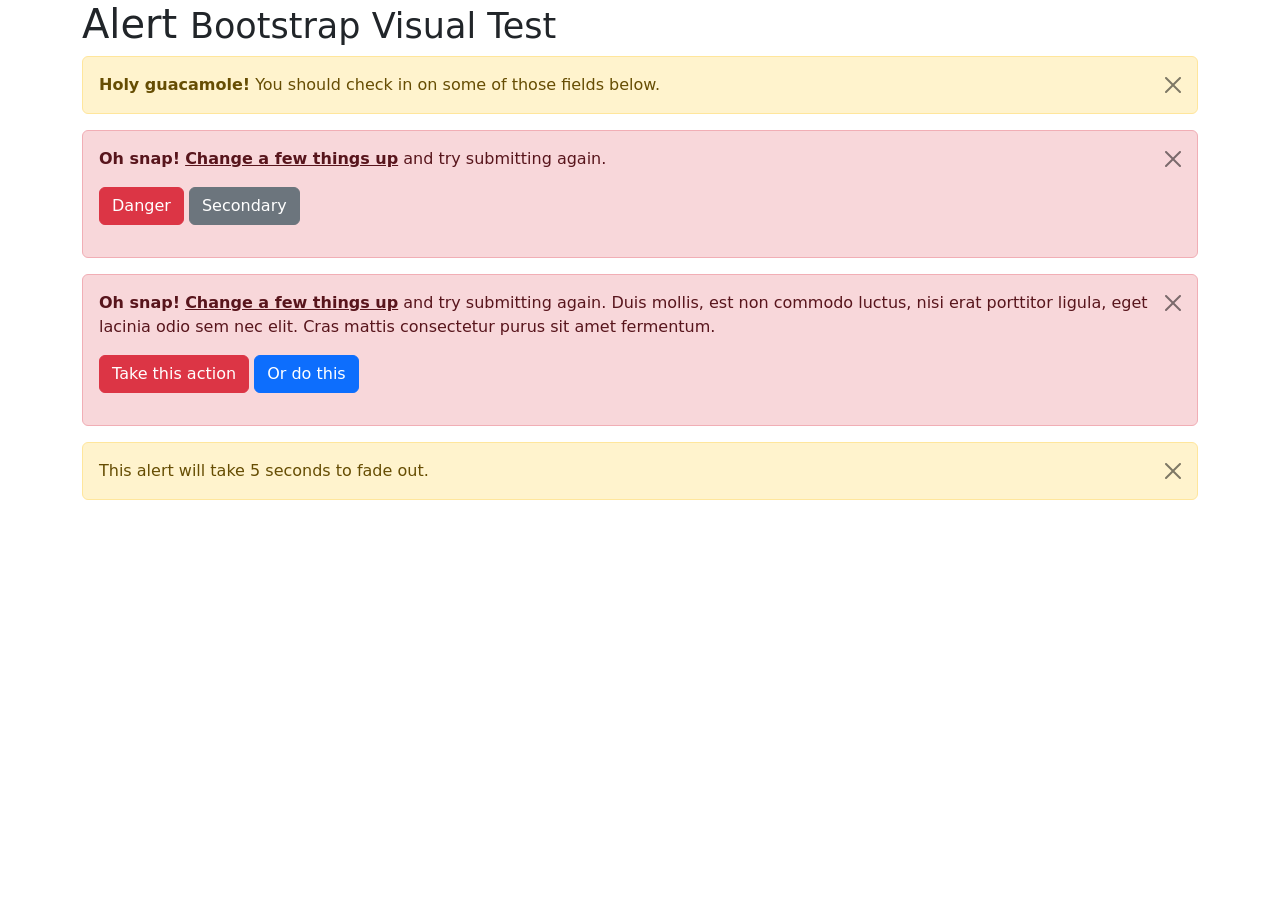
<file: assets/libs/bootstrap/js/tests/visual/alert.html>
<!doctype html>
<html lang="en">
  <head>
    <meta charset="utf-8">
    <meta name="viewport" content="width=device-width, initial-scale=1">
    <link href="../../../dist/css/bootstrap.min.css" rel="stylesheet">
    <title>Alert</title>
  </head>
  <body>
    <div class="container">
      <h1>Alert <small>Bootstrap Visual Test</small></h1>

      <div class="alert alert-warning alert-dismissible fade show" role="alert">
        <button type="button" class="btn-close" data-bs-dismiss="alert" aria-label="Close"></button>
        <strong>Holy guacamole!</strong> You should check in on some of those fields below.
      </div>

      <div class="alert alert-danger alert-dismissible fade show" role="alert">
        <button type="button" class="btn-close" data-bs-dismiss="alert" aria-label="Close"></button>
        <p>
          <strong>Oh snap!</strong> <a href="#" class="alert-link">Change a few things up</a> and try submitting again.
        </p>
        <p>
          <button type="button" class="btn btn-danger">Danger</button>
          <button type="button" class="btn btn-secondary">Secondary</button>
        </p>
      </div>

      <div class="alert alert-danger alert-dismissible fade show" role="alert">
        <button type="button" class="btn-close" data-bs-dismiss="alert" aria-label="Close"></button>
        <p>
          <strong>Oh snap!</strong> <a href="#" class="alert-link">Change a few things up</a> and try submitting again. Duis mollis, est non commodo luctus, nisi erat porttitor ligula, eget lacinia odio sem nec elit. Cras mattis consectetur purus sit amet fermentum.
        </p>
        <p>
          <button type="button" class="btn btn-danger">Take this action</button>
          <button type="button" class="btn btn-primary">Or do this</button>
        </p>
      </div>

      <div class="alert alert-warning alert-dismissible fade show" role="alert" style="transition-duration: 5s;">
        <button type="button" class="btn-close" data-bs-dismiss="alert" aria-label="Close"></button>
        This alert will take 5 seconds to fade out.
      </div>
    </div>

    <script src="../../../dist/js/bootstrap.bundle.js"></script>
  </body>
</html>
</file>
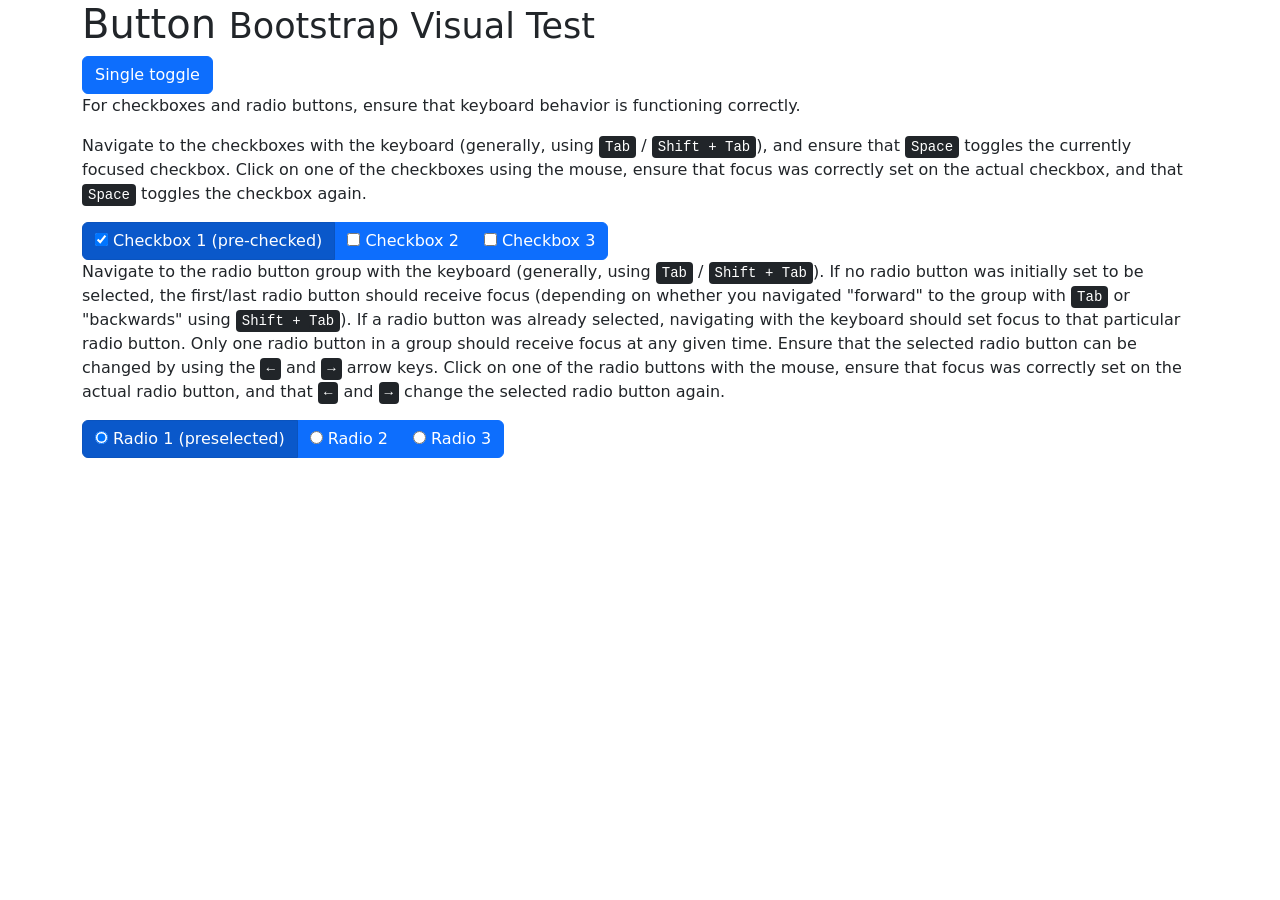
<file: assets/libs/bootstrap/js/tests/visual/button.html>
<!doctype html>
<html lang="en">
  <head>
    <meta charset="utf-8">
    <meta name="viewport" content="width=device-width, initial-scale=1">
    <link href="../../../dist/css/bootstrap.min.css" rel="stylesheet">
    <title>Button</title>
  </head>
  <body>
    <div class="container">
      <h1>Button <small>Bootstrap Visual Test</small></h1>

      <button type="button" class="btn btn-primary" data-bs-toggle="button" aria-pressed="false" autocomplete="off">
        Single toggle
      </button>

      <p>For checkboxes and radio buttons, ensure that keyboard behavior is functioning correctly.</p>
      <p>Navigate to the checkboxes with the keyboard (generally, using <kbd>Tab</kbd> / <kbd><kbd>Shift</kbd> + <kbd>Tab</kbd></kbd>), and ensure that <kbd>Space</kbd> toggles the currently focused checkbox. Click on one of the checkboxes using the mouse, ensure that focus was correctly set on the actual checkbox, and that <kbd>Space</kbd> toggles the checkbox again.</p>

      <div class="btn-group" data-bs-toggle="buttons">
        <label class="btn btn-primary active">
          <input type="checkbox" checked autocomplete="off"> Checkbox 1 (pre-checked)
        </label>
        <label class="btn btn-primary">
          <input type="checkbox" autocomplete="off"> Checkbox 2
        </label>
        <label class="btn btn-primary">
          <input type="checkbox" autocomplete="off"> Checkbox 3
        </label>
      </div>

      <p>Navigate to the radio button group with the keyboard (generally, using <kbd>Tab</kbd> / <kbd><kbd>Shift</kbd> + <kbd>Tab</kbd></kbd>). If no radio button was initially set to be selected, the first/last radio button should receive focus (depending on whether you navigated "forward" to the group with <kbd>Tab</kbd> or "backwards" using <kbd><kbd>Shift</kbd> + <kbd>Tab</kbd></kbd>). If a radio button was already selected, navigating with the keyboard should set focus to that particular radio button. Only one radio button in a group should receive focus at any given time.  Ensure that the selected radio button can be changed by using the <kbd>←</kbd> and <kbd>→</kbd> arrow keys. Click on one of the radio buttons with the mouse,  ensure that focus was correctly set on the actual radio button, and that <kbd>←</kbd> and <kbd>→</kbd> change the selected radio button again.</p>

      <div class="btn-group" data-bs-toggle="buttons">
        <label class="btn btn-primary active">
          <input type="radio" name="options" id="option1" autocomplete="off" checked> Radio 1 (preselected)
        </label>
        <label class="btn btn-primary">
          <input type="radio" name="options" id="option2" autocomplete="off"> Radio 2
        </label>
        <label class="btn btn-primary">
          <input type="radio" name="options" id="option3" autocomplete="off"> Radio 3
        </label>
      </div>
    </div>

    <script src="../../../dist/js/bootstrap.bundle.js"></script>
  </body>
</html>
</file>
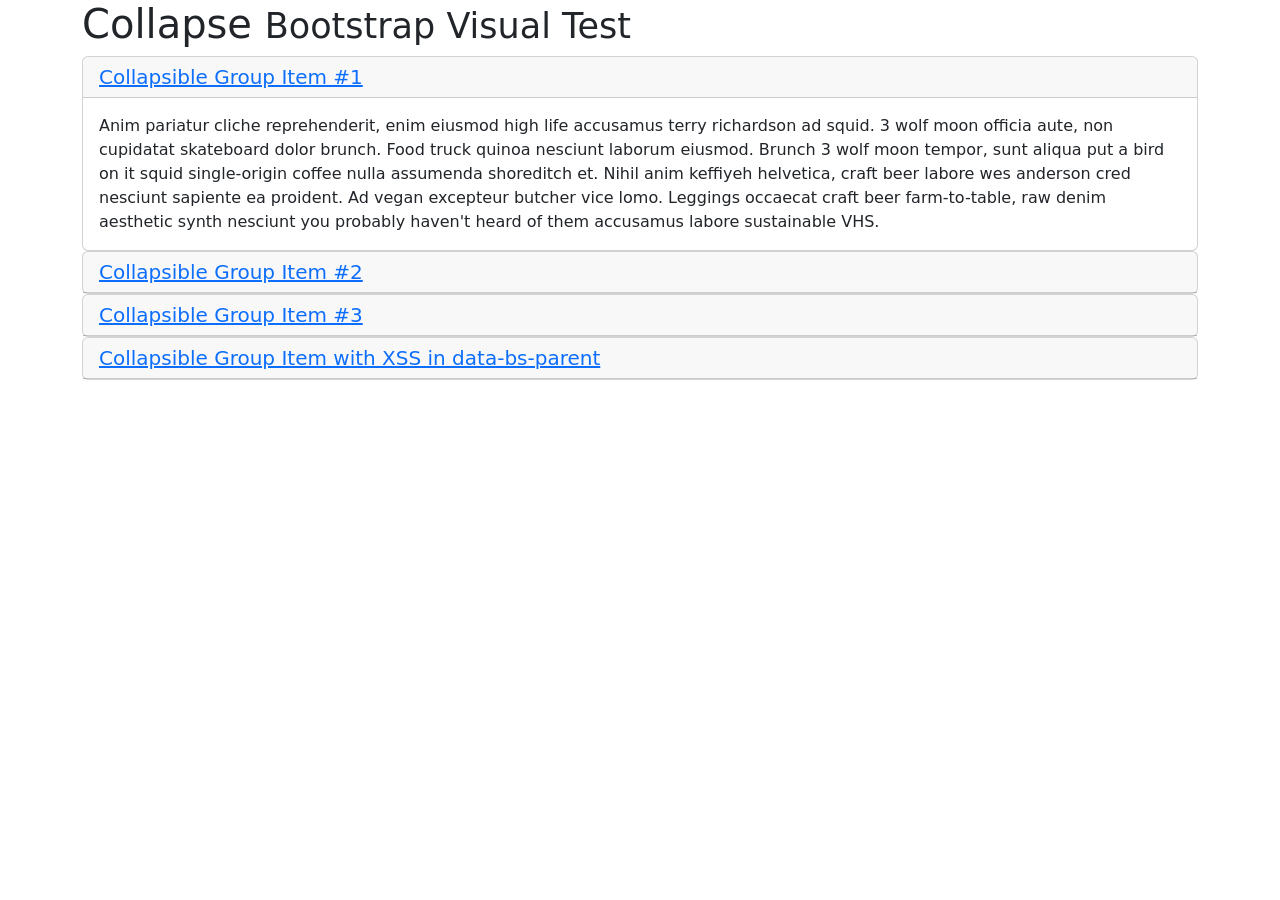
<file: assets/libs/bootstrap/js/tests/visual/collapse.html>
<!doctype html>
<html lang="en">
  <head>
    <meta charset="utf-8">
    <meta name="viewport" content="width=device-width, initial-scale=1">
    <link href="../../../dist/css/bootstrap.min.css" rel="stylesheet">
    <title>Collapse</title>
  </head>
  <body>
    <div class="container">
      <h1>Collapse <small>Bootstrap Visual Test</small></h1>

      <div id="accordion" role="tablist">
        <div class="card" role="presentation">
          <div class="card-header" role="tab" id="headingOne">
            <h5 class="mb-0">
              <a data-bs-toggle="collapse" href="#collapseOne" aria-expanded="true" aria-controls="collapseOne">
                Collapsible Group Item #1
              </a>
            </h5>
          </div>

          <div id="collapseOne" class="collapse show" data-bs-parent="#accordion" role="tabpanel" aria-labelledby="headingOne">
            <div class="card-body">
              Anim pariatur cliche reprehenderit, enim eiusmod high life accusamus terry richardson ad squid. 3 wolf moon officia aute, non cupidatat skateboard dolor brunch. Food truck quinoa nesciunt laborum eiusmod. Brunch 3 wolf moon tempor, sunt aliqua put a bird on it squid single-origin coffee nulla assumenda shoreditch et. Nihil anim keffiyeh helvetica, craft beer labore wes anderson cred nesciunt sapiente ea proident. Ad vegan excepteur butcher vice lomo. Leggings occaecat craft beer farm-to-table, raw denim aesthetic synth nesciunt you probably haven't heard of them accusamus labore sustainable VHS.
            </div>
          </div>
        </div>
        <div class="card" role="presentation">
          <div class="card-header" role="tab" id="headingTwo">
            <h5 class="mb-0">
              <a class="collapsed" data-bs-toggle="collapse" href="#collapseTwo" aria-expanded="false" aria-controls="collapseTwo">
                Collapsible Group Item #2
              </a>
            </h5>
          </div>
          <div id="collapseTwo" class="collapse" data-bs-parent="#accordion" role="tabpanel" aria-labelledby="headingTwo">
            <div class="card-body">
              Anim pariatur cliche reprehenderit, enim eiusmod high life accusamus terry richardson ad squid. 3 wolf moon officia aute, non cupidatat skateboard dolor brunch. Food truck quinoa nesciunt laborum eiusmod. Brunch 3 wolf moon tempor, sunt aliqua put a bird on it squid single-origin coffee nulla assumenda shoreditch et. Nihil anim keffiyeh helvetica, craft beer labore wes anderson cred nesciunt sapiente ea proident. Ad vegan excepteur butcher vice lomo. Leggings occaecat craft beer farm-to-table, raw denim aesthetic synth nesciunt you probably haven't heard of them accusamus labore sustainable VHS.
            </div>
          </div>
        </div>
        <div class="card" role="presentation">
          <div class="card-header" role="tab" id="headingThree">
            <h5 class="mb-0">
              <a class="collapsed" data-bs-toggle="collapse" href="#collapseThree" aria-expanded="false" aria-controls="collapseThree">
                Collapsible Group Item #3
              </a>
            </h5>
          </div>
          <div id="collapseThree" class="collapse" data-bs-parent="#accordion" role="tabpanel" aria-labelledby="headingThree">
            <div class="card-body">
              Anim pariatur cliche reprehenderit, enim eiusmod high life accusamus terry richardson ad squid. 3 wolf moon officia aute, non cupidatat skateboard dolor brunch. Food truck quinoa nesciunt laborum eiusmod. Brunch 3 wolf moon tempor, sunt aliqua put a bird on it squid single-origin coffee nulla assumenda shoreditch et. Nihil anim keffiyeh helvetica, craft beer labore wes anderson cred nesciunt sapiente ea proident. Ad vegan excepteur butcher vice lomo. Leggings occaecat craft beer farm-to-table, raw denim aesthetic synth nesciunt you probably haven't heard of them accusamus labore sustainable VHS.
            </div>
          </div>
        </div>
        <div class="card" role="presentation">
          <div class="card-header" role="tab" id="headingFour">
            <h5 class="mb-0">
              <a class="collapsed" data-bs-toggle="collapse" href="#collapseFour" aria-expanded="false" aria-controls="collapseFour">
                Collapsible Group Item with XSS in data-bs-parent
              </a>
            </h5>
          </div>
          <div id="collapseFour" class="collapse" data-bs-parent="<img src=1 onerror=alert(123)>" role="tabpanel" aria-labelledby="headingFour">
            <div class="card-body">
              Anim pariatur cliche reprehenderit, enim eiusmod high life accusamus terry richardson ad squid. 3 wolf moon officia aute, non cupidatat skateboard dolor brunch. Food truck quinoa nesciunt laborum eiusmod. Brunch 3 wolf moon tempor, sunt aliqua put a bird on it squid single-origin coffee nulla assumenda shoreditch et. Nihil anim keffiyeh helvetica, craft beer labore wes anderson cred nesciunt sapiente ea proident. Ad vegan excepteur butcher vice lomo. Leggings occaecat craft beer farm-to-table, raw denim aesthetic synth nesciunt you probably haven't heard of them accusamus labore sustainable VHS.
            </div>
          </div>
        </div>
      </div>
    </div>

    <script src="../../../dist/js/bootstrap.bundle.js"></script>
  </body>
</html>
</file>
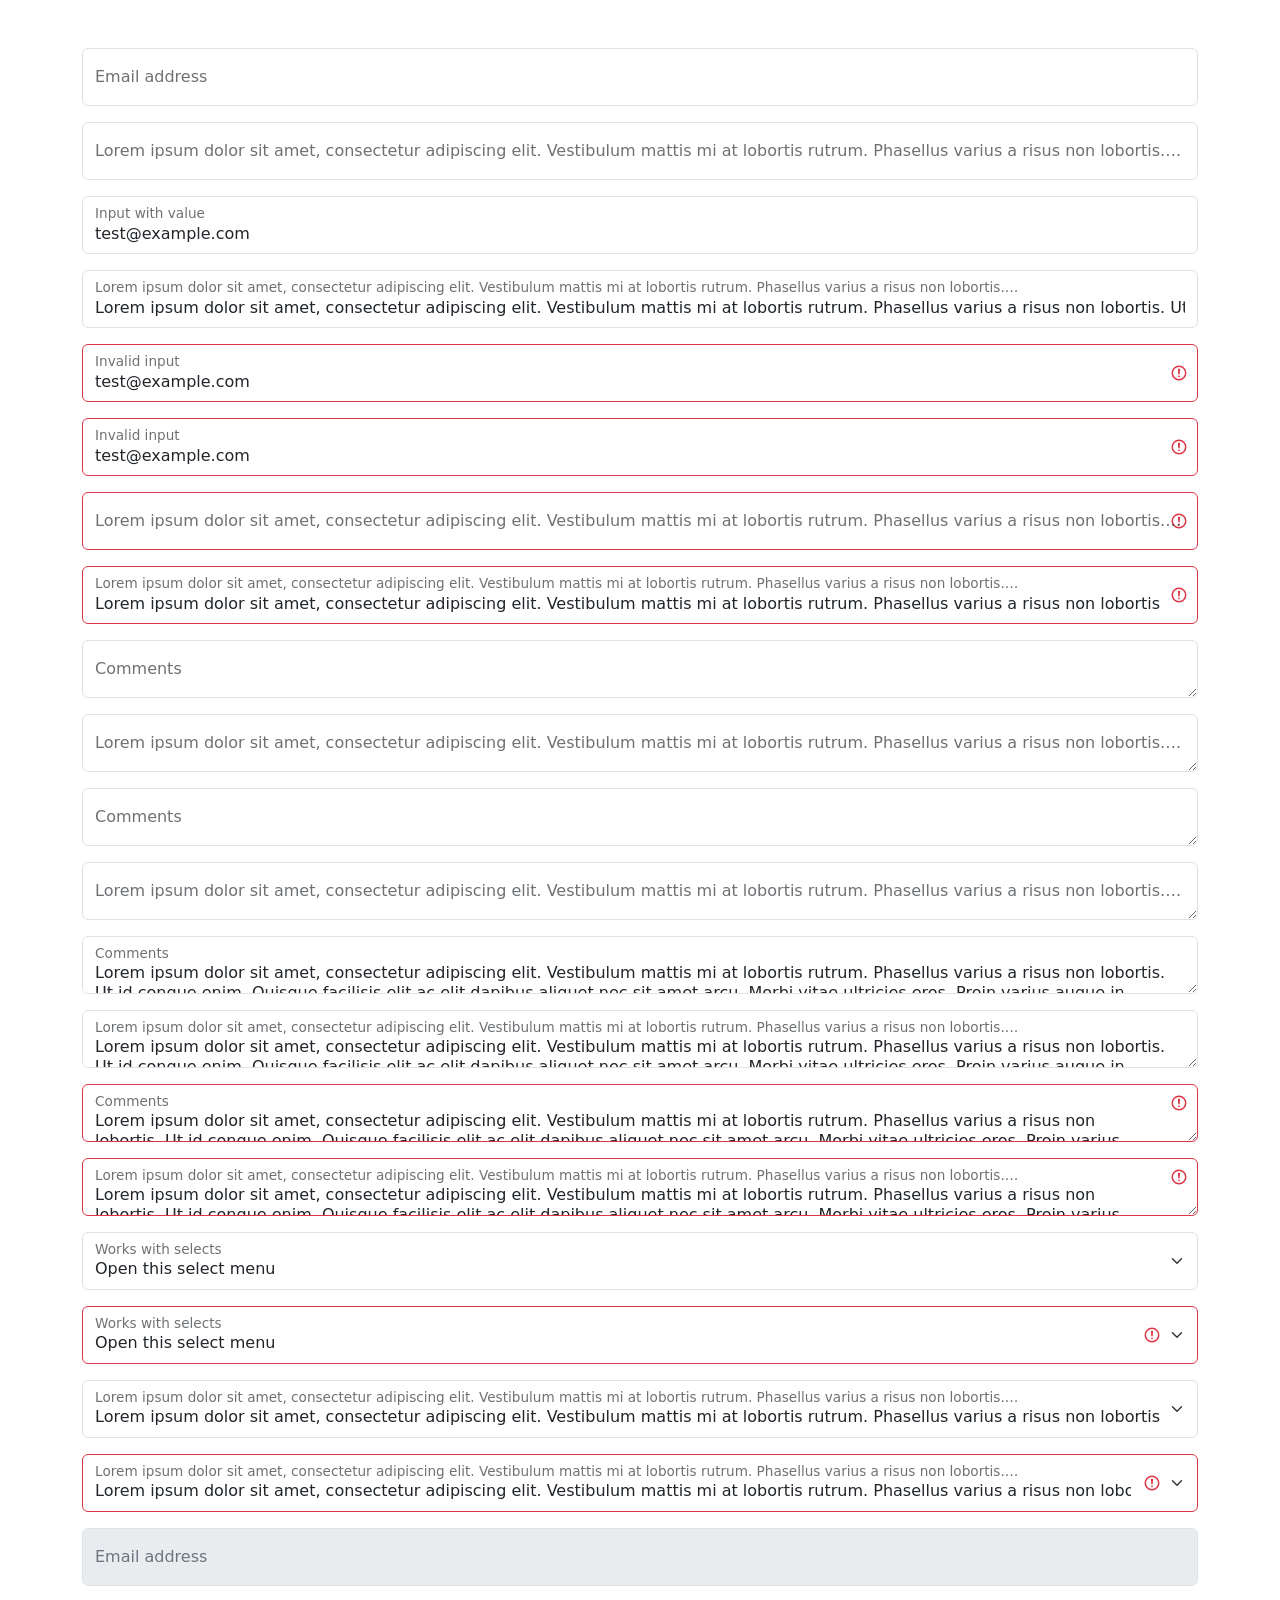
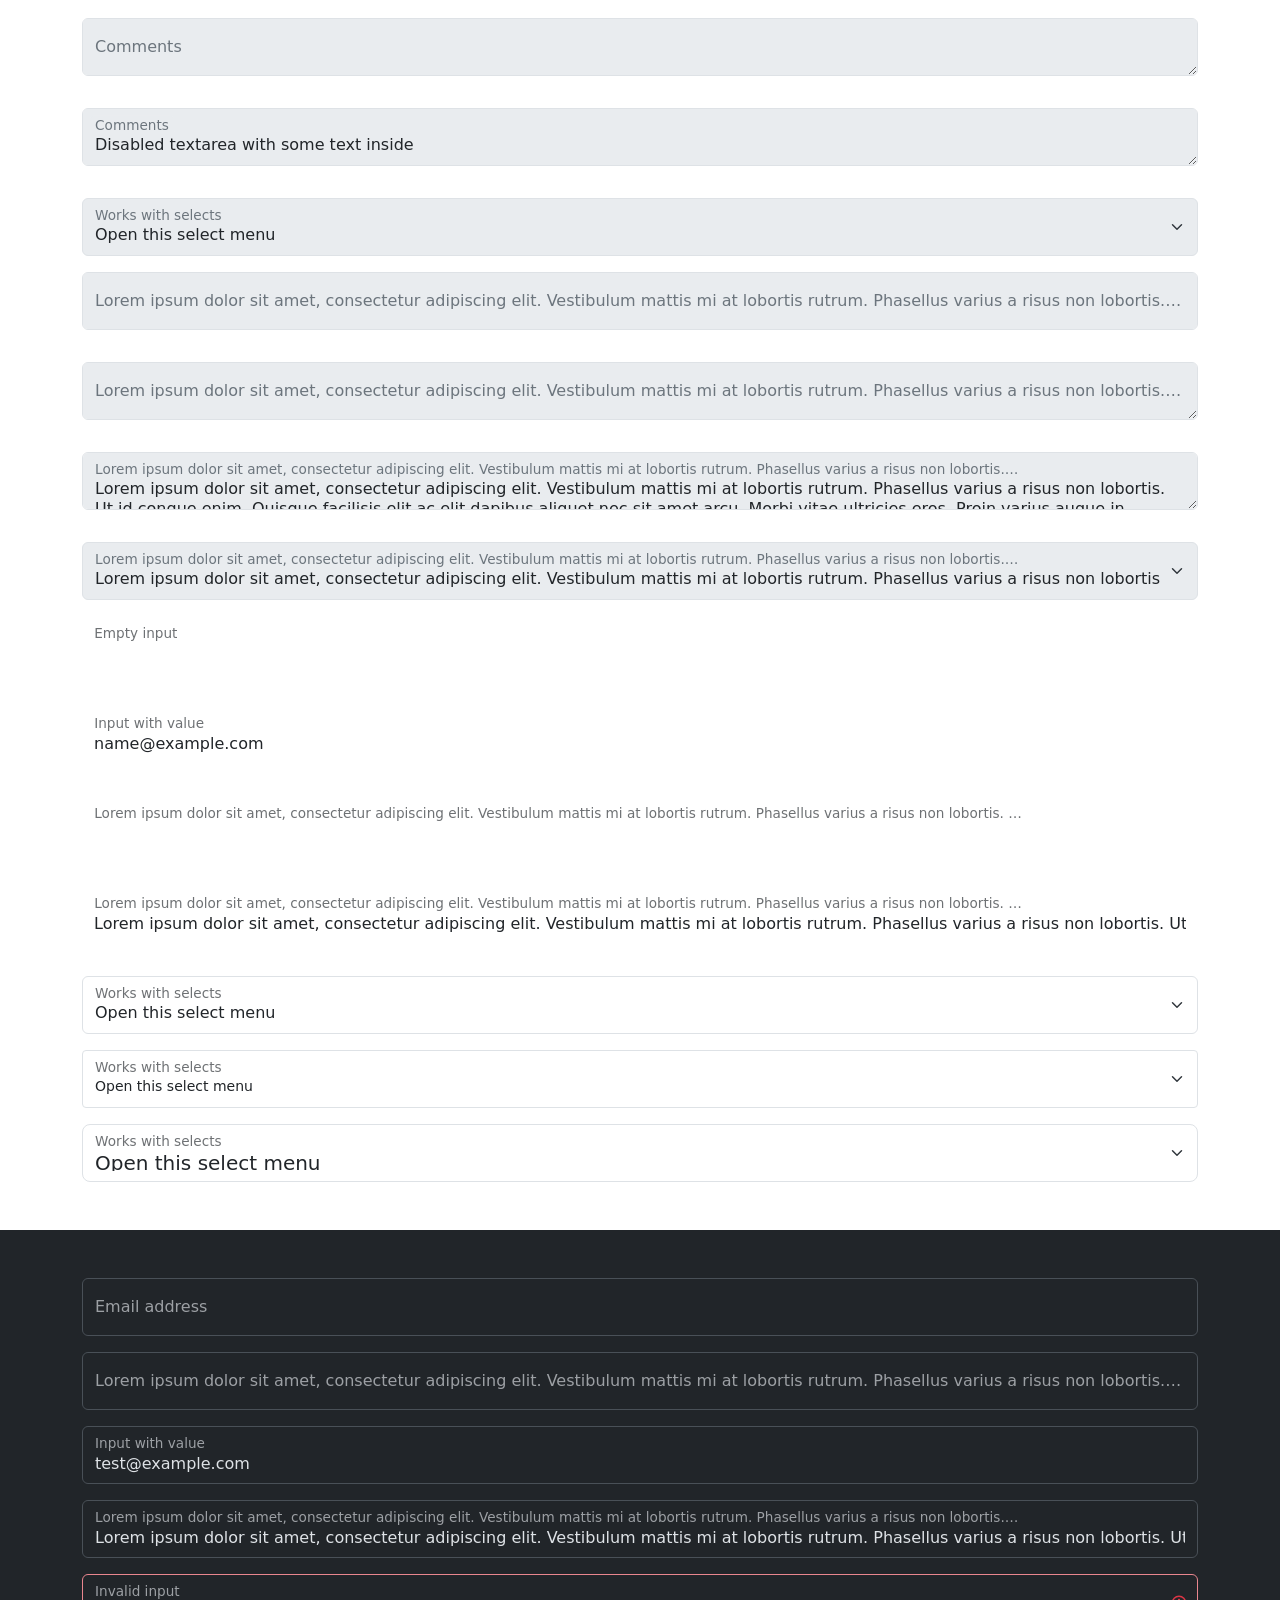
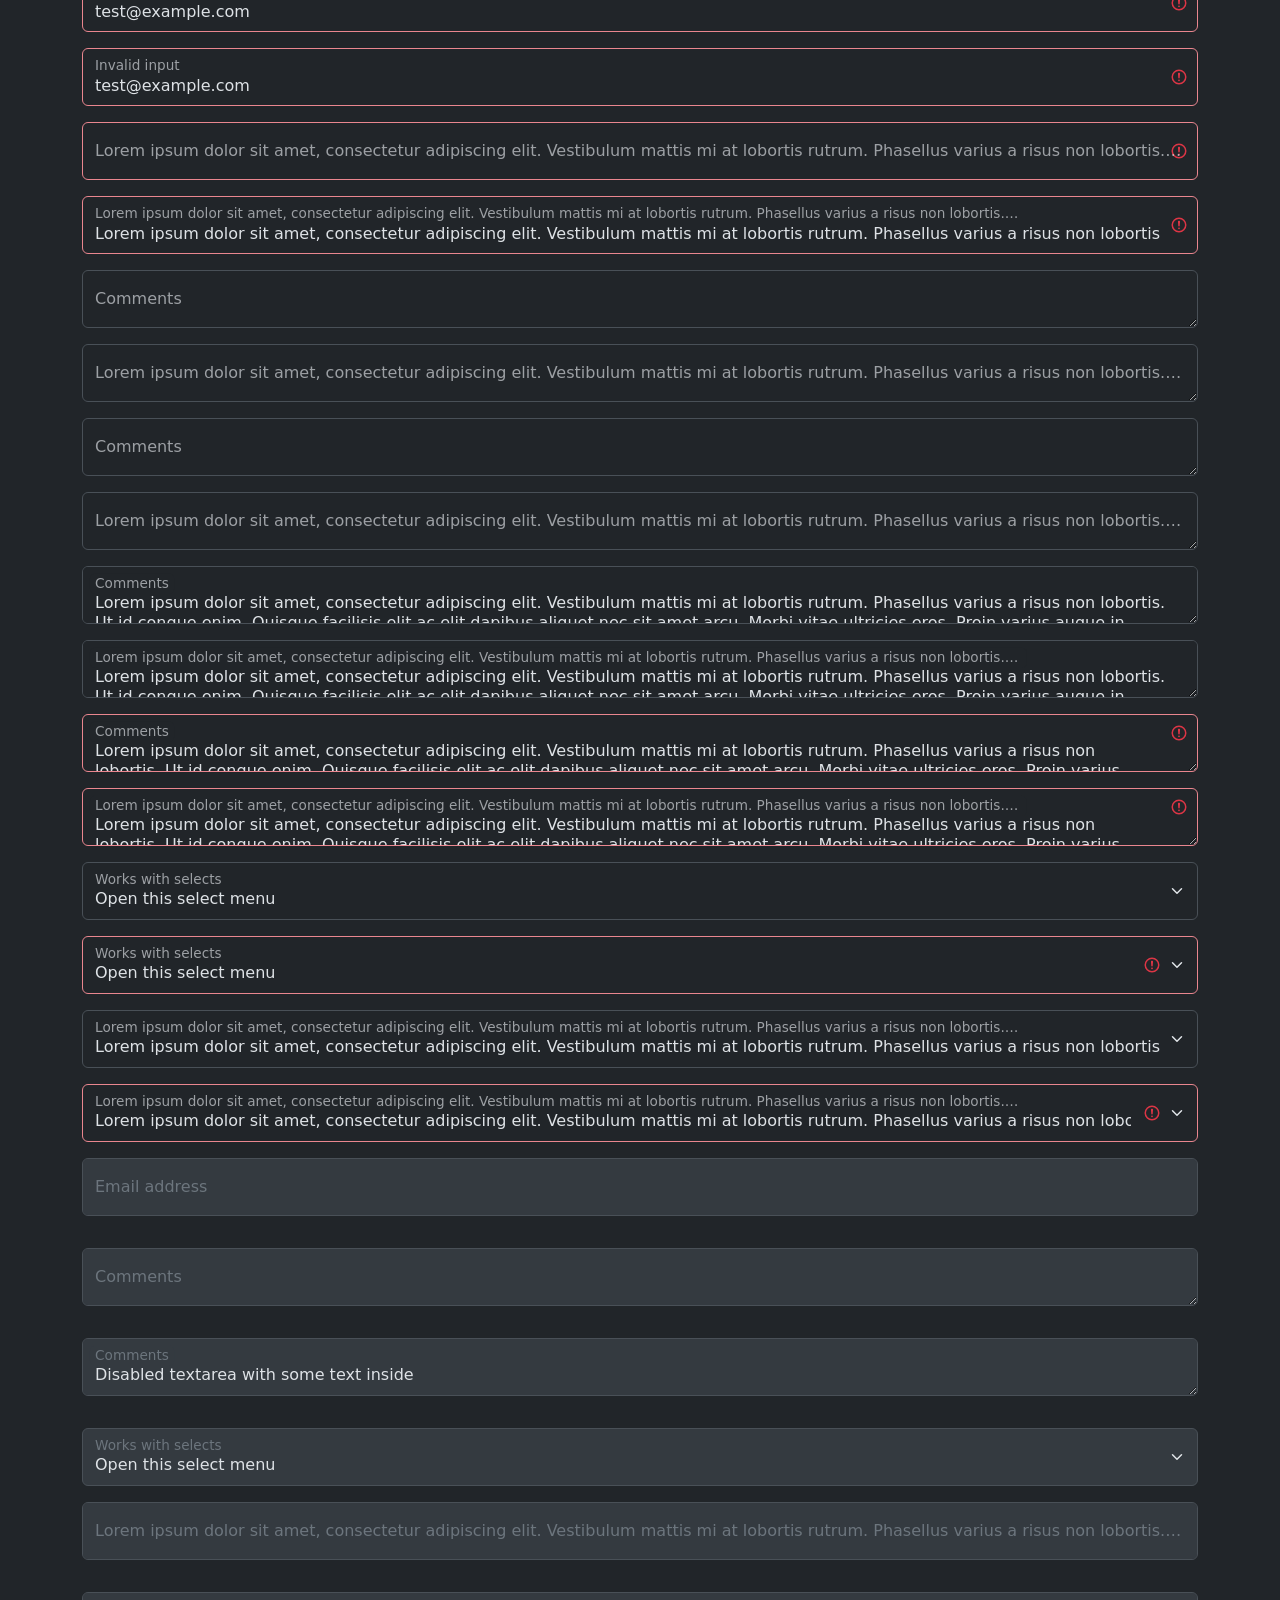
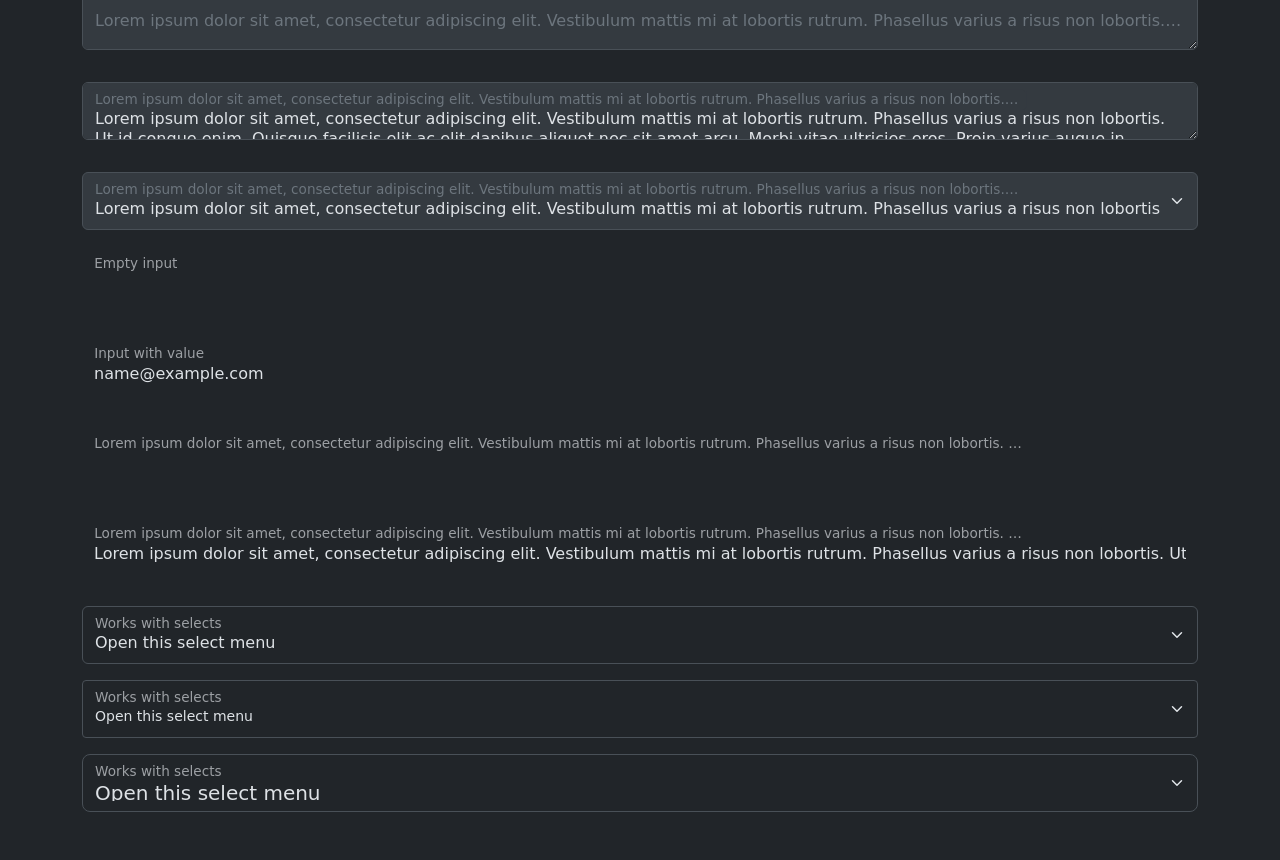
<file: assets/libs/bootstrap/js/tests/visual/floating-label.html>
<!doctype html>
<html lang="en">
  <head>
    <meta charset="utf-8">
    <meta name="viewport" content="width=device-width, initial-scale=1">
    <link href="../../../dist/css/bootstrap.min.css" rel="stylesheet">
    <title>Form</title>
    <style></style>
  </head>
  <body>
    <div class="container py-5 d-flex flex-column gap-3">
      <div class="form-floating">
        <input type="email" class="form-control" id="floatingInput" placeholder="name@example.com">
        <label for="floatingInput">Email address</label>
      </div>
      <div class="form-floating">
        <input type="email" class="form-control" id="floatingInput1" placeholder="name@example.com">
        <label for="floatingInput1">Lorem ipsum dolor sit amet, consectetur adipiscing elit. Vestibulum mattis mi at lobortis rutrum. Phasellus varius a risus non lobortis. Ut id congue enim. Quisque facilisis elit ac elit dapibus aliquet nec sit amet arcu. Morbi vitae ultricies eros. Proin varius augue in tristique pretium. Morbi at ullamcorper elit, at ullamcorper massa. Vivamus suscipit quam quis viverra eleifend.</label>
      </div>
      <form class="form-floating">
        <input type="email" class="form-control" id="floatingInputValue" placeholder="name@example.com" value="test@example.com">
        <label for="floatingInputValue">Input with value</label>
      </form>
      <form class="form-floating">
        <input type="email" class="form-control" id="floatingInputValue1" placeholder="name@example.com" value="Lorem ipsum dolor sit amet, consectetur adipiscing elit. Vestibulum mattis mi at lobortis rutrum. Phasellus varius a risus non lobortis. Ut id congue enim. Quisque facilisis elit ac elit dapibus aliquet nec sit amet arcu. Morbi vitae ultricies eros. Proin varius augue in tristique pretium. Morbi at ullamcorper elit, at ullamcorper massa. Vivamus suscipit quam quis viverra eleifend.">
        <label for="floatingInputValue1">Lorem ipsum dolor sit amet, consectetur adipiscing elit. Vestibulum mattis mi at lobortis rutrum. Phasellus varius a risus non lobortis. Ut id congue enim. Quisque facilisis elit ac elit dapibus aliquet nec sit amet arcu. Morbi vitae ultricies eros. Proin varius augue in tristique pretium. Morbi at ullamcorper elit, at ullamcorper massa. Vivamus suscipit quam quis viverra eleifend.</label>
      </form>
      <form class="form-floating">
        <input type="email" class="form-control is-invalid" id="floatingInputInvalid" placeholder="name@example.com" value="test@example.com">
        <label for="floatingInputInvalid">Invalid input</label>
      </form>
      <form class="form-floating">
        <input type="email" class="form-control is-invalid" id="floatingInputInvalid1" placeholder="name@example.com" value="test@example.com">
        <label for="floatingInputInvalid1">Invalid input</label>
      </form>
      <form class="form-floating">
        <input type="email" class="form-control is-invalid" id="floatingInputInvalid2" placeholder="name@example.com">
        <label for="floatingInputInvalid2">Lorem ipsum dolor sit amet, consectetur adipiscing elit. Vestibulum mattis mi at lobortis rutrum. Phasellus varius a risus non lobortis. Ut id congue enim. Quisque facilisis elit ac elit dapibus aliquet nec sit amet arcu. Morbi vitae ultricies eros. Proin varius augue in tristique pretium. Morbi at ullamcorper elit, at ullamcorper massa. Vivamus suscipit quam quis viverra eleifend.</label>
      </form>
      <form class="form-floating">
        <input type="email" class="form-control is-invalid" id="floatingInputInvalid3" placeholder="name@example.com" value="Lorem ipsum dolor sit amet, consectetur adipiscing elit. Vestibulum mattis mi at lobortis rutrum. Phasellus varius a risus non lobortis. Ut id congue enim. Quisque facilisis elit ac elit dapibus aliquet nec sit amet arcu. Morbi vitae ultricies eros. Proin varius augue in tristique pretium. Morbi at ullamcorper elit, at ullamcorper massa. Vivamus suscipit quam quis viverra eleifend.">
        <label for="floatingInputInvalid3">Lorem ipsum dolor sit amet, consectetur adipiscing elit. Vestibulum mattis mi at lobortis rutrum. Phasellus varius a risus non lobortis. Ut id congue enim. Quisque facilisis elit ac elit dapibus aliquet nec sit amet arcu. Morbi vitae ultricies eros. Proin varius augue in tristique pretium. Morbi at ullamcorper elit, at ullamcorper massa. Vivamus suscipit quam quis viverra eleifend.</label>
      </form>
      <div class="form-floating">
        <textarea class="form-control" placeholder="Leave a comment here" id="floatingTextarea"></textarea>
        <label for="floatingTextarea">Comments</label>
      </div>
      <div class="form-floating">
        <textarea class="form-control" placeholder="Leave a comment here" id="floatingTextarea1"></textarea>
        <label for="floatingTextarea1">Lorem ipsum dolor sit amet, consectetur adipiscing elit. Vestibulum mattis mi at lobortis rutrum. Phasellus varius a risus non lobortis. Ut id congue enim. Quisque facilisis elit ac elit dapibus aliquet nec sit amet arcu. Morbi vitae ultricies eros. Proin varius augue in tristique pretium. Morbi at ullamcorper elit, at ullamcorper massa. Vivamus suscipit quam quis viverra eleifend.</label>
      </div>
      <div class="form-floating">
        <textarea class="form-control" placeholder="Leave a comment here" id="floatingTextarea2" style="height: 50px"></textarea>
        <label for="floatingTextarea2">Comments</label>
      </div>
      <div class="form-floating">
        <textarea class="form-control" placeholder="Leave a comment here" id="floatingTextarea3" style="height: 50px"></textarea>
        <label for="floatingTextarea3">Lorem ipsum dolor sit amet, consectetur adipiscing elit. Vestibulum mattis mi at lobortis rutrum. Phasellus varius a risus non lobortis. Ut id congue enim. Quisque facilisis elit ac elit dapibus aliquet nec sit amet arcu. Morbi vitae ultricies eros. Proin varius augue in tristique pretium. Morbi at ullamcorper elit, at ullamcorper massa. Vivamus suscipit quam quis viverra eleifend.</label>
      </div>
      <div class="form-floating">
        <textarea class="form-control" placeholder="Leave a comment here" id="floatingTextarea4" style="height: 50px">Lorem ipsum dolor sit amet, consectetur adipiscing elit. Vestibulum mattis mi at lobortis rutrum. Phasellus varius a risus non lobortis. Ut id congue enim. Quisque facilisis elit ac elit dapibus aliquet nec sit amet arcu. Morbi vitae ultricies eros. Proin varius augue in tristique pretium. Morbi at ullamcorper elit, at ullamcorper massa. Vivamus suscipit quam quis viverra eleifend.</textarea>
        <label for="floatingTextarea4">Comments</label>
      </div>
      <div class="form-floating">
        <textarea class="form-control" placeholder="Leave a comment here" id="floatingTextarea5" style="height: 50px">Lorem ipsum dolor sit amet, consectetur adipiscing elit. Vestibulum mattis mi at lobortis rutrum. Phasellus varius a risus non lobortis. Ut id congue enim. Quisque facilisis elit ac elit dapibus aliquet nec sit amet arcu. Morbi vitae ultricies eros. Proin varius augue in tristique pretium. Morbi at ullamcorper elit, at ullamcorper massa. Vivamus suscipit quam quis viverra eleifend.</textarea>
        <label for="floatingTextarea5">Lorem ipsum dolor sit amet, consectetur adipiscing elit. Vestibulum mattis mi at lobortis rutrum. Phasellus varius a risus non lobortis. Ut id congue enim. Quisque facilisis elit ac elit dapibus aliquet nec sit amet arcu. Morbi vitae ultricies eros. Proin varius augue in tristique pretium. Morbi at ullamcorper elit, at ullamcorper massa. Vivamus suscipit quam quis viverra eleifend.</label>
      </div>
      <div class="form-floating">
        <textarea class="form-control is-invalid" placeholder="Leave a comment here" id="floatingTextarea6" style="height: 50px">Lorem ipsum dolor sit amet, consectetur adipiscing elit. Vestibulum mattis mi at lobortis rutrum. Phasellus varius a risus non lobortis. Ut id congue enim. Quisque facilisis elit ac elit dapibus aliquet nec sit amet arcu. Morbi vitae ultricies eros. Proin varius augue in tristique pretium. Morbi at ullamcorper elit, at ullamcorper massa. Vivamus suscipit quam quis viverra eleifend.</textarea>
        <label for="floatingTextarea6">Comments</label>
      </div>
      <div class="form-floating">
        <textarea class="form-control is-invalid" placeholder="Leave a comment here" id="floatingTextarea7" style="height: 50px">Lorem ipsum dolor sit amet, consectetur adipiscing elit. Vestibulum mattis mi at lobortis rutrum. Phasellus varius a risus non lobortis. Ut id congue enim. Quisque facilisis elit ac elit dapibus aliquet nec sit amet arcu. Morbi vitae ultricies eros. Proin varius augue in tristique pretium. Morbi at ullamcorper elit, at ullamcorper massa. Vivamus suscipit quam quis viverra eleifend.</textarea>
        <label for="floatingTextarea7">Lorem ipsum dolor sit amet, consectetur adipiscing elit. Vestibulum mattis mi at lobortis rutrum. Phasellus varius a risus non lobortis. Ut id congue enim. Quisque facilisis elit ac elit dapibus aliquet nec sit amet arcu. Morbi vitae ultricies eros. Proin varius augue in tristique pretium. Morbi at ullamcorper elit, at ullamcorper massa. Vivamus suscipit quam quis viverra eleifend.</label>
      </div>
      <div class="form-floating">
        <select class="form-select" id="floatingSelect" aria-label="Floating label select example">
          <option selected>Open this select menu</option>
          <option value="1">One</option>
          <option value="2">Two</option>
          <option value="3">Three</option>
        </select>
        <label for="floatingSelect">Works with selects</label>
      </div>
      <div class="form-floating">
        <select class="form-select is-invalid" id="floatingSelect1" aria-label="Floating label select example">
          <option selected>Open this select menu</option>
          <option value="1">One</option>
          <option value="2">Two</option>
          <option value="3">Three</option>
        </select>
        <label for="floatingSelect1">Works with selects</label>
      </div>
      <div class="form-floating">
        <select class="form-select" id="floatingSelect2" aria-label="Floating label select example">
          <option selected>Lorem ipsum dolor sit amet, consectetur adipiscing elit. Vestibulum mattis mi at lobortis rutrum. Phasellus varius a risus non lobortis. Ut id congue enim. Quisque facilisis elit ac elit dapibus aliquet nec sit amet arcu. Morbi vitae ultricies eros. Proin varius augue in tristique pretium. Morbi at ullamcorper elit, at ullamcorper massa. Vivamus suscipit quam quis viverra eleifend.</option>
          <option value="1">Lorem ipsum dolor sit amet, consectetur adipiscing elit. Vestibulum mattis mi at lobortis rutrum. Phasellus varius a risus non lobortis. Ut id congue enim. Quisque facilisis elit ac elit dapibus aliquet nec sit amet arcu. Morbi vitae ultricies eros. Proin varius augue in tristique pretium. Morbi at ullamcorper elit, at ullamcorper massa. Vivamus suscipit quam quis viverra eleifend.</option>
          <option value="2">Lorem ipsum dolor sit amet, consectetur adipiscing elit. Vestibulum mattis mi at lobortis rutrum. Phasellus varius a risus non lobortis. Ut id congue enim. Quisque facilisis elit ac elit dapibus aliquet nec sit amet arcu. Morbi vitae ultricies eros. Proin varius augue in tristique pretium. Morbi at ullamcorper elit, at ullamcorper massa. Vivamus suscipit quam quis viverra eleifend.</option>
          <option value="3">Lorem ipsum dolor sit amet, consectetur adipiscing elit. Vestibulum mattis mi at lobortis rutrum. Phasellus varius a risus non lobortis. Ut id congue enim. Quisque facilisis elit ac elit dapibus aliquet nec sit amet arcu. Morbi vitae ultricies eros. Proin varius augue in tristique pretium. Morbi at ullamcorper elit, at ullamcorper massa. Vivamus suscipit quam quis viverra eleifend.</option>
        </select>
        <label for="floatingSelect2">Lorem ipsum dolor sit amet, consectetur adipiscing elit. Vestibulum mattis mi at lobortis rutrum. Phasellus varius a risus non lobortis. Ut id congue enim. Quisque facilisis elit ac elit dapibus aliquet nec sit amet arcu. Morbi vitae ultricies eros. Proin varius augue in tristique pretium. Morbi at ullamcorper elit, at ullamcorper massa. Vivamus suscipit quam quis viverra eleifend.</label>
      </div>
      <div class="form-floating">
        <select class="form-select is-invalid" id="floatingSelect3" aria-label="Floating label select example">
          <option selected>Lorem ipsum dolor sit amet, consectetur adipiscing elit. Vestibulum mattis mi at lobortis rutrum. Phasellus varius a risus non lobortis. Ut id congue enim. Quisque facilisis elit ac elit dapibus aliquet nec sit amet arcu. Morbi vitae ultricies eros. Proin varius augue in tristique pretium. Morbi at ullamcorper elit, at ullamcorper massa. Vivamus suscipit quam quis viverra eleifend.</option>
          <option value="1">Lorem ipsum dolor sit amet, consectetur adipiscing elit. Vestibulum mattis mi at lobortis rutrum. Phasellus varius a risus non lobortis. Ut id congue enim. Quisque facilisis elit ac elit dapibus aliquet nec sit amet arcu. Morbi vitae ultricies eros. Proin varius augue in tristique pretium. Morbi at ullamcorper elit, at ullamcorper massa. Vivamus suscipit quam quis viverra eleifend.</option>
          <option value="2">Lorem ipsum dolor sit amet, consectetur adipiscing elit. Vestibulum mattis mi at lobortis rutrum. Phasellus varius a risus non lobortis. Ut id congue enim. Quisque facilisis elit ac elit dapibus aliquet nec sit amet arcu. Morbi vitae ultricies eros. Proin varius augue in tristique pretium. Morbi at ullamcorper elit, at ullamcorper massa. Vivamus suscipit quam quis viverra eleifend.</option>
          <option value="3">Lorem ipsum dolor sit amet, consectetur adipiscing elit. Vestibulum mattis mi at lobortis rutrum. Phasellus varius a risus non lobortis. Ut id congue enim. Quisque facilisis elit ac elit dapibus aliquet nec sit amet arcu. Morbi vitae ultricies eros. Proin varius augue in tristique pretium. Morbi at ullamcorper elit, at ullamcorper massa. Vivamus suscipit quam quis viverra eleifend.</option>
        </select>
        <label for="floatingSelect3">Lorem ipsum dolor sit amet, consectetur adipiscing elit. Vestibulum mattis mi at lobortis rutrum. Phasellus varius a risus non lobortis. Ut id congue enim. Quisque facilisis elit ac elit dapibus aliquet nec sit amet arcu. Morbi vitae ultricies eros. Proin varius augue in tristique pretium. Morbi at ullamcorper elit, at ullamcorper massa. Vivamus suscipit quam quis viverra eleifend.</label>
      </div>
      <div class="form-floating mb-3">
        <input type="email" class="form-control" id="floatingInputDisabled" placeholder="name@example.com" disabled>
        <label for="floatingInputDisabled">Email address</label>
      </div>
      <div class="form-floating mb-3">
        <textarea class="form-control" placeholder="Leave a comment here" id="floatingTextareaDisabled" disabled></textarea>
        <label for="floatingTextareaDisabled">Comments</label>
      </div>
      <div class="form-floating mb-3">
        <textarea class="form-control" placeholder="Leave a comment here" id="floatingTextareaDisabled1" style="height: 50px" disabled>Disabled textarea with some text inside</textarea>
        <label for="floatingTextareaDisabled1">Comments</label>
      </div>
      <div class="form-floating">
        <select class="form-select" id="floatingSelectDisabled" aria-label="Floating label disabled select example" disabled>
          <option selected>Open this select menu</option>
          <option value="1">One</option>
          <option value="2">Two</option>
          <option value="3">Three</option>
        </select>
        <label for="floatingSelectDisabled">Works with selects</label>
      </div>
      <div class="form-floating mb-3">
        <input type="email" class="form-control" id="floatingInputDisabled1" placeholder="name@example.com" disabled>
        <label for="floatingInputDisabled1">Lorem ipsum dolor sit amet, consectetur adipiscing elit. Vestibulum mattis mi at lobortis rutrum. Phasellus varius a risus non lobortis. Ut id congue enim. Quisque facilisis elit ac elit dapibus aliquet nec sit amet arcu. Morbi vitae ultricies eros. Proin varius augue in tristique pretium. Morbi at ullamcorper elit, at ullamcorper massa. Vivamus suscipit quam quis viverra eleifend.</label>
      </div>
      <div class="form-floating mb-3">
        <textarea class="form-control" placeholder="Leave a comment here" id="floatingTextareaDisabled2" disabled></textarea>
        <label for="floatingTextareaDisabled2">Lorem ipsum dolor sit amet, consectetur adipiscing elit. Vestibulum mattis mi at lobortis rutrum. Phasellus varius a risus non lobortis. Ut id congue enim. Quisque facilisis elit ac elit dapibus aliquet nec sit amet arcu. Morbi vitae ultricies eros. Proin varius augue in tristique pretium. Morbi at ullamcorper elit, at ullamcorper massa. Vivamus suscipit quam quis viverra eleifend.</label>
      </div>
      <div class="form-floating mb-3">
        <textarea class="form-control" placeholder="Leave a comment here" id="floatingTextareaDisabled3" style="height: 50px" disabled>Lorem ipsum dolor sit amet, consectetur adipiscing elit. Vestibulum mattis mi at lobortis rutrum. Phasellus varius a risus non lobortis. Ut id congue enim. Quisque facilisis elit ac elit dapibus aliquet nec sit amet arcu. Morbi vitae ultricies eros. Proin varius augue in tristique pretium. Morbi at ullamcorper elit, at ullamcorper massa. Vivamus suscipit quam quis viverra eleifend.</textarea>
        <label for="floatingTextareaDisabled3">Lorem ipsum dolor sit amet, consectetur adipiscing elit. Vestibulum mattis mi at lobortis rutrum. Phasellus varius a risus non lobortis. Ut id congue enim. Quisque facilisis elit ac elit dapibus aliquet nec sit amet arcu. Morbi vitae ultricies eros. Proin varius augue in tristique pretium. Morbi at ullamcorper elit, at ullamcorper massa. Vivamus suscipit quam quis viverra eleifend.</label>
      </div>
      <div class="form-floating">
        <select class="form-select" id="floatingSelectDisabled1" aria-label="Floating label disabled select example" disabled>
          <option selected>Lorem ipsum dolor sit amet, consectetur adipiscing elit. Vestibulum mattis mi at lobortis rutrum. Phasellus varius a risus non lobortis. Ut id congue enim. Quisque facilisis elit ac elit dapibus aliquet nec sit amet arcu. Morbi vitae ultricies eros. Proin varius augue in tristique pretium. Morbi at ullamcorper elit, at ullamcorper massa. Vivamus suscipit quam quis viverra eleifend.</option>
          <option value="1">Lorem ipsum dolor sit amet, consectetur adipiscing elit. Vestibulum mattis mi at lobortis rutrum. Phasellus varius a risus non lobortis. Ut id congue enim. Quisque facilisis elit ac elit dapibus aliquet nec sit amet arcu. Morbi vitae ultricies eros. Proin varius augue in tristique pretium. Morbi at ullamcorper elit, at ullamcorper massa. Vivamus suscipit quam quis viverra eleifend.</option>
          <option value="2">Lorem ipsum dolor sit amet, consectetur adipiscing elit. Vestibulum mattis mi at lobortis rutrum. Phasellus varius a risus non lobortis. Ut id congue enim. Quisque facilisis elit ac elit dapibus aliquet nec sit amet arcu. Morbi vitae ultricies eros. Proin varius augue in tristique pretium. Morbi at ullamcorper elit, at ullamcorper massa. Vivamus suscipit quam quis viverra eleifend.</option>
          <option value="3">Lorem ipsum dolor sit amet, consectetur adipiscing elit. Vestibulum mattis mi at lobortis rutrum. Phasellus varius a risus non lobortis. Ut id congue enim. Quisque facilisis elit ac elit dapibus aliquet nec sit amet arcu. Morbi vitae ultricies eros. Proin varius augue in tristique pretium. Morbi at ullamcorper elit, at ullamcorper massa. Vivamus suscipit quam quis viverra eleifend.</option>
        </select>
        <label for="floatingSelectDisabled1">Lorem ipsum dolor sit amet, consectetur adipiscing elit. Vestibulum mattis mi at lobortis rutrum. Phasellus varius a risus non lobortis. Ut id congue enim. Quisque facilisis elit ac elit dapibus aliquet nec sit amet arcu. Morbi vitae ultricies eros. Proin varius augue in tristique pretium. Morbi at ullamcorper elit, at ullamcorper massa. Vivamus suscipit quam quis viverra eleifend.</label>
      </div>
      <div class="form-floating mb-3">
        <input type="email" readonly class="form-control-plaintext" id="floatingEmptyPlaintextInput" placeholder="name@example.com">
        <label for="floatingEmptyPlaintextInput">Empty input</label>
      </div>
      <div class="form-floating mb-3">
        <input type="email" readonly class="form-control-plaintext" id="floatingPlaintextInput" placeholder="name@example.com" value="name@example.com">
        <label for="floatingPlaintextInput">Input with value</label>
      </div>
      <div class="form-floating mb-3">
        <input type="email" readonly class="form-control-plaintext" id="floatingEmptyPlaintextInput1" placeholder="name@example.com">
        <label for="floatingEmptyPlaintextInput1">Lorem ipsum dolor sit amet, consectetur adipiscing elit. Vestibulum mattis mi at lobortis rutrum. Phasellus varius a risus non lobortis. Ut id congue enim. Quisque facilisis elit ac elit dapibus aliquet nec sit amet arcu. Morbi vitae ultricies eros. Proin varius augue in tristique pretium. Morbi at ullamcorper elit, at ullamcorper massa. Vivamus suscipit quam quis viverra eleifend.</label>
      </div>
      <div class="form-floating mb-3">
        <input type="email" readonly class="form-control-plaintext" id="floatingPlaintextInput1" placeholder="name@example.com" value="Lorem ipsum dolor sit amet, consectetur adipiscing elit. Vestibulum mattis mi at lobortis rutrum. Phasellus varius a risus non lobortis. Ut id congue enim. Quisque facilisis elit ac elit dapibus aliquet nec sit amet arcu. Morbi vitae ultricies eros. Proin varius augue in tristique pretium. Morbi at ullamcorper elit, at ullamcorper massa. Vivamus suscipit quam quis viverra eleifend.">
        <label for="floatingPlaintextInput1">Lorem ipsum dolor sit amet, consectetur adipiscing elit. Vestibulum mattis mi at lobortis rutrum. Phasellus varius a risus non lobortis. Ut id congue enim. Quisque facilisis elit ac elit dapibus aliquet nec sit amet arcu. Morbi vitae ultricies eros. Proin varius augue in tristique pretium. Morbi at ullamcorper elit, at ullamcorper massa. Vivamus suscipit quam quis viverra eleifend.</label>
      </div>
      <!--Compare form-select rendering depending on the size-->
      <div class="form-floating">
        <select class="form-select" id="floatingSelectRegular" aria-label="Floating label select example">
          <option selected="">Open this select menu</option>
          <option value="1">One</option>
          <option value="2">Two</option>
          <option value="3">Three</option>
        </select>
        <label for="floatingSelectRegular">Works with selects</label>
      </div>
      <div class="form-floating">
        <select class="form-select form-select-sm" id="floatingSelectSmall" aria-label="Floating label select example">
          <option selected="">Open this select menu</option>
          <option value="1">One</option>
          <option value="2">Two</option>
          <option value="3">Three</option>
        </select>
        <label for="floatingSelectSmall">Works with selects</label>
      </div>
      <div class="form-floating">
        <select class="form-select form-select-lg" id="floatingSelectLarge" aria-label="Floating label select example">
          <option selected="">Open this select menu</option>
          <option value="1">One</option>
          <option value="2">Two</option>
          <option value="3">Three</option>
        </select>
        <label for="floatingSelectLarge">Works with selects</label>
      </div>
    </div>
    
    <div class="container-fluid bg-body" data-bs-theme="dark">
      <div class="container py-5 d-flex flex-column gap-3">
        <div class="form-floating">
          <input type="email" class="form-control" id="floatingInput2" placeholder="name@example.com">
          <label for="floatingInput2">Email address</label>
        </div>
        <div class="form-floating">
          <input type="email" class="form-control" id="floatingInput3" placeholder="name@example.com">
          <label for="floatingInput3">Lorem ipsum dolor sit amet, consectetur adipiscing elit. Vestibulum mattis mi at lobortis rutrum. Phasellus varius a risus non lobortis. Ut id congue enim. Quisque facilisis elit ac elit dapibus aliquet nec sit amet arcu. Morbi vitae ultricies eros. Proin varius augue in tristique pretium. Morbi at ullamcorper elit, at ullamcorper massa. Vivamus suscipit quam quis viverra eleifend.</label>
        </div>
        <form class="form-floating">
          <input type="email" class="form-control" id="floatingInputValue2" placeholder="name@example.com" value="test@example.com">
          <label for="floatingInputValue2">Input with value</label>
        </form>
        <form class="form-floating">
          <input type="email" class="form-control" id="floatingInputValue3" placeholder="name@example.com" value="Lorem ipsum dolor sit amet, consectetur adipiscing elit. Vestibulum mattis mi at lobortis rutrum. Phasellus varius a risus non lobortis. Ut id congue enim. Quisque facilisis elit ac elit dapibus aliquet nec sit amet arcu. Morbi vitae ultricies eros. Proin varius augue in tristique pretium. Morbi at ullamcorper elit, at ullamcorper massa. Vivamus suscipit quam quis viverra eleifend.">
          <label for="floatingInputValue3">Lorem ipsum dolor sit amet, consectetur adipiscing elit. Vestibulum mattis mi at lobortis rutrum. Phasellus varius a risus non lobortis. Ut id congue enim. Quisque facilisis elit ac elit dapibus aliquet nec sit amet arcu. Morbi vitae ultricies eros. Proin varius augue in tristique pretium. Morbi at ullamcorper elit, at ullamcorper massa. Vivamus suscipit quam quis viverra eleifend.</label>
        </form>
        <form class="form-floating">
          <input type="email" class="form-control is-invalid" id="floatingInputInvalid4" placeholder="name@example.com" value="test@example.com">
          <label for="floatingInputInvalid4">Invalid input</label>
        </form>
        <form class="form-floating">
          <input type="email" class="form-control is-invalid" id="floatingInputInvalid5" placeholder="name@example.com" value="test@example.com">
          <label for="floatingInputInvalid5">Invalid input</label>
        </form>
        <form class="form-floating">
          <input type="email" class="form-control is-invalid" id="floatingInputInvalid6" placeholder="name@example.com">
          <label for="floatingInputInvalid6">Lorem ipsum dolor sit amet, consectetur adipiscing elit. Vestibulum mattis mi at lobortis rutrum. Phasellus varius a risus non lobortis. Ut id congue enim. Quisque facilisis elit ac elit dapibus aliquet nec sit amet arcu. Morbi vitae ultricies eros. Proin varius augue in tristique pretium. Morbi at ullamcorper elit, at ullamcorper massa. Vivamus suscipit quam quis viverra eleifend.</label>
        </form>
        <form class="form-floating">
          <input type="email" class="form-control is-invalid" id="floatingInputInvalid7" placeholder="name@example.com" value="Lorem ipsum dolor sit amet, consectetur adipiscing elit. Vestibulum mattis mi at lobortis rutrum. Phasellus varius a risus non lobortis. Ut id congue enim. Quisque facilisis elit ac elit dapibus aliquet nec sit amet arcu. Morbi vitae ultricies eros. Proin varius augue in tristique pretium. Morbi at ullamcorper elit, at ullamcorper massa. Vivamus suscipit quam quis viverra eleifend.">
          <label for="floatingInputInvalid7">Lorem ipsum dolor sit amet, consectetur adipiscing elit. Vestibulum mattis mi at lobortis rutrum. Phasellus varius a risus non lobortis. Ut id congue enim. Quisque facilisis elit ac elit dapibus aliquet nec sit amet arcu. Morbi vitae ultricies eros. Proin varius augue in tristique pretium. Morbi at ullamcorper elit, at ullamcorper massa. Vivamus suscipit quam quis viverra eleifend.</label>
        </form>
        <div class="form-floating">
          <textarea class="form-control" placeholder="Leave a comment here" id="floatingTextarea8"></textarea>
          <label for="floatingTextarea8">Comments</label>
        </div>
        <div class="form-floating">
          <textarea class="form-control" placeholder="Leave a comment here" id="floatingTextarea9"></textarea>
          <label for="floatingTextarea9">Lorem ipsum dolor sit amet, consectetur adipiscing elit. Vestibulum mattis mi at lobortis rutrum. Phasellus varius a risus non lobortis. Ut id congue enim. Quisque facilisis elit ac elit dapibus aliquet nec sit amet arcu. Morbi vitae ultricies eros. Proin varius augue in tristique pretium. Morbi at ullamcorper elit, at ullamcorper massa. Vivamus suscipit quam quis viverra eleifend.</label>
        </div>
        <div class="form-floating">
          <textarea class="form-control" placeholder="Leave a comment here" id="floatingTextarea10" style="height: 50px"></textarea>
          <label for="floatingTextarea10">Comments</label>
        </div>
        <div class="form-floating">
          <textarea class="form-control" placeholder="Leave a comment here" id="floatingTextarea11" style="height: 50px"></textarea>
          <label for="floatingTextarea11">Lorem ipsum dolor sit amet, consectetur adipiscing elit. Vestibulum mattis mi at lobortis rutrum. Phasellus varius a risus non lobortis. Ut id congue enim. Quisque facilisis elit ac elit dapibus aliquet nec sit amet arcu. Morbi vitae ultricies eros. Proin varius augue in tristique pretium. Morbi at ullamcorper elit, at ullamcorper massa. Vivamus suscipit quam quis viverra eleifend.</label>
        </div>
        <div class="form-floating">
          <textarea class="form-control" placeholder="Leave a comment here" id="floatingTextarea12" style="height: 50px">Lorem ipsum dolor sit amet, consectetur adipiscing elit. Vestibulum mattis mi at lobortis rutrum. Phasellus varius a risus non lobortis. Ut id congue enim. Quisque facilisis elit ac elit dapibus aliquet nec sit amet arcu. Morbi vitae ultricies eros. Proin varius augue in tristique pretium. Morbi at ullamcorper elit, at ullamcorper massa. Vivamus suscipit quam quis viverra eleifend.</textarea>
          <label for="floatingTextarea12">Comments</label>
        </div>
        <div class="form-floating">
          <textarea class="form-control" placeholder="Leave a comment here" id="floatingTextarea13" style="height: 50px">Lorem ipsum dolor sit amet, consectetur adipiscing elit. Vestibulum mattis mi at lobortis rutrum. Phasellus varius a risus non lobortis. Ut id congue enim. Quisque facilisis elit ac elit dapibus aliquet nec sit amet arcu. Morbi vitae ultricies eros. Proin varius augue in tristique pretium. Morbi at ullamcorper elit, at ullamcorper massa. Vivamus suscipit quam quis viverra eleifend.</textarea>
          <label for="floatingTextarea13">Lorem ipsum dolor sit amet, consectetur adipiscing elit. Vestibulum mattis mi at lobortis rutrum. Phasellus varius a risus non lobortis. Ut id congue enim. Quisque facilisis elit ac elit dapibus aliquet nec sit amet arcu. Morbi vitae ultricies eros. Proin varius augue in tristique pretium. Morbi at ullamcorper elit, at ullamcorper massa. Vivamus suscipit quam quis viverra eleifend.</label>
        </div>
        <div class="form-floating">
          <textarea class="form-control is-invalid" placeholder="Leave a comment here" id="floatingTextarea14" style="height: 50px">Lorem ipsum dolor sit amet, consectetur adipiscing elit. Vestibulum mattis mi at lobortis rutrum. Phasellus varius a risus non lobortis. Ut id congue enim. Quisque facilisis elit ac elit dapibus aliquet nec sit amet arcu. Morbi vitae ultricies eros. Proin varius augue in tristique pretium. Morbi at ullamcorper elit, at ullamcorper massa. Vivamus suscipit quam quis viverra eleifend.</textarea>
          <label for="floatingTextarea14">Comments</label>
        </div>
        <div class="form-floating">
          <textarea class="form-control is-invalid" placeholder="Leave a comment here" id="floatingTextarea15" style="height: 50px">Lorem ipsum dolor sit amet, consectetur adipiscing elit. Vestibulum mattis mi at lobortis rutrum. Phasellus varius a risus non lobortis. Ut id congue enim. Quisque facilisis elit ac elit dapibus aliquet nec sit amet arcu. Morbi vitae ultricies eros. Proin varius augue in tristique pretium. Morbi at ullamcorper elit, at ullamcorper massa. Vivamus suscipit quam quis viverra eleifend.</textarea>
          <label for="floatingTextarea15">Lorem ipsum dolor sit amet, consectetur adipiscing elit. Vestibulum mattis mi at lobortis rutrum. Phasellus varius a risus non lobortis. Ut id congue enim. Quisque facilisis elit ac elit dapibus aliquet nec sit amet arcu. Morbi vitae ultricies eros. Proin varius augue in tristique pretium. Morbi at ullamcorper elit, at ullamcorper massa. Vivamus suscipit quam quis viverra eleifend.</label>
        </div>
        <div class="form-floating">
          <select class="form-select" id="floatingSelect4" aria-label="Floating label select example">
            <option selected>Open this select menu</option>
            <option value="1">One</option>
            <option value="2">Two</option>
            <option value="3">Three</option>
          </select>
          <label for="floatingSelect4">Works with selects</label>
        </div>
        <div class="form-floating">
          <select class="form-select is-invalid" id="floatingSelect5" aria-label="Floating label select example">
            <option selected>Open this select menu</option>
            <option value="1">One</option>
            <option value="2">Two</option>
            <option value="3">Three</option>
          </select>
          <label for="floatingSelect5">Works with selects</label>
        </div>
        <div class="form-floating">
          <select class="form-select" id="floatingSelect6" aria-label="Floating label select example">
            <option selected>Lorem ipsum dolor sit amet, consectetur adipiscing elit. Vestibulum mattis mi at lobortis rutrum. Phasellus varius a risus non lobortis. Ut id congue enim. Quisque facilisis elit ac elit dapibus aliquet nec sit amet arcu. Morbi vitae ultricies eros. Proin varius augue in tristique pretium. Morbi at ullamcorper elit, at ullamcorper massa. Vivamus suscipit quam quis viverra eleifend.</option>
            <option value="1">Lorem ipsum dolor sit amet, consectetur adipiscing elit. Vestibulum mattis mi at lobortis rutrum. Phasellus varius a risus non lobortis. Ut id congue enim. Quisque facilisis elit ac elit dapibus aliquet nec sit amet arcu. Morbi vitae ultricies eros. Proin varius augue in tristique pretium. Morbi at ullamcorper elit, at ullamcorper massa. Vivamus suscipit quam quis viverra eleifend.</option>
            <option value="2">Lorem ipsum dolor sit amet, consectetur adipiscing elit. Vestibulum mattis mi at lobortis rutrum. Phasellus varius a risus non lobortis. Ut id congue enim. Quisque facilisis elit ac elit dapibus aliquet nec sit amet arcu. Morbi vitae ultricies eros. Proin varius augue in tristique pretium. Morbi at ullamcorper elit, at ullamcorper massa. Vivamus suscipit quam quis viverra eleifend.</option>
            <option value="3">Lorem ipsum dolor sit amet, consectetur adipiscing elit. Vestibulum mattis mi at lobortis rutrum. Phasellus varius a risus non lobortis. Ut id congue enim. Quisque facilisis elit ac elit dapibus aliquet nec sit amet arcu. Morbi vitae ultricies eros. Proin varius augue in tristique pretium. Morbi at ullamcorper elit, at ullamcorper massa. Vivamus suscipit quam quis viverra eleifend.</option>
          </select>
          <label for="floatingSelect6">Lorem ipsum dolor sit amet, consectetur adipiscing elit. Vestibulum mattis mi at lobortis rutrum. Phasellus varius a risus non lobortis. Ut id congue enim. Quisque facilisis elit ac elit dapibus aliquet nec sit amet arcu. Morbi vitae ultricies eros. Proin varius augue in tristique pretium. Morbi at ullamcorper elit, at ullamcorper massa. Vivamus suscipit quam quis viverra eleifend.</label>
        </div>
        <div class="form-floating">
          <select class="form-select is-invalid" id="floatingSelect7" aria-label="Floating label select example">
            <option selected>Lorem ipsum dolor sit amet, consectetur adipiscing elit. Vestibulum mattis mi at lobortis rutrum. Phasellus varius a risus non lobortis. Ut id congue enim. Quisque facilisis elit ac elit dapibus aliquet nec sit amet arcu. Morbi vitae ultricies eros. Proin varius augue in tristique pretium. Morbi at ullamcorper elit, at ullamcorper massa. Vivamus suscipit quam quis viverra eleifend.</option>
            <option value="1">Lorem ipsum dolor sit amet, consectetur adipiscing elit. Vestibulum mattis mi at lobortis rutrum. Phasellus varius a risus non lobortis. Ut id congue enim. Quisque facilisis elit ac elit dapibus aliquet nec sit amet arcu. Morbi vitae ultricies eros. Proin varius augue in tristique pretium. Morbi at ullamcorper elit, at ullamcorper massa. Vivamus suscipit quam quis viverra eleifend.</option>
            <option value="2">Lorem ipsum dolor sit amet, consectetur adipiscing elit. Vestibulum mattis mi at lobortis rutrum. Phasellus varius a risus non lobortis. Ut id congue enim. Quisque facilisis elit ac elit dapibus aliquet nec sit amet arcu. Morbi vitae ultricies eros. Proin varius augue in tristique pretium. Morbi at ullamcorper elit, at ullamcorper massa. Vivamus suscipit quam quis viverra eleifend.</option>
            <option value="3">Lorem ipsum dolor sit amet, consectetur adipiscing elit. Vestibulum mattis mi at lobortis rutrum. Phasellus varius a risus non lobortis. Ut id congue enim. Quisque facilisis elit ac elit dapibus aliquet nec sit amet arcu. Morbi vitae ultricies eros. Proin varius augue in tristique pretium. Morbi at ullamcorper elit, at ullamcorper massa. Vivamus suscipit quam quis viverra eleifend.</option>
          </select>
          <label for="floatingSelect7">Lorem ipsum dolor sit amet, consectetur adipiscing elit. Vestibulum mattis mi at lobortis rutrum. Phasellus varius a risus non lobortis. Ut id congue enim. Quisque facilisis elit ac elit dapibus aliquet nec sit amet arcu. Morbi vitae ultricies eros. Proin varius augue in tristique pretium. Morbi at ullamcorper elit, at ullamcorper massa. Vivamus suscipit quam quis viverra eleifend.</label>
        </div>
        <div class="form-floating mb-3">
          <input type="email" class="form-control" id="floatingInputDisabled2" placeholder="name@example.com" disabled>
          <label for="floatingInputDisabled2">Email address</label>
        </div>
        <div class="form-floating mb-3">
          <textarea class="form-control" placeholder="Leave a comment here" id="floatingTextareaDisabled4" disabled></textarea>
          <label for="floatingTextareaDisabled4">Comments</label>
        </div>
        <div class="form-floating mb-3">
          <textarea class="form-control" placeholder="Leave a comment here" id="floatingTextareaDisabled5" style="height: 50px" disabled>Disabled textarea with some text inside</textarea>
          <label for="floatingTextareaDisabled5">Comments</label>
        </div>
        <div class="form-floating">
          <select class="form-select" id="floatingSelectDisabled2" aria-label="Floating label disabled select example" disabled>
            <option selected>Open this select menu</option>
            <option value="1">One</option>
            <option value="2">Two</option>
            <option value="3">Three</option>
          </select>
          <label for="floatingSelectDisabled2">Works with selects</label>
        </div>
        <div class="form-floating mb-3">
          <input type="email" class="form-control" id="floatingInputDisabled3" placeholder="name@example.com" disabled>
          <label for="floatingInputDisabled3">Lorem ipsum dolor sit amet, consectetur adipiscing elit. Vestibulum mattis mi at lobortis rutrum. Phasellus varius a risus non lobortis. Ut id congue enim. Quisque facilisis elit ac elit dapibus aliquet nec sit amet arcu. Morbi vitae ultricies eros. Proin varius augue in tristique pretium. Morbi at ullamcorper elit, at ullamcorper massa. Vivamus suscipit quam quis viverra eleifend.</label>
        </div>
        <div class="form-floating mb-3">
          <textarea class="form-control" placeholder="Leave a comment here" id="floatingTextareaDisabled6" disabled></textarea>
          <label for="floatingTextareaDisabled6">Lorem ipsum dolor sit amet, consectetur adipiscing elit. Vestibulum mattis mi at lobortis rutrum. Phasellus varius a risus non lobortis. Ut id congue enim. Quisque facilisis elit ac elit dapibus aliquet nec sit amet arcu. Morbi vitae ultricies eros. Proin varius augue in tristique pretium. Morbi at ullamcorper elit, at ullamcorper massa. Vivamus suscipit quam quis viverra eleifend.</label>
        </div>
        <div class="form-floating mb-3">
          <textarea class="form-control" placeholder="Leave a comment here" id="floatingTextareaDisabled7" style="height: 50px" disabled>Lorem ipsum dolor sit amet, consectetur adipiscing elit. Vestibulum mattis mi at lobortis rutrum. Phasellus varius a risus non lobortis. Ut id congue enim. Quisque facilisis elit ac elit dapibus aliquet nec sit amet arcu. Morbi vitae ultricies eros. Proin varius augue in tristique pretium. Morbi at ullamcorper elit, at ullamcorper massa. Vivamus suscipit quam quis viverra eleifend.</textarea>
          <label for="floatingTextareaDisabled7">Lorem ipsum dolor sit amet, consectetur adipiscing elit. Vestibulum mattis mi at lobortis rutrum. Phasellus varius a risus non lobortis. Ut id congue enim. Quisque facilisis elit ac elit dapibus aliquet nec sit amet arcu. Morbi vitae ultricies eros. Proin varius augue in tristique pretium. Morbi at ullamcorper elit, at ullamcorper massa. Vivamus suscipit quam quis viverra eleifend.</label>
        </div>
        <div class="form-floating">
          <select class="form-select" id="floatingSelectDisabled3" aria-label="Floating label disabled select example" disabled>
            <option selected>Lorem ipsum dolor sit amet, consectetur adipiscing elit. Vestibulum mattis mi at lobortis rutrum. Phasellus varius a risus non lobortis. Ut id congue enim. Quisque facilisis elit ac elit dapibus aliquet nec sit amet arcu. Morbi vitae ultricies eros. Proin varius augue in tristique pretium. Morbi at ullamcorper elit, at ullamcorper massa. Vivamus suscipit quam quis viverra eleifend.</option>
            <option value="1">Lorem ipsum dolor sit amet, consectetur adipiscing elit. Vestibulum mattis mi at lobortis rutrum. Phasellus varius a risus non lobortis. Ut id congue enim. Quisque facilisis elit ac elit dapibus aliquet nec sit amet arcu. Morbi vitae ultricies eros. Proin varius augue in tristique pretium. Morbi at ullamcorper elit, at ullamcorper massa. Vivamus suscipit quam quis viverra eleifend.</option>
            <option value="2">Lorem ipsum dolor sit amet, consectetur adipiscing elit. Vestibulum mattis mi at lobortis rutrum. Phasellus varius a risus non lobortis. Ut id congue enim. Quisque facilisis elit ac elit dapibus aliquet nec sit amet arcu. Morbi vitae ultricies eros. Proin varius augue in tristique pretium. Morbi at ullamcorper elit, at ullamcorper massa. Vivamus suscipit quam quis viverra eleifend.</option>
            <option value="3">Lorem ipsum dolor sit amet, consectetur adipiscing elit. Vestibulum mattis mi at lobortis rutrum. Phasellus varius a risus non lobortis. Ut id congue enim. Quisque facilisis elit ac elit dapibus aliquet nec sit amet arcu. Morbi vitae ultricies eros. Proin varius augue in tristique pretium. Morbi at ullamcorper elit, at ullamcorper massa. Vivamus suscipit quam quis viverra eleifend.</option>
          </select>
          <label for="floatingSelectDisabled3">Lorem ipsum dolor sit amet, consectetur adipiscing elit. Vestibulum mattis mi at lobortis rutrum. Phasellus varius a risus non lobortis. Ut id congue enim. Quisque facilisis elit ac elit dapibus aliquet nec sit amet arcu. Morbi vitae ultricies eros. Proin varius augue in tristique pretium. Morbi at ullamcorper elit, at ullamcorper massa. Vivamus suscipit quam quis viverra eleifend.</label>
        </div>
        <div class="form-floating mb-3">
          <input type="email" readonly class="form-control-plaintext" id="floatingEmptyPlaintextInput2" placeholder="name@example.com">
          <label for="floatingEmptyPlaintextInput2">Empty input</label>
        </div>
        <div class="form-floating mb-3">
          <input type="email" readonly class="form-control-plaintext" id="floatingPlaintextInput2" placeholder="name@example.com" value="name@example.com">
          <label for="floatingPlaintextInput2">Input with value</label>
        </div>
        <div class="form-floating mb-3">
          <input type="email" readonly class="form-control-plaintext" id="floatingEmptyPlaintextInput3" placeholder="name@example.com">
          <label for="floatingEmptyPlaintextInput3">Lorem ipsum dolor sit amet, consectetur adipiscing elit. Vestibulum mattis mi at lobortis rutrum. Phasellus varius a risus non lobortis. Ut id congue enim. Quisque facilisis elit ac elit dapibus aliquet nec sit amet arcu. Morbi vitae ultricies eros. Proin varius augue in tristique pretium. Morbi at ullamcorper elit, at ullamcorper massa. Vivamus suscipit quam quis viverra eleifend.</label>
        </div>
        <div class="form-floating mb-3">
          <input type="email" readonly class="form-control-plaintext" id="floatingPlaintextInput3" placeholder="name@example.com" value="Lorem ipsum dolor sit amet, consectetur adipiscing elit. Vestibulum mattis mi at lobortis rutrum. Phasellus varius a risus non lobortis. Ut id congue enim. Quisque facilisis elit ac elit dapibus aliquet nec sit amet arcu. Morbi vitae ultricies eros. Proin varius augue in tristique pretium. Morbi at ullamcorper elit, at ullamcorper massa. Vivamus suscipit quam quis viverra eleifend.">
          <label for="floatingPlaintextInput3">Lorem ipsum dolor sit amet, consectetur adipiscing elit. Vestibulum mattis mi at lobortis rutrum. Phasellus varius a risus non lobortis. Ut id congue enim. Quisque facilisis elit ac elit dapibus aliquet nec sit amet arcu. Morbi vitae ultricies eros. Proin varius augue in tristique pretium. Morbi at ullamcorper elit, at ullamcorper massa. Vivamus suscipit quam quis viverra eleifend.</label>
        </div>
        <!--Compare form-select rendering depending on the size-->
        <div class="form-floating">
          <select class="form-select" id="floatingSelectRegularDark" aria-label="Floating label select example">
            <option selected="">Open this select menu</option>
            <option value="1">One</option>
            <option value="2">Two</option>
            <option value="3">Three</option>
          </select>
          <label for="floatingSelectRegularDark">Works with selects</label>
        </div>
        <div class="form-floating">
          <select class="form-select form-select-sm" id="floatingSelectSmallDark" aria-label="Floating label select example">
            <option selected="">Open this select menu</option>
            <option value="1">One</option>
            <option value="2">Two</option>
            <option value="3">Three</option>
          </select>
          <label for="floatingSelectSmallDark">Works with selects</label>
        </div>
        <div class="form-floating">
          <select class="form-select form-select-lg" id="floatingSelectLargeDark" aria-label="Floating label select example">
            <option selected="">Open this select menu</option>
            <option value="1">One</option>
            <option value="2">Two</option>
            <option value="3">Three</option>
          </select>
          <label for="floatingSelectLargeDark">Works with selects</label>
        </div>
      </div>
    </div>

    <script src="../../../dist/js/bootstrap.bundle.js"></script>
  </body>
</html>
</file>
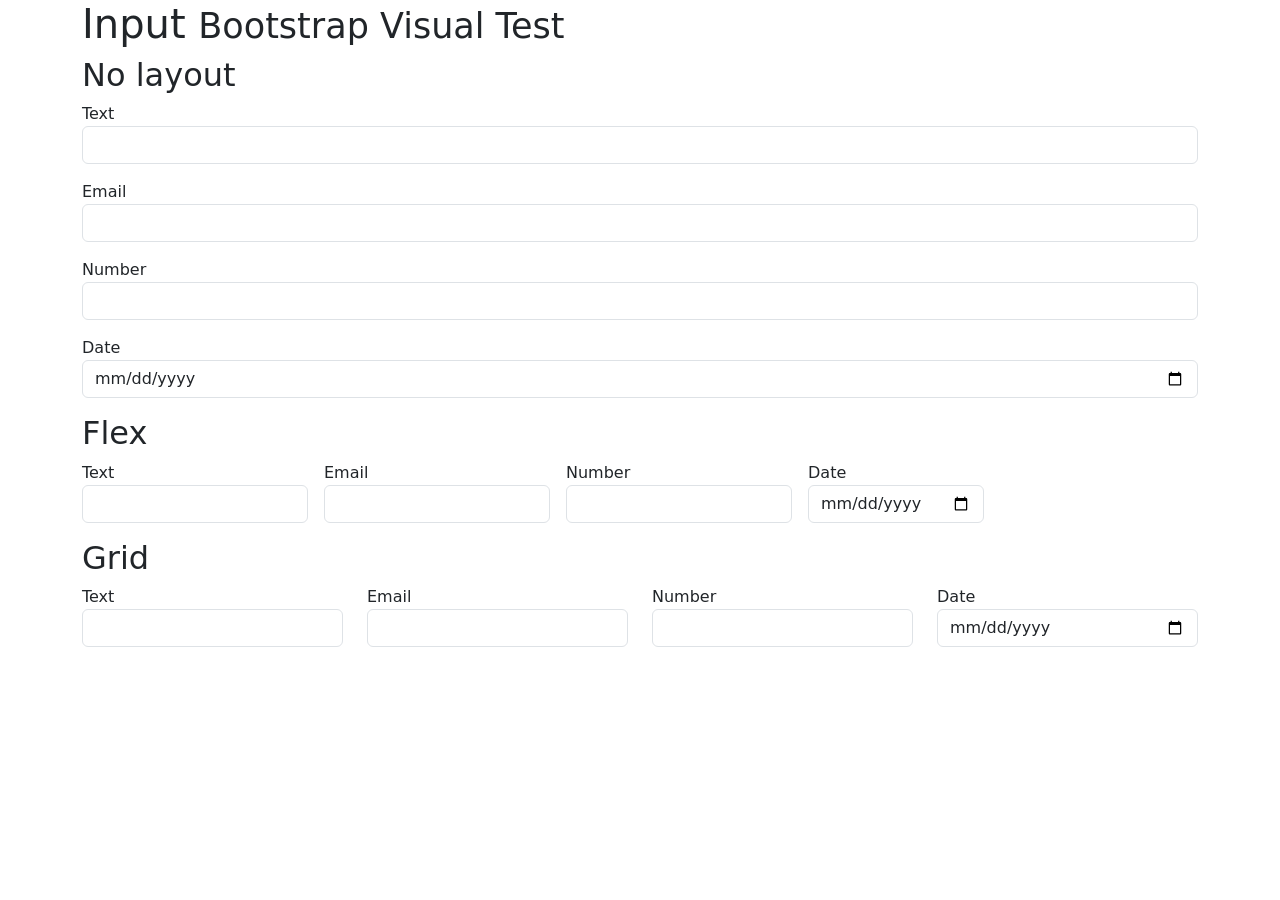
<file: assets/libs/bootstrap/js/tests/visual/input.html>
<!doctype html>
<html lang="en">
  <head>
    <meta charset="utf-8">
    <meta name="viewport" content="width=device-width, initial-scale=1">
    <link href="../../../dist/css/bootstrap.min.css" rel="stylesheet">
    <title>Form</title>
    <style></style>
  </head>
  <body>
    <div class="container">
      <h1>Input <small>Bootstrap Visual Test</small></h1>

      <h2>No layout</h2>

      <div class="mb-3">
        Text
        <input class="form-control">
      </div>
      <div class="mb-3">
        Email
        <input type="email" class="form-control">
      </div>
      <div class="mb-3">
        Number
        <input type="number" class="form-control">
      </div>
      <div class="mb-3">
        Date
        <input type="date" class="form-control">
      </div>

      <h2>Flex</h2>

      <div class="d-flex flex-wrap gap-3 mb-3">
        <div>
          Text
          <input class="form-control">
        </div>
        <div>
          Email
          <input type="email" class="form-control">
        </div>
        <div>
          Number
          <input type="number" class="form-control">
        </div>
        <div>
          Date
          <input type="date" class="form-control">
        </div>
      </div>

      <h2>Grid</h2>

      <div class="row mb-3">
        <div class="col">
          Text
          <input class="form-control">
        </div>
        <div class="col">
          Email
          <input type="email" class="form-control">
        </div>
        <div class="col">
          Number
          <input type="number" class="form-control">
        </div>
        <div class="col">
          Date
          <input type="date" class="form-control">
        </div>
      </div>
    </div>

    <script src="../../../dist/js/bootstrap.bundle.js"></script>
  </body>
</html>
</file>
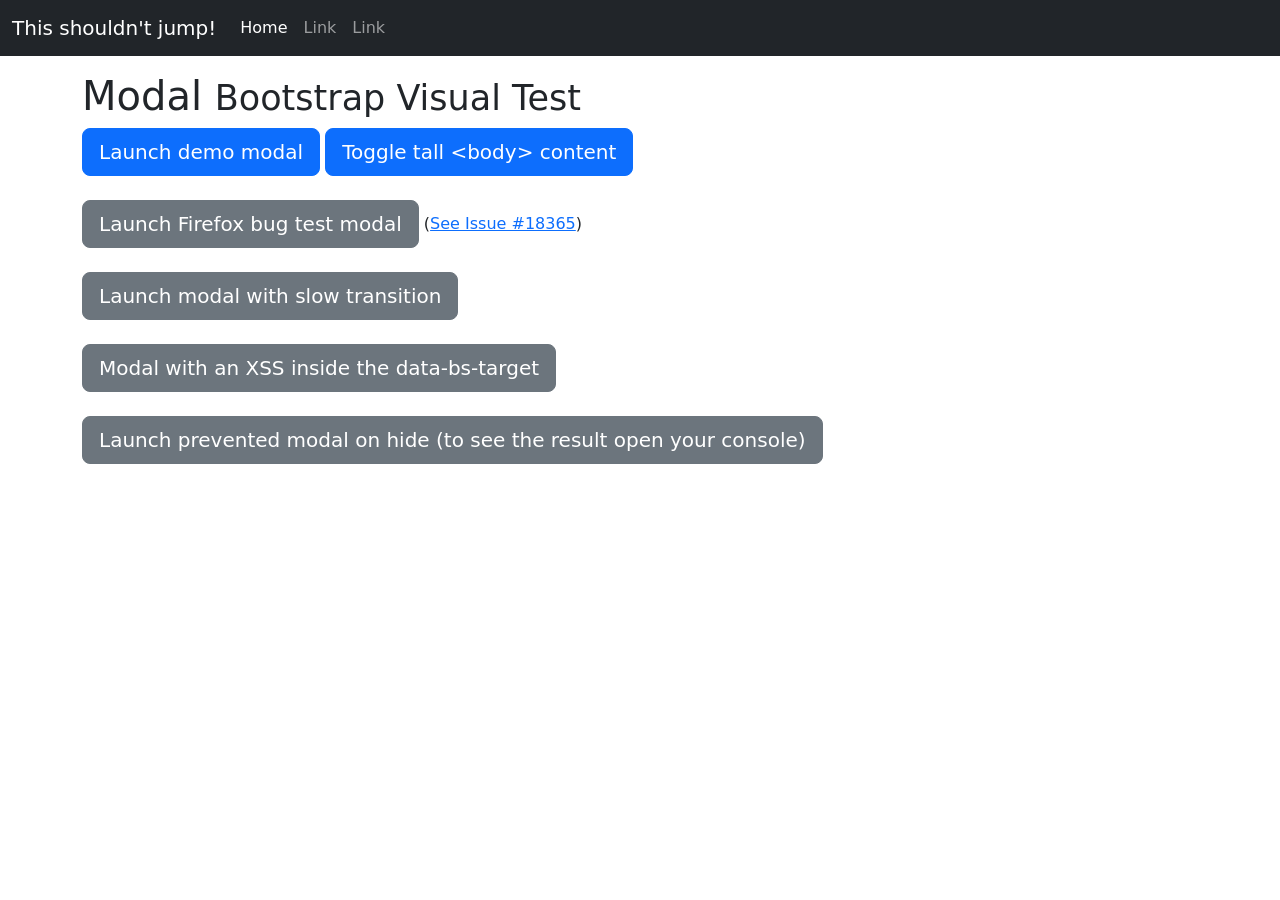
<file: assets/libs/bootstrap/js/tests/visual/modal.html>
<!doctype html>
<html lang="en">
  <head>
    <meta charset="utf-8">
    <meta name="viewport" content="width=device-width, initial-scale=1">
    <link href="../../../dist/css/bootstrap.min.css" rel="stylesheet">
    <title>Modal</title>
    <style>
      #tall {
        height: 1500px;
        width: 100px;
      }
    </style>
  </head>
  <body>
    <nav class="navbar navbar-expand-lg navbar-dark bg-dark">
      <div class="container-fluid">
        <button class="navbar-toggler" type="button" data-bs-toggle="collapse" data-bs-target="#navbarResponsive" aria-controls="navbarResponsive" aria-expanded="false" aria-label="Toggle navigation">
          <span class="navbar-toggler-icon"></span>
        </button>
        <div class="collapse navbar-collapse" id="navbarResponsive">
          <a class="navbar-brand" href="#">This shouldn't jump!</a>
          <ul class="navbar-nav">
            <li class="nav-item">
              <a class="nav-link active" href="#" aria-current="page">Home</a>
            </li>
            <li class="nav-item">
              <a class="nav-link" href="#">Link</a>
            </li>
            <li class="nav-item">
              <a class="nav-link" href="#">Link</a>
            </li>
          </ul>
        </div>
      </div>
    </nav>

    <div class="container mt-3">
      <h1>Modal <small>Bootstrap Visual Test</small></h1>

      <div class="modal fade" id="myModal" tabindex="-1" aria-labelledby="myModalLabel" aria-hidden="true">
        <div class="modal-dialog">
          <div class="modal-content">
            <div class="modal-header">
              <h1 class="modal-title fs-4" id="myModalLabel">Modal title</h1>
              <button type="button" class="btn-close" data-bs-dismiss="modal" aria-label="Close"></button>
            </div>
            <div class="modal-body">
              <h4>Text in a modal</h4>
              <p>Duis mollis, est non commodo luctus, nisi erat porttitor ligula.</p>

              <h4>Popover in a modal</h4>
              <p>This <button type="button" class="btn btn-primary" data-bs-toggle="popover" data-bs-placement="left" title="Popover title" data-bs-content="And here's some amazing content. It's very engaging. Right?">button</button> should trigger a popover on click.</p>


              <h4>Tooltips in a modal</h4>
              <p><a href="#" data-bs-toggle="tooltip" data-bs-placement="top" title="Tooltip on top">This link</a> and <a href="#" data-bs-toggle="tooltip" data-bs-placement="bottom" title="Tooltip on bottom">that link</a> should have tooltips on hover.</p>

              <div id="accordion" role="tablist">
                <div class="card" role="presentation">
                  <div class="card-header" role="tab" id="headingOne">
                    <h5 class="mb-0">
                      <a data-bs-toggle="collapse" href="#collapseOne" aria-expanded="true" aria-controls="collapseOne">
                        Collapsible Group Item #1
                      </a>
                    </h5>
                  </div>

                  <div id="collapseOne" class="collapse show" data-bs-parent="#accordion" role="tabpanel" aria-labelledby="headingOne">
                    <div class="card-body">
                      Anim pariatur cliche reprehenderit, enim eiusmod high life accusamus terry richardson ad squid. 3 wolf moon officia aute, non cupidatat skateboard dolor brunch. Food truck quinoa nesciunt laborum eiusmod. Brunch 3 wolf moon tempor, sunt aliqua put a bird on it squid single-origin coffee nulla assumenda shoreditch et. Nihil anim keffiyeh helvetica, craft beer labore wes anderson cred nesciunt sapiente ea proident. Ad vegan excepteur butcher vice lomo. Leggings occaecat craft beer farm-to-table, raw denim aesthetic synth nesciunt you probably haven't heard of them accusamus labore sustainable VHS.
                    </div>
                  </div>
                </div>
                <div class="card" role="presentation">
                  <div class="card-header" role="tab" id="headingTwo">
                    <h5 class="mb-0">
                      <a class="collapsed" data-bs-toggle="collapse" href="#collapseTwo" aria-expanded="false" aria-controls="collapseTwo">
                        Collapsible Group Item #2
                      </a>
                    </h5>
                  </div>
                  <div id="collapseTwo" class="collapse" data-bs-parent="#accordion" role="tabpanel" aria-labelledby="headingTwo">
                    <div class="card-body">
                      Anim pariatur cliche reprehenderit, enim eiusmod high life accusamus terry richardson ad squid. 3 wolf moon officia aute, non cupidatat skateboard dolor brunch. Food truck quinoa nesciunt laborum eiusmod. Brunch 3 wolf moon tempor, sunt aliqua put a bird on it squid single-origin coffee nulla assumenda shoreditch et. Nihil anim keffiyeh helvetica, craft beer labore wes anderson cred nesciunt sapiente ea proident. Ad vegan excepteur butcher vice lomo. Leggings occaecat craft beer farm-to-table, raw denim aesthetic synth nesciunt you probably haven't heard of them accusamus labore sustainable VHS.
                    </div>
                  </div>
                </div>
                <div class="card" role="presentation">
                  <div class="card-header" role="tab" id="headingThree">
                    <h5 class="mb-0">
                      <a class="collapsed" data-bs-toggle="collapse" href="#collapseThree" aria-expanded="false" aria-controls="collapseThree">
                        Collapsible Group Item #3
                      </a>
                    </h5>
                  </div>
                  <div id="collapseThree" class="collapse" data-bs-parent="#accordion" role="tabpanel" aria-labelledby="headingThree">
                    <div class="card-body">
                      Anim pariatur cliche reprehenderit, enim eiusmod high life accusamus terry richardson ad squid. 3 wolf moon officia aute, non cupidatat skateboard dolor brunch. Food truck quinoa nesciunt laborum eiusmod. Brunch 3 wolf moon tempor, sunt aliqua put a bird on it squid single-origin coffee nulla assumenda shoreditch et. Nihil anim keffiyeh helvetica, craft beer labore wes anderson cred nesciunt sapiente ea proident. Ad vegan excepteur butcher vice lomo. Leggings occaecat craft beer farm-to-table, raw denim aesthetic synth nesciunt you probably haven't heard of them accusamus labore sustainable VHS.
                    </div>
                  </div>
                </div>
              </div>

              <hr>

              <h4>Overflowing text to show scroll behavior</h4>
              <p>Cras mattis consectetur purus sit amet fermentum. Cras justo odio, dapibus ac facilisis in, egestas eget quam. Morbi leo risus, porta ac consectetur ac, vestibulum at eros.</p>
              <p>Praesent commodo cursus magna, vel scelerisque nisl consectetur et. Vivamus sagittis lacus vel augue laoreet rutrum faucibus dolor auctor.</p>
              <p>Aenean lacinia bibendum nulla sed consectetur. Praesent commodo cursus magna, vel scelerisque nisl consectetur et. Donec sed odio dui. Donec ullamcorper nulla non metus auctor fringilla.</p>
              <p>Cras mattis consectetur purus sit amet fermentum. Cras justo odio, dapibus ac facilisis in, egestas eget quam. Morbi leo risus, porta ac consectetur ac, vestibulum at eros.</p>
              <p>Praesent commodo cursus magna, vel scelerisque nisl consectetur et. Vivamus sagittis lacus vel augue laoreet rutrum faucibus dolor auctor.</p>
              <p>Aenean lacinia bibendum nulla sed consectetur. Praesent commodo cursus magna, vel scelerisque nisl consectetur et. Donec sed odio dui. Donec ullamcorper nulla non metus auctor fringilla.</p>
              <p>Cras mattis consectetur purus sit amet fermentum. Cras justo odio, dapibus ac facilisis in, egestas eget quam. Morbi leo risus, porta ac consectetur ac, vestibulum at eros.</p>
              <p>Praesent commodo cursus magna, vel scelerisque nisl consectetur et. Vivamus sagittis lacus vel augue laoreet rutrum faucibus dolor auctor.</p>
              <p>Aenean lacinia bibendum nulla sed consectetur. Praesent commodo cursus magna, vel scelerisque nisl consectetur et. Donec sed odio dui. Donec ullamcorper nulla non metus auctor fringilla.</p>
            </div>
            <div class="modal-footer">
              <button type="button" class="btn btn-secondary" data-bs-dismiss="modal">Close</button>
              <button type="button" class="btn btn-primary">Save changes</button>
            </div>
          </div>
        </div>
      </div>

      <div class="modal fade" id="firefoxModal" tabindex="-1" aria-labelledby="firefoxModalLabel" aria-hidden="true">
        <div class="modal-dialog">
          <div class="modal-content">
            <div class="modal-header">
              <h1 class="modal-title fs-4" id="firefoxModalLabel">Firefox Bug Test</h1>
              <button type="button" class="btn-close" data-bs-dismiss="modal" aria-label="Close"></button>
            </div>
            <div class="modal-body">
              <ol>
                <li>Ensure you're using Firefox.</li>
                <li>Open a new tab and then switch back to this tab.</li>
                <li>Click into this input: <input type="text" id="ff-bug-input"></li>
                <li>Switch to the other tab and then back to this tab.</li>
              </ol>
              <p>Test result: <strong id="ff-bug-test-result"></strong></p>
            </div>
            <div class="modal-footer">
              <button type="button" class="btn btn-secondary" data-bs-dismiss="modal">Close</button>
              <button type="button" class="btn btn-primary">Save changes</button>
            </div>
          </div>
        </div>
      </div>

      <div class="modal fade" id="slowModal" tabindex="-1" aria-labelledby="slowModalLabel" aria-hidden="true" style="transition-duration: 5s;">
        <div class="modal-dialog" style="transition-duration: inherit;">
          <div class="modal-content">
            <div class="modal-header">
              <h1 class="modal-title fs-4" id="slowModalLabel">Lorem slowly</h1>
              <button type="button" class="btn-close" data-bs-dismiss="modal" aria-label="Close"></button>
            </div>
            <div class="modal-body">
              <p>Cum sociis natoque penatibus et magnis dis parturient montes, nascetur ridiculus mus. Duis mollis, est non commodo luctus, nisi erat porttitor ligula, eget lacinia odio sem nec elit. Donec sed odio dui. Nullam quis risus eget urna mollis ornare vel eu leo. Nulla vitae elit libero, a pharetra augue.</p>
            </div>
            <div class="modal-footer">
              <button type="button" class="btn btn-secondary" data-bs-dismiss="modal">Close</button>
              <button type="button" class="btn btn-primary">Save changes</button>
            </div>
          </div>
        </div>
      </div>

      <button type="button" class="btn btn-primary btn-lg" data-bs-toggle="modal" data-bs-target="#myModal">
        Launch demo modal
      </button>

      <button type="button" class="btn btn-primary btn-lg" id="tall-toggle">
        Toggle tall &lt;body&gt; content
      </button>

      <br><br>

      <button type="button" class="btn btn-secondary btn-lg" data-bs-toggle="modal" data-bs-target="#firefoxModal">
        Launch Firefox bug test modal
      </button>
      (<a href="https://github.com/twbs/bootstrap/issues/18365">See Issue #18365</a>)

      <br><br>

      <button type="button" class="btn btn-secondary btn-lg" data-bs-toggle="modal" data-bs-target="#slowModal">
        Launch modal with slow transition
      </button>

      <br><br>

      <div class="text-bg-dark p-2" id="tall" style="display: none;">
        Tall body content to force the page to have a scrollbar.
      </div>

      <button type="button" class="btn btn-secondary btn-lg" data-bs-toggle="modal" data-bs-target="&#x3C;div class=&#x22;modal fade the-bad&#x22; tabindex=&#x22;-1&#x22;&#x3E;&#x3C;div class=&#x22;modal-dialog&#x22;&#x3E;&#x3C;div class=&#x22;modal-content&#x22;&#x3E;&#x3C;div class=&#x22;modal-header&#x22;&#x3E;&#x3C;button type=&#x22;button&#x22; class=&#x22;btn-close&#x22; data-bs-dismiss=&#x22;modal&#x22; aria-label=&#x22;Close&#x22;&#x3E;&#x3C;span aria-hidden=&#x22;true&#x22;&#x3E;&#x26;times;&#x3C;/span&#x3E;&#x3C;/button&#x3E;&#x3C;h1 class=&#x22;modal-title fs-4&#x22;&#x3E;The Bad Modal&#x3C;/h1&#x3E;&#x3C;/div&#x3E;&#x3C;div class=&#x22;modal-body&#x22;&#x3E;This modal&#x27;s HTTML source code is declared inline, inside the data-bs-target attribute of it&#x27;s show-button&#x3C;/div&#x3E;&#x3C;/div&#x3E;&#x3C;/div&#x3E;&#x3C;/div&#x3E;">
        Modal with an XSS inside the data-bs-target
      </button>

      <br><br>

      <button type="button" class="btn btn-secondary btn-lg" id="btnPreventModal">
        Launch prevented modal on hide (to see the result open your console)
      </button>
    </div>

    <script src="../../../dist/js/bootstrap.bundle.js"></script>
    <script>
      /* global bootstrap: false */

      const ffBugTestResult = document.getElementById('ff-bug-test-result')
      const firefoxTestDone = false

      function reportFirefoxTestResult(result) {
        if (!firefoxTestDone) {
          ffBugTestResult.classList.add(result ? 'text-success' : 'text-danger')
          ffBugTestResult.textContent = result ? 'PASS' : 'FAIL'
        }
      }

      document.querySelectorAll('[data-bs-toggle="popover"]').forEach(popoverEl => new bootstrap.Popover(popoverEl))

      document.querySelectorAll('[data-bs-toggle="tooltip"]').forEach(tooltipEl => new bootstrap.Tooltip(tooltipEl))

      const tall = document.getElementById('tall')
      document.getElementById('tall-toggle').addEventListener('click', () => {
        tall.style.display = tall.style.display === 'none' ? 'block' : 'none'
      })

      const ffBugInput = document.getElementById('ff-bug-input')
      const firefoxModal = document.getElementById('firefoxModal')
      function handlerClickFfBugInput() {
        firefoxModal.addEventListener('focus', reportFirefoxTestResult.bind(false))
        ffBugInput.addEventListener('focus', reportFirefoxTestResult.bind(true))
        ffBugInput.removeEventListener('focus', handlerClickFfBugInput)
      }

      ffBugInput.addEventListener('focus', handlerClickFfBugInput)

      const modalFf = new bootstrap.Modal(firefoxModal)

      document.getElementById('btnPreventModal').addEventListener('click', () => {
        const shownFirefoxModal = () => {
          modalFf.hide()
          firefoxModal.removeEventListener('shown.bs.modal', hideFirefoxModal)
        }

        const hideFirefoxModal = event => {
          event.preventDefault()
          firefoxModal.removeEventListener('hide.bs.modal', hideFirefoxModal)

          if (modalFf._isTransitioning) {
            console.error('Modal plugin should not set _isTransitioning when hide event is prevented')
          } else {
            console.log('Test passed')
            modalFf.hide() // work as expected
          }
        }

        firefoxModal.addEventListener('shown.bs.modal', shownFirefoxModal)
        firefoxModal.addEventListener('hide.bs.modal', hideFirefoxModal)
        modalFf.show()
      })

      // Test transition duration
      let t0
      let t1
      const slowModal = document.getElementById('slowModal')

      slowModal.addEventListener('shown.bs.modal', () => {
        t1 = performance.now()
        console.log(`transition-duration took ${t1 - t0}ms.`)
      })

      slowModal.addEventListener('show.bs.modal', () => {
        t0 = performance.now()
      })
    </script>
  </body>
</html>
</file>
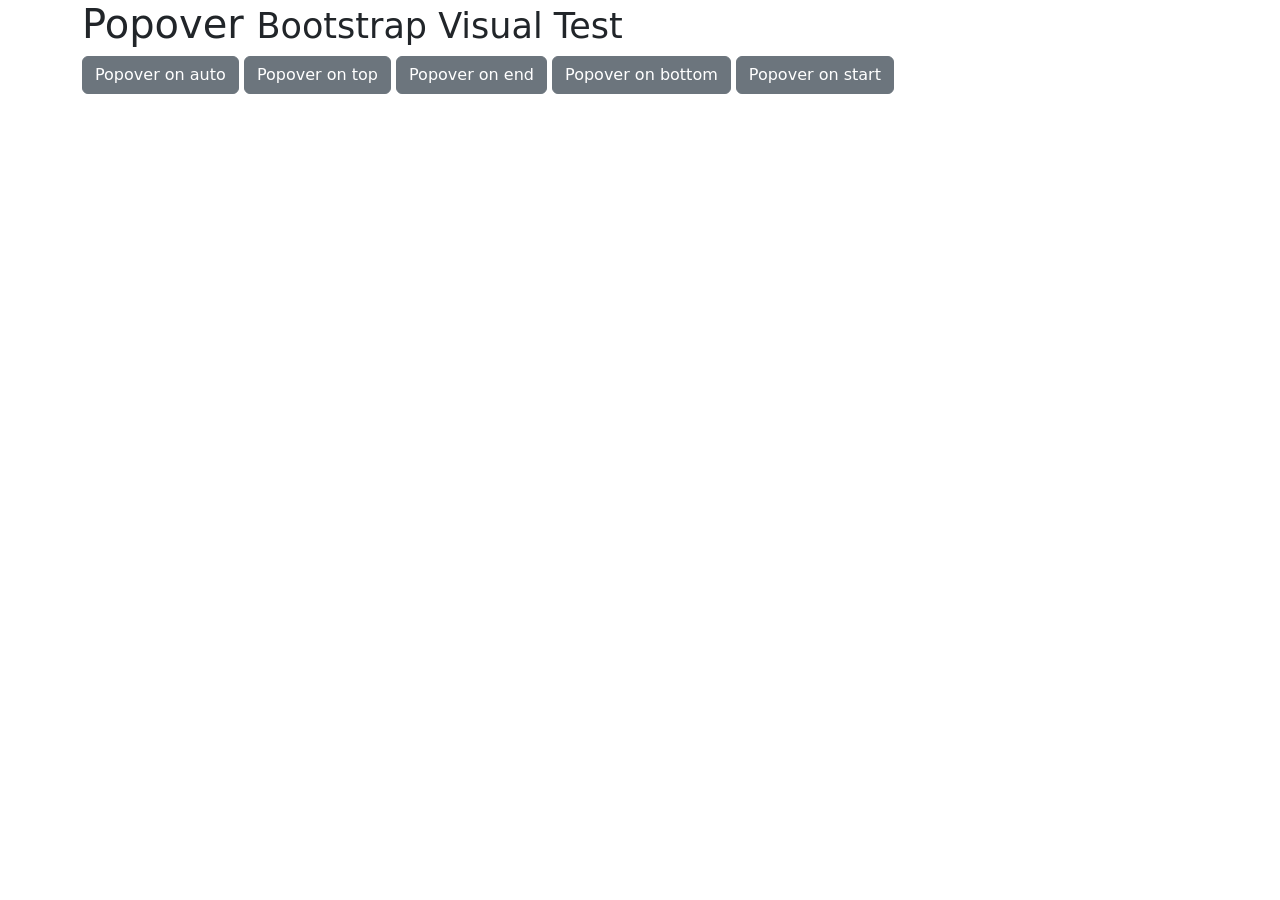
<file: assets/libs/bootstrap/js/tests/visual/popover.html>
<!doctype html>
<html lang="en">
  <head>
    <meta charset="utf-8">
    <meta name="viewport" content="width=device-width, initial-scale=1">
    <link href="../../../dist/css/bootstrap.min.css" rel="stylesheet">
    <title>Popover</title>
  </head>
  <body>
    <div class="container">
      <h1>Popover <small>Bootstrap Visual Test</small></h1>

      <button type="button" class="btn btn-secondary" data-bs-container="body" data-bs-toggle="popover" data-bs-placement="auto" data-bs-content="Vivamus sagittis lacus vel augue laoreet rutrum faucibus.">
        Popover on auto
      </button>

      <button type="button" class="btn btn-secondary" data-bs-container="body" data-bs-toggle="popover" data-bs-placement="top" data-bs-content="Default placement was on top but not enough place">
        Popover on top
      </button>

      <button type="button" class="btn btn-secondary" data-bs-container="body" data-bs-toggle="popover" data-bs-placement="right" data-bs-content="Vivamus sagittis lacus vel augue laoreet rutrum faucibus.">
        Popover on end
      </button>

      <button type="button" class="btn btn-secondary" data-bs-container="body" data-bs-toggle="popover" data-bs-placement="bottom" data-bs-content="Vivamus sagittis lacus vel augue laoreet rutrum faucibus.">
        Popover on bottom
      </button>

      <button type="button" class="btn btn-secondary" data-bs-container="body" data-bs-toggle="popover" data-bs-placement="left" data-bs-content="Vivamus sagittis lacus vel augue laoreet rutrum faucibus.">
        Popover on start
      </button>
    </div>

    <script src="../../../dist/js/bootstrap.bundle.js"></script>
    <script>
      /* global bootstrap: false */

      document.querySelectorAll('[data-bs-toggle="popover"]').forEach(popoverEl => new bootstrap.Popover(popoverEl))
    </script>
  </body>
</html>
</file>
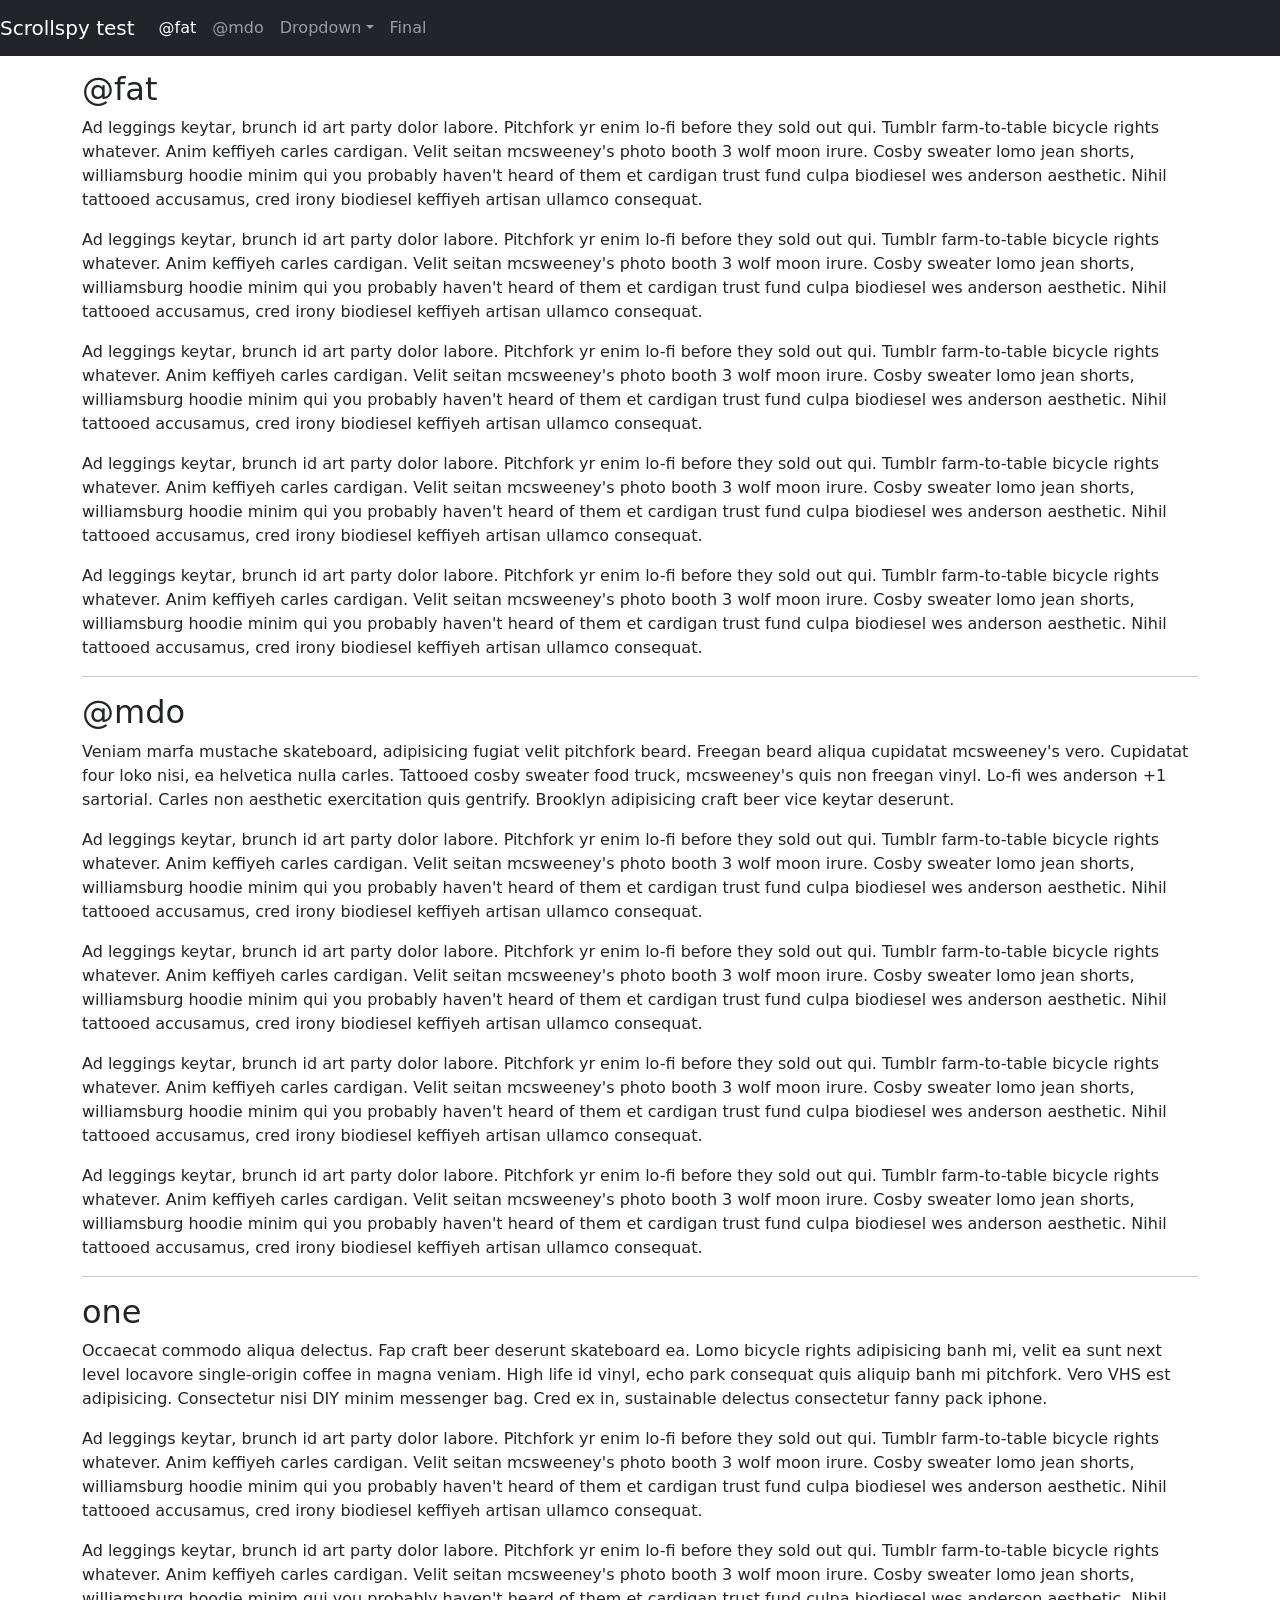
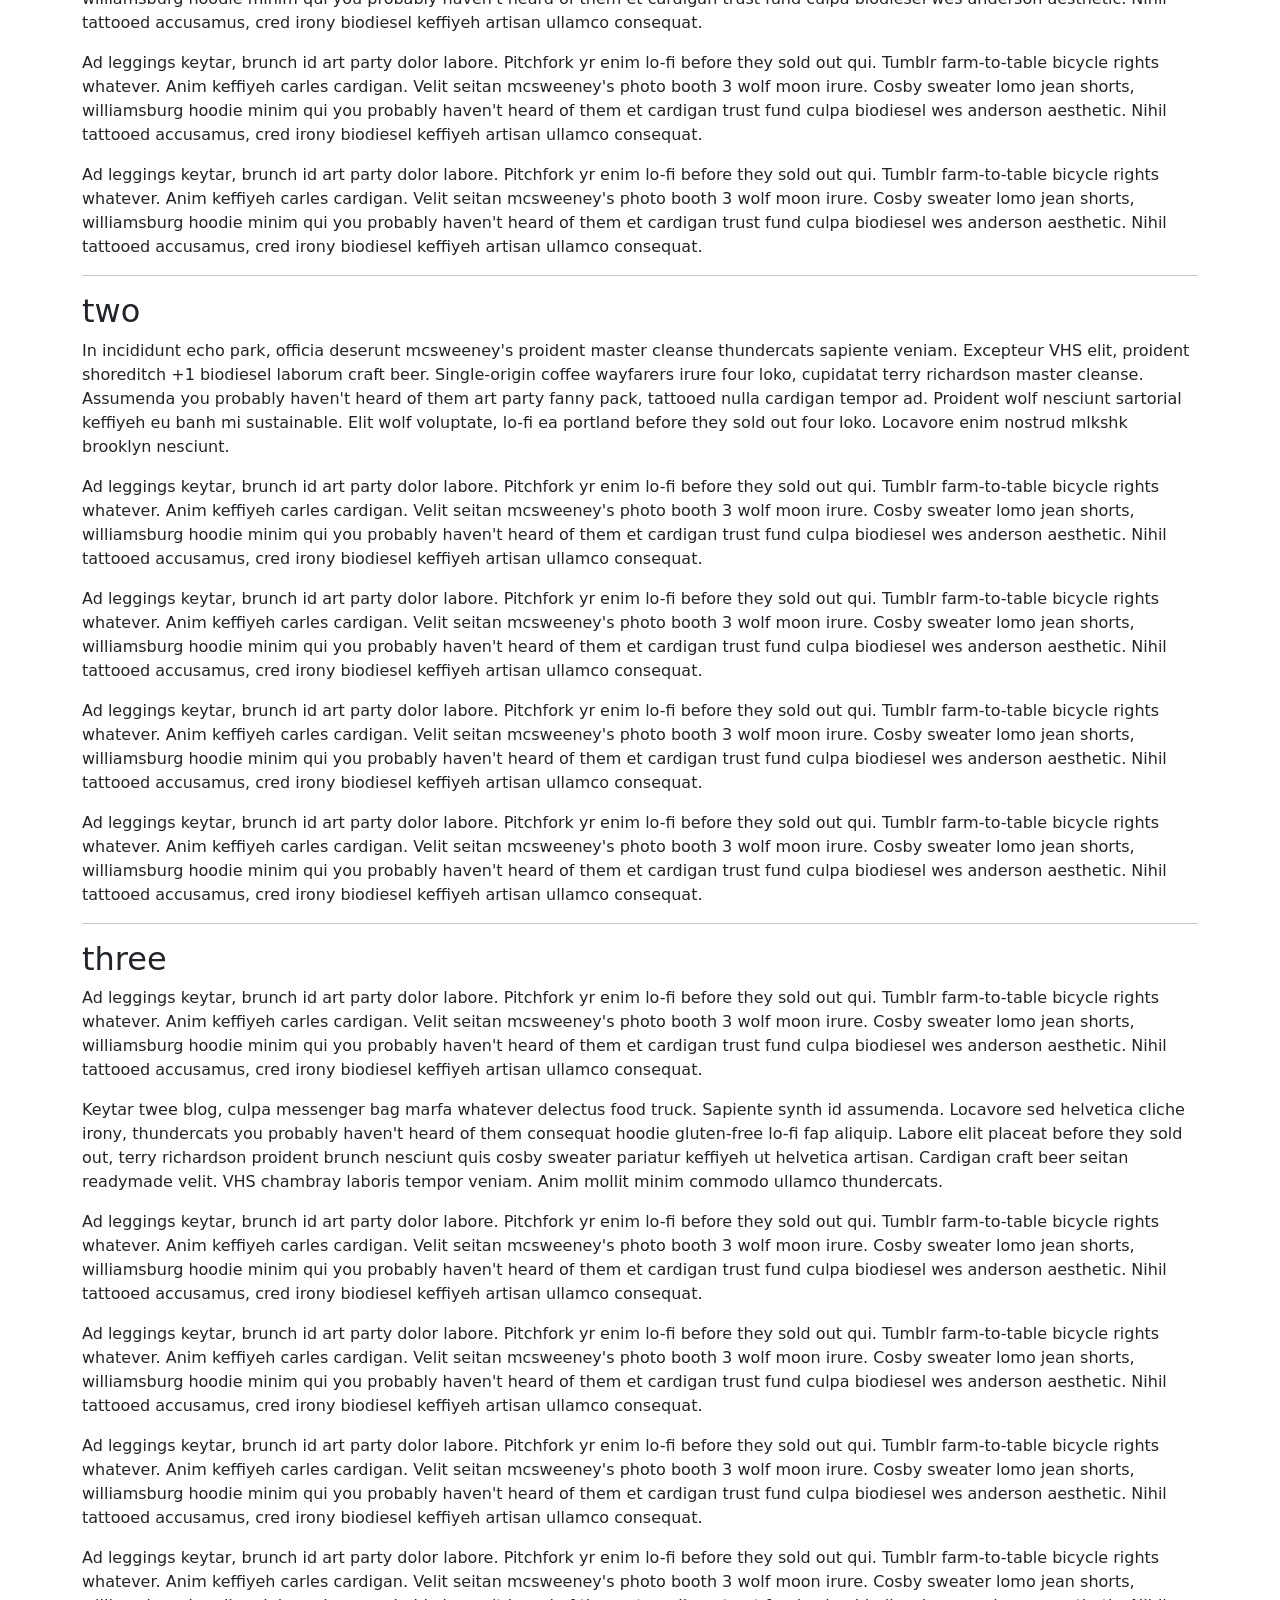
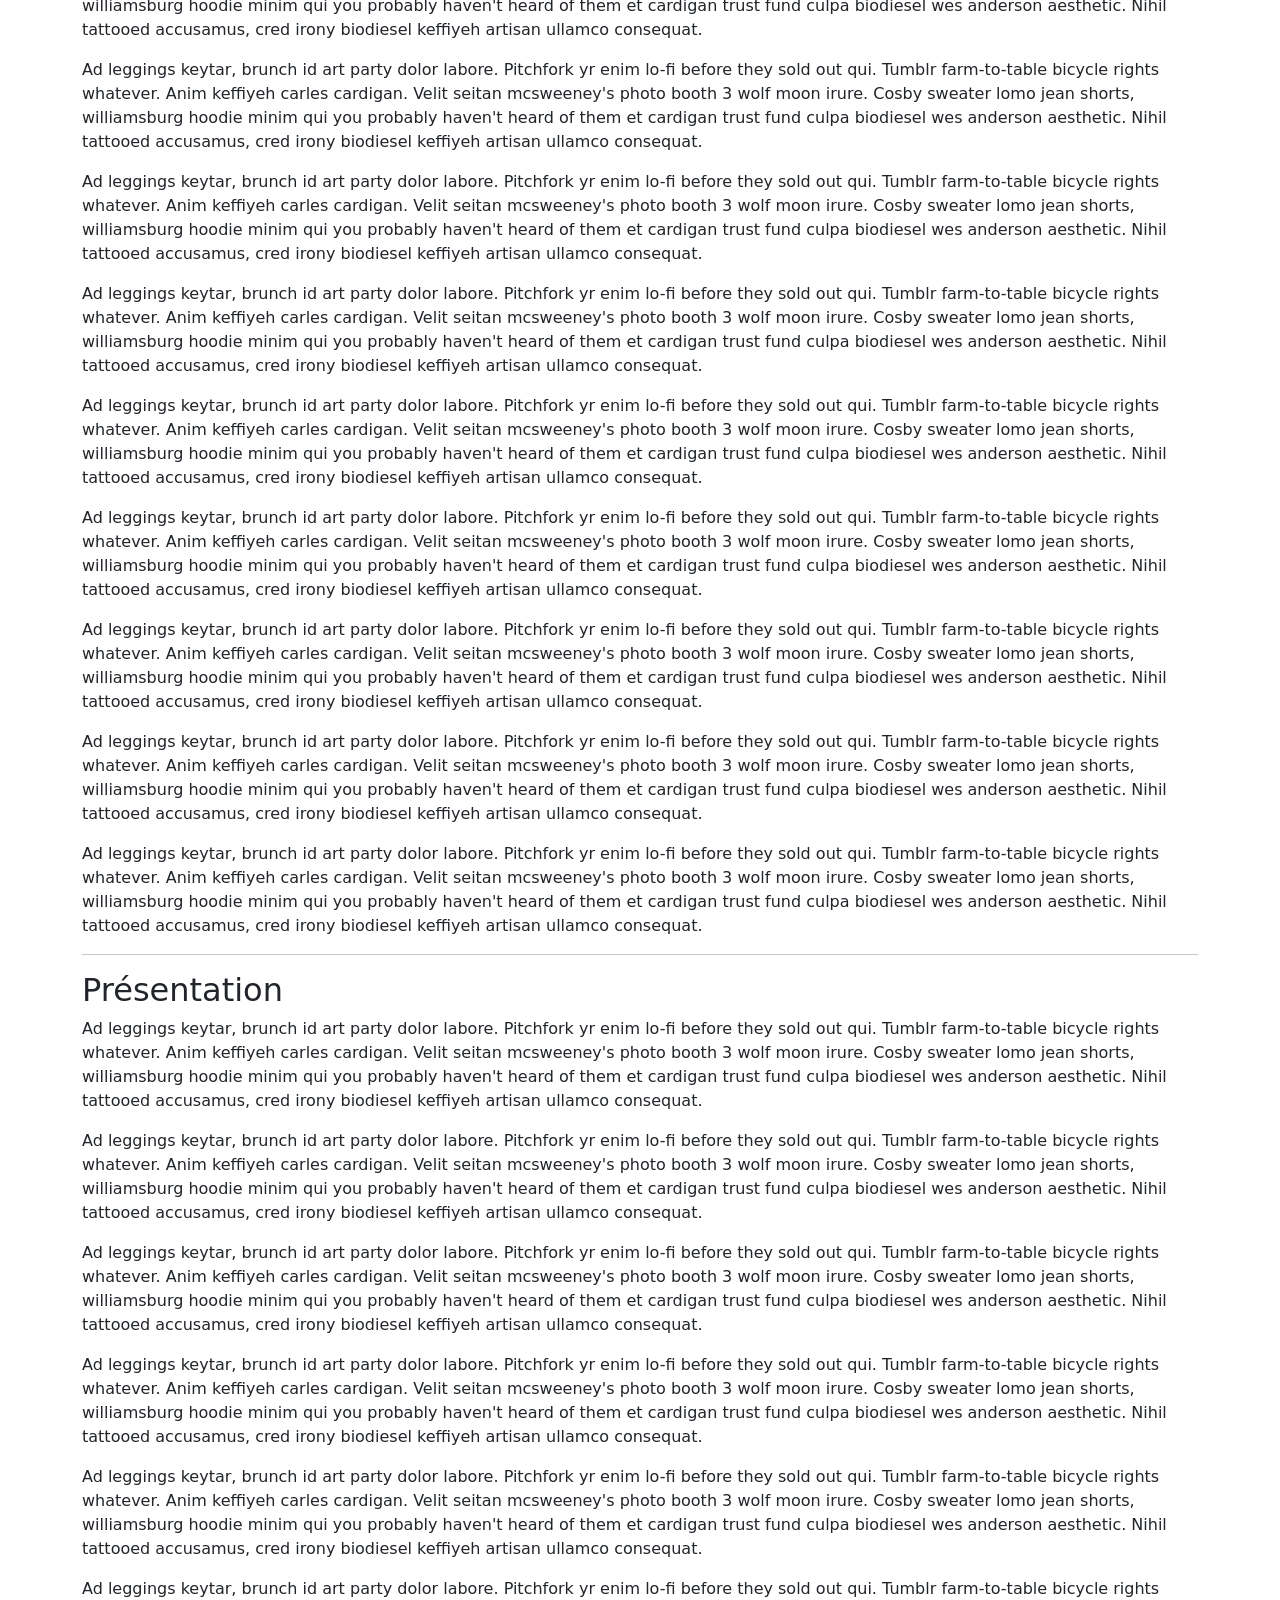
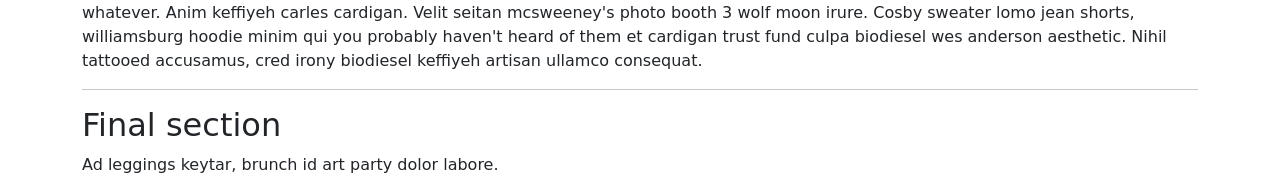
<file: assets/libs/bootstrap/js/tests/visual/scrollspy.html>
<!doctype html>
<html lang="en">
  <head>
    <meta charset="utf-8">
    <meta name="viewport" content="width=device-width, initial-scale=1">
    <link href="../../../dist/css/bootstrap.min.css" rel="stylesheet">
    <title>Scrollspy</title>
    <style>
      body { padding-top: 70px; }
    </style>
  </head>
  <body data-bs-spy="scroll" data-bs-target=".navbar" data-bs-offset="70">
    <nav class="navbar navbar-expand-md navbar-dark bg-dark fixed-top">
      <a class="navbar-brand" href="#">Scrollspy test</a>
      <button class="navbar-toggler" type="button" data-bs-toggle="collapse" data-bs-target="#navbarSupportedContent" aria-controls="navbarSupportedContent" aria-expanded="false" aria-label="Toggle navigation">
        <span class="navbar-toggler-icon"></span>
      </button>
      <div class="navbar-collapse collapse" id="navbarSupportedContent">
        <ul class="navbar-nav me-auto">
          <li class="nav-item">
            <a class="nav-link" href="#fat">@fat</a>
          </li>
          <li class="nav-item">
            <a class="nav-link" href="#mdo">@mdo</a>
          </li>
          <li class="nav-item dropdown">
            <a class="nav-link dropdown-toggle" href="#" data-bs-toggle="dropdown" aria-expanded="false">Dropdown</a>
            <ul class="dropdown-menu">
              <li><a class="dropdown-item" href="#one">One</a></li>
              <li><a class="dropdown-item" href="#two">Two</a></li>
              <li><a class="dropdown-item" href="#three">Three</a></li>
              <li><a class="dropdown-item" href="#présentation">Présentation</a></li>
            </ul>
          </li>
          <li class="nav-item">
            <a class="nav-link" href="#final">Final</a>
          </li>
        </ul>
      </div>
    </nav>
    <div class="container">
      <h2 id="fat">@fat</h2>
      <p>Ad leggings keytar, brunch id art party dolor labore. Pitchfork yr enim lo-fi before they sold out qui. Tumblr farm-to-table bicycle rights whatever. Anim keffiyeh carles cardigan. Velit seitan mcsweeney's photo booth 3 wolf moon irure. Cosby sweater lomo jean shorts, williamsburg hoodie minim qui you probably haven't heard of them et cardigan trust fund culpa biodiesel wes anderson aesthetic. Nihil tattooed accusamus, cred irony biodiesel keffiyeh artisan ullamco consequat.</p>
      <p>Ad leggings keytar, brunch id art party dolor labore. Pitchfork yr enim lo-fi before they sold out qui. Tumblr farm-to-table bicycle rights whatever. Anim keffiyeh carles cardigan. Velit seitan mcsweeney's photo booth 3 wolf moon irure. Cosby sweater lomo jean shorts, williamsburg hoodie minim qui you probably haven't heard of them et cardigan trust fund culpa biodiesel wes anderson aesthetic. Nihil tattooed accusamus, cred irony biodiesel keffiyeh artisan ullamco consequat.</p>
      <p>Ad leggings keytar, brunch id art party dolor labore. Pitchfork yr enim lo-fi before they sold out qui. Tumblr farm-to-table bicycle rights whatever. Anim keffiyeh carles cardigan. Velit seitan mcsweeney's photo booth 3 wolf moon irure. Cosby sweater lomo jean shorts, williamsburg hoodie minim qui you probably haven't heard of them et cardigan trust fund culpa biodiesel wes anderson aesthetic. Nihil tattooed accusamus, cred irony biodiesel keffiyeh artisan ullamco consequat.</p>
      <p>Ad leggings keytar, brunch id art party dolor labore. Pitchfork yr enim lo-fi before they sold out qui. Tumblr farm-to-table bicycle rights whatever. Anim keffiyeh carles cardigan. Velit seitan mcsweeney's photo booth 3 wolf moon irure. Cosby sweater lomo jean shorts, williamsburg hoodie minim qui you probably haven't heard of them et cardigan trust fund culpa biodiesel wes anderson aesthetic. Nihil tattooed accusamus, cred irony biodiesel keffiyeh artisan ullamco consequat.</p>
      <p>Ad leggings keytar, brunch id art party dolor labore. Pitchfork yr enim lo-fi before they sold out qui. Tumblr farm-to-table bicycle rights whatever. Anim keffiyeh carles cardigan. Velit seitan mcsweeney's photo booth 3 wolf moon irure. Cosby sweater lomo jean shorts, williamsburg hoodie minim qui you probably haven't heard of them et cardigan trust fund culpa biodiesel wes anderson aesthetic. Nihil tattooed accusamus, cred irony biodiesel keffiyeh artisan ullamco consequat.</p>
      <hr>
      <h2 id="mdo">@mdo</h2>
      <p>Veniam marfa mustache skateboard, adipisicing fugiat velit pitchfork beard. Freegan beard aliqua cupidatat mcsweeney's vero. Cupidatat four loko nisi, ea helvetica nulla carles. Tattooed cosby sweater food truck, mcsweeney's quis non freegan vinyl. Lo-fi wes anderson +1 sartorial. Carles non aesthetic exercitation quis gentrify. Brooklyn adipisicing craft beer vice keytar deserunt.</p>
      <p>Ad leggings keytar, brunch id art party dolor labore. Pitchfork yr enim lo-fi before they sold out qui. Tumblr farm-to-table bicycle rights whatever. Anim keffiyeh carles cardigan. Velit seitan mcsweeney's photo booth 3 wolf moon irure. Cosby sweater lomo jean shorts, williamsburg hoodie minim qui you probably haven't heard of them et cardigan trust fund culpa biodiesel wes anderson aesthetic. Nihil tattooed accusamus, cred irony biodiesel keffiyeh artisan ullamco consequat.</p>
      <p>Ad leggings keytar, brunch id art party dolor labore. Pitchfork yr enim lo-fi before they sold out qui. Tumblr farm-to-table bicycle rights whatever. Anim keffiyeh carles cardigan. Velit seitan mcsweeney's photo booth 3 wolf moon irure. Cosby sweater lomo jean shorts, williamsburg hoodie minim qui you probably haven't heard of them et cardigan trust fund culpa biodiesel wes anderson aesthetic. Nihil tattooed accusamus, cred irony biodiesel keffiyeh artisan ullamco consequat.</p>
      <p>Ad leggings keytar, brunch id art party dolor labore. Pitchfork yr enim lo-fi before they sold out qui. Tumblr farm-to-table bicycle rights whatever. Anim keffiyeh carles cardigan. Velit seitan mcsweeney's photo booth 3 wolf moon irure. Cosby sweater lomo jean shorts, williamsburg hoodie minim qui you probably haven't heard of them et cardigan trust fund culpa biodiesel wes anderson aesthetic. Nihil tattooed accusamus, cred irony biodiesel keffiyeh artisan ullamco consequat.</p>
      <p>Ad leggings keytar, brunch id art party dolor labore. Pitchfork yr enim lo-fi before they sold out qui. Tumblr farm-to-table bicycle rights whatever. Anim keffiyeh carles cardigan. Velit seitan mcsweeney's photo booth 3 wolf moon irure. Cosby sweater lomo jean shorts, williamsburg hoodie minim qui you probably haven't heard of them et cardigan trust fund culpa biodiesel wes anderson aesthetic. Nihil tattooed accusamus, cred irony biodiesel keffiyeh artisan ullamco consequat.</p>
      <hr>
      <h2 id="one">one</h2>
      <p>Occaecat commodo aliqua delectus. Fap craft beer deserunt skateboard ea. Lomo bicycle rights adipisicing banh mi, velit ea sunt next level locavore single-origin coffee in magna veniam. High life id vinyl, echo park consequat quis aliquip banh mi pitchfork. Vero VHS est adipisicing. Consectetur nisi DIY minim messenger bag. Cred ex in, sustainable delectus consectetur fanny pack iphone.</p>
      <p>Ad leggings keytar, brunch id art party dolor labore. Pitchfork yr enim lo-fi before they sold out qui. Tumblr farm-to-table bicycle rights whatever. Anim keffiyeh carles cardigan. Velit seitan mcsweeney's photo booth 3 wolf moon irure. Cosby sweater lomo jean shorts, williamsburg hoodie minim qui you probably haven't heard of them et cardigan trust fund culpa biodiesel wes anderson aesthetic. Nihil tattooed accusamus, cred irony biodiesel keffiyeh artisan ullamco consequat.</p>
      <p>Ad leggings keytar, brunch id art party dolor labore. Pitchfork yr enim lo-fi before they sold out qui. Tumblr farm-to-table bicycle rights whatever. Anim keffiyeh carles cardigan. Velit seitan mcsweeney's photo booth 3 wolf moon irure. Cosby sweater lomo jean shorts, williamsburg hoodie minim qui you probably haven't heard of them et cardigan trust fund culpa biodiesel wes anderson aesthetic. Nihil tattooed accusamus, cred irony biodiesel keffiyeh artisan ullamco consequat.</p>
      <p>Ad leggings keytar, brunch id art party dolor labore. Pitchfork yr enim lo-fi before they sold out qui. Tumblr farm-to-table bicycle rights whatever. Anim keffiyeh carles cardigan. Velit seitan mcsweeney's photo booth 3 wolf moon irure. Cosby sweater lomo jean shorts, williamsburg hoodie minim qui you probably haven't heard of them et cardigan trust fund culpa biodiesel wes anderson aesthetic. Nihil tattooed accusamus, cred irony biodiesel keffiyeh artisan ullamco consequat.</p>
      <p>Ad leggings keytar, brunch id art party dolor labore. Pitchfork yr enim lo-fi before they sold out qui. Tumblr farm-to-table bicycle rights whatever. Anim keffiyeh carles cardigan. Velit seitan mcsweeney's photo booth 3 wolf moon irure. Cosby sweater lomo jean shorts, williamsburg hoodie minim qui you probably haven't heard of them et cardigan trust fund culpa biodiesel wes anderson aesthetic. Nihil tattooed accusamus, cred irony biodiesel keffiyeh artisan ullamco consequat.</p>
      <hr>
      <h2 id="two">two</h2>
      <p>In incididunt echo park, officia deserunt mcsweeney's proident master cleanse thundercats sapiente veniam. Excepteur VHS elit, proident shoreditch +1 biodiesel laborum craft beer. Single-origin coffee wayfarers irure four loko, cupidatat terry richardson master cleanse. Assumenda you probably haven't heard of them art party fanny pack, tattooed nulla cardigan tempor ad. Proident wolf nesciunt sartorial keffiyeh eu banh mi sustainable. Elit wolf voluptate, lo-fi ea portland before they sold out four loko. Locavore enim nostrud mlkshk brooklyn nesciunt.</p>
      <p>Ad leggings keytar, brunch id art party dolor labore. Pitchfork yr enim lo-fi before they sold out qui. Tumblr farm-to-table bicycle rights whatever. Anim keffiyeh carles cardigan. Velit seitan mcsweeney's photo booth 3 wolf moon irure. Cosby sweater lomo jean shorts, williamsburg hoodie minim qui you probably haven't heard of them et cardigan trust fund culpa biodiesel wes anderson aesthetic. Nihil tattooed accusamus, cred irony biodiesel keffiyeh artisan ullamco consequat.</p>
      <p>Ad leggings keytar, brunch id art party dolor labore. Pitchfork yr enim lo-fi before they sold out qui. Tumblr farm-to-table bicycle rights whatever. Anim keffiyeh carles cardigan. Velit seitan mcsweeney's photo booth 3 wolf moon irure. Cosby sweater lomo jean shorts, williamsburg hoodie minim qui you probably haven't heard of them et cardigan trust fund culpa biodiesel wes anderson aesthetic. Nihil tattooed accusamus, cred irony biodiesel keffiyeh artisan ullamco consequat.</p>
      <p>Ad leggings keytar, brunch id art party dolor labore. Pitchfork yr enim lo-fi before they sold out qui. Tumblr farm-to-table bicycle rights whatever. Anim keffiyeh carles cardigan. Velit seitan mcsweeney's photo booth 3 wolf moon irure. Cosby sweater lomo jean shorts, williamsburg hoodie minim qui you probably haven't heard of them et cardigan trust fund culpa biodiesel wes anderson aesthetic. Nihil tattooed accusamus, cred irony biodiesel keffiyeh artisan ullamco consequat.</p>
      <p>Ad leggings keytar, brunch id art party dolor labore. Pitchfork yr enim lo-fi before they sold out qui. Tumblr farm-to-table bicycle rights whatever. Anim keffiyeh carles cardigan. Velit seitan mcsweeney's photo booth 3 wolf moon irure. Cosby sweater lomo jean shorts, williamsburg hoodie minim qui you probably haven't heard of them et cardigan trust fund culpa biodiesel wes anderson aesthetic. Nihil tattooed accusamus, cred irony biodiesel keffiyeh artisan ullamco consequat.</p>
      <hr>
      <h2 id="three">three</h2>
      <p>Ad leggings keytar, brunch id art party dolor labore. Pitchfork yr enim lo-fi before they sold out qui. Tumblr farm-to-table bicycle rights whatever. Anim keffiyeh carles cardigan. Velit seitan mcsweeney's photo booth 3 wolf moon irure. Cosby sweater lomo jean shorts, williamsburg hoodie minim qui you probably haven't heard of them et cardigan trust fund culpa biodiesel wes anderson aesthetic. Nihil tattooed accusamus, cred irony biodiesel keffiyeh artisan ullamco consequat.</p>
      <p>Keytar twee blog, culpa messenger bag marfa whatever delectus food truck. Sapiente synth id assumenda. Locavore sed helvetica cliche irony, thundercats you probably haven't heard of them consequat hoodie gluten-free lo-fi fap aliquip. Labore elit placeat before they sold out, terry richardson proident brunch nesciunt quis cosby sweater pariatur keffiyeh ut helvetica artisan. Cardigan craft beer seitan readymade velit. VHS chambray laboris tempor veniam. Anim mollit minim commodo ullamco thundercats.</p>
      <p>Ad leggings keytar, brunch id art party dolor labore. Pitchfork yr enim lo-fi before they sold out qui. Tumblr farm-to-table bicycle rights whatever. Anim keffiyeh carles cardigan. Velit seitan mcsweeney's photo booth 3 wolf moon irure. Cosby sweater lomo jean shorts, williamsburg hoodie minim qui you probably haven't heard of them et cardigan trust fund culpa biodiesel wes anderson aesthetic. Nihil tattooed accusamus, cred irony biodiesel keffiyeh artisan ullamco consequat.</p>
      <p>Ad leggings keytar, brunch id art party dolor labore. Pitchfork yr enim lo-fi before they sold out qui. Tumblr farm-to-table bicycle rights whatever. Anim keffiyeh carles cardigan. Velit seitan mcsweeney's photo booth 3 wolf moon irure. Cosby sweater lomo jean shorts, williamsburg hoodie minim qui you probably haven't heard of them et cardigan trust fund culpa biodiesel wes anderson aesthetic. Nihil tattooed accusamus, cred irony biodiesel keffiyeh artisan ullamco consequat.</p>
      <p>Ad leggings keytar, brunch id art party dolor labore. Pitchfork yr enim lo-fi before they sold out qui. Tumblr farm-to-table bicycle rights whatever. Anim keffiyeh carles cardigan. Velit seitan mcsweeney's photo booth 3 wolf moon irure. Cosby sweater lomo jean shorts, williamsburg hoodie minim qui you probably haven't heard of them et cardigan trust fund culpa biodiesel wes anderson aesthetic. Nihil tattooed accusamus, cred irony biodiesel keffiyeh artisan ullamco consequat.</p>
      <p>Ad leggings keytar, brunch id art party dolor labore. Pitchfork yr enim lo-fi before they sold out qui. Tumblr farm-to-table bicycle rights whatever. Anim keffiyeh carles cardigan. Velit seitan mcsweeney's photo booth 3 wolf moon irure. Cosby sweater lomo jean shorts, williamsburg hoodie minim qui you probably haven't heard of them et cardigan trust fund culpa biodiesel wes anderson aesthetic. Nihil tattooed accusamus, cred irony biodiesel keffiyeh artisan ullamco consequat.</p>
      <p>Ad leggings keytar, brunch id art party dolor labore. Pitchfork yr enim lo-fi before they sold out qui. Tumblr farm-to-table bicycle rights whatever. Anim keffiyeh carles cardigan. Velit seitan mcsweeney's photo booth 3 wolf moon irure. Cosby sweater lomo jean shorts, williamsburg hoodie minim qui you probably haven't heard of them et cardigan trust fund culpa biodiesel wes anderson aesthetic. Nihil tattooed accusamus, cred irony biodiesel keffiyeh artisan ullamco consequat.</p>
      <p>Ad leggings keytar, brunch id art party dolor labore. Pitchfork yr enim lo-fi before they sold out qui. Tumblr farm-to-table bicycle rights whatever. Anim keffiyeh carles cardigan. Velit seitan mcsweeney's photo booth 3 wolf moon irure. Cosby sweater lomo jean shorts, williamsburg hoodie minim qui you probably haven't heard of them et cardigan trust fund culpa biodiesel wes anderson aesthetic. Nihil tattooed accusamus, cred irony biodiesel keffiyeh artisan ullamco consequat.</p>
      <p>Ad leggings keytar, brunch id art party dolor labore. Pitchfork yr enim lo-fi before they sold out qui. Tumblr farm-to-table bicycle rights whatever. Anim keffiyeh carles cardigan. Velit seitan mcsweeney's photo booth 3 wolf moon irure. Cosby sweater lomo jean shorts, williamsburg hoodie minim qui you probably haven't heard of them et cardigan trust fund culpa biodiesel wes anderson aesthetic. Nihil tattooed accusamus, cred irony biodiesel keffiyeh artisan ullamco consequat.</p>
      <p>Ad leggings keytar, brunch id art party dolor labore. Pitchfork yr enim lo-fi before they sold out qui. Tumblr farm-to-table bicycle rights whatever. Anim keffiyeh carles cardigan. Velit seitan mcsweeney's photo booth 3 wolf moon irure. Cosby sweater lomo jean shorts, williamsburg hoodie minim qui you probably haven't heard of them et cardigan trust fund culpa biodiesel wes anderson aesthetic. Nihil tattooed accusamus, cred irony biodiesel keffiyeh artisan ullamco consequat.</p>
      <p>Ad leggings keytar, brunch id art party dolor labore. Pitchfork yr enim lo-fi before they sold out qui. Tumblr farm-to-table bicycle rights whatever. Anim keffiyeh carles cardigan. Velit seitan mcsweeney's photo booth 3 wolf moon irure. Cosby sweater lomo jean shorts, williamsburg hoodie minim qui you probably haven't heard of them et cardigan trust fund culpa biodiesel wes anderson aesthetic. Nihil tattooed accusamus, cred irony biodiesel keffiyeh artisan ullamco consequat.</p>
      <p>Ad leggings keytar, brunch id art party dolor labore. Pitchfork yr enim lo-fi before they sold out qui. Tumblr farm-to-table bicycle rights whatever. Anim keffiyeh carles cardigan. Velit seitan mcsweeney's photo booth 3 wolf moon irure. Cosby sweater lomo jean shorts, williamsburg hoodie minim qui you probably haven't heard of them et cardigan trust fund culpa biodiesel wes anderson aesthetic. Nihil tattooed accusamus, cred irony biodiesel keffiyeh artisan ullamco consequat.</p>
      <p>Ad leggings keytar, brunch id art party dolor labore. Pitchfork yr enim lo-fi before they sold out qui. Tumblr farm-to-table bicycle rights whatever. Anim keffiyeh carles cardigan. Velit seitan mcsweeney's photo booth 3 wolf moon irure. Cosby sweater lomo jean shorts, williamsburg hoodie minim qui you probably haven't heard of them et cardigan trust fund culpa biodiesel wes anderson aesthetic. Nihil tattooed accusamus, cred irony biodiesel keffiyeh artisan ullamco consequat.</p>
      <p>Ad leggings keytar, brunch id art party dolor labore. Pitchfork yr enim lo-fi before they sold out qui. Tumblr farm-to-table bicycle rights whatever. Anim keffiyeh carles cardigan. Velit seitan mcsweeney's photo booth 3 wolf moon irure. Cosby sweater lomo jean shorts, williamsburg hoodie minim qui you probably haven't heard of them et cardigan trust fund culpa biodiesel wes anderson aesthetic. Nihil tattooed accusamus, cred irony biodiesel keffiyeh artisan ullamco consequat.</p>
      <hr>
      <h2 id="présentation">Présentation</h2>
      <p>Ad leggings keytar, brunch id art party dolor labore. Pitchfork yr enim lo-fi before they sold out qui. Tumblr farm-to-table bicycle rights whatever. Anim keffiyeh carles cardigan. Velit seitan mcsweeney's photo booth 3 wolf moon irure. Cosby sweater lomo jean shorts, williamsburg hoodie minim qui you probably haven't heard of them et cardigan trust fund culpa biodiesel wes anderson aesthetic. Nihil tattooed accusamus, cred irony biodiesel keffiyeh artisan ullamco consequat.</p>
      <p>Ad leggings keytar, brunch id art party dolor labore. Pitchfork yr enim lo-fi before they sold out qui. Tumblr farm-to-table bicycle rights whatever. Anim keffiyeh carles cardigan. Velit seitan mcsweeney's photo booth 3 wolf moon irure. Cosby sweater lomo jean shorts, williamsburg hoodie minim qui you probably haven't heard of them et cardigan trust fund culpa biodiesel wes anderson aesthetic. Nihil tattooed accusamus, cred irony biodiesel keffiyeh artisan ullamco consequat.</p>
      <p>Ad leggings keytar, brunch id art party dolor labore. Pitchfork yr enim lo-fi before they sold out qui. Tumblr farm-to-table bicycle rights whatever. Anim keffiyeh carles cardigan. Velit seitan mcsweeney's photo booth 3 wolf moon irure. Cosby sweater lomo jean shorts, williamsburg hoodie minim qui you probably haven't heard of them et cardigan trust fund culpa biodiesel wes anderson aesthetic. Nihil tattooed accusamus, cred irony biodiesel keffiyeh artisan ullamco consequat.</p>
      <p>Ad leggings keytar, brunch id art party dolor labore. Pitchfork yr enim lo-fi before they sold out qui. Tumblr farm-to-table bicycle rights whatever. Anim keffiyeh carles cardigan. Velit seitan mcsweeney's photo booth 3 wolf moon irure. Cosby sweater lomo jean shorts, williamsburg hoodie minim qui you probably haven't heard of them et cardigan trust fund culpa biodiesel wes anderson aesthetic. Nihil tattooed accusamus, cred irony biodiesel keffiyeh artisan ullamco consequat.</p>
      <p>Ad leggings keytar, brunch id art party dolor labore. Pitchfork yr enim lo-fi before they sold out qui. Tumblr farm-to-table bicycle rights whatever. Anim keffiyeh carles cardigan. Velit seitan mcsweeney's photo booth 3 wolf moon irure. Cosby sweater lomo jean shorts, williamsburg hoodie minim qui you probably haven't heard of them et cardigan trust fund culpa biodiesel wes anderson aesthetic. Nihil tattooed accusamus, cred irony biodiesel keffiyeh artisan ullamco consequat.</p>
      <p>Ad leggings keytar, brunch id art party dolor labore. Pitchfork yr enim lo-fi before they sold out qui. Tumblr farm-to-table bicycle rights whatever. Anim keffiyeh carles cardigan. Velit seitan mcsweeney's photo booth 3 wolf moon irure. Cosby sweater lomo jean shorts, williamsburg hoodie minim qui you probably haven't heard of them et cardigan trust fund culpa biodiesel wes anderson aesthetic. Nihil tattooed accusamus, cred irony biodiesel keffiyeh artisan ullamco consequat.</p>
      <hr>
      <h2 id="final">Final section</h2>
      <p>Ad leggings keytar, brunch id art party dolor labore.</p>
    </div>

    <script src="../../../dist/js/bootstrap.bundle.js"></script>
  </body>
</html>
</file>
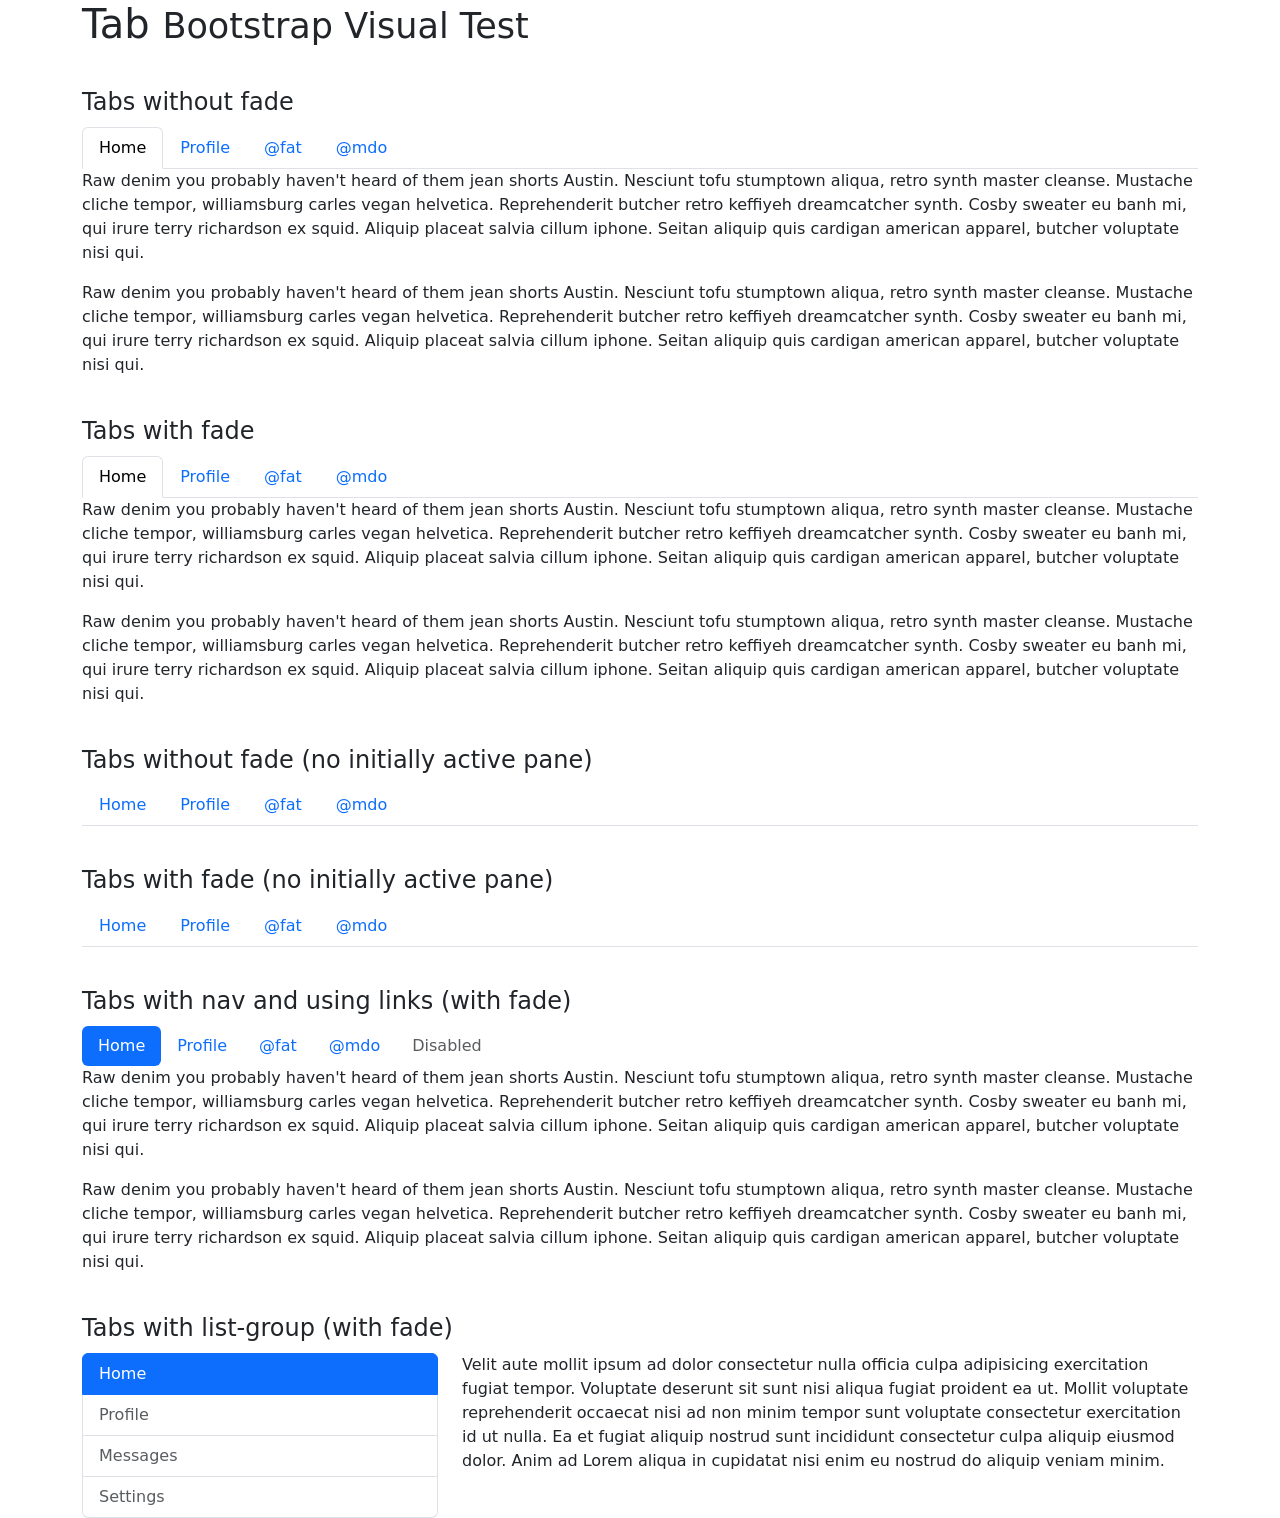
<file: assets/libs/bootstrap/js/tests/visual/tab.html>
<!doctype html>
<html lang="en">
  <head>
    <meta charset="utf-8">
    <meta name="viewport" content="width=device-width, initial-scale=1">
    <link href="../../../dist/css/bootstrap.min.css" rel="stylesheet">
    <title>Tab</title>
    <style>
      h4 {
        margin: 40px 0 10px;
      }
    </style>
  </head>
  <body>
    <div class="container">
      <h1>Tab <small>Bootstrap Visual Test</small></h1>

      <h4>Tabs without fade</h4>

      <ul class="nav nav-tabs" role="tablist">
        <li class="nav-item" role="presentation">
          <button type="button" class="nav-link active" data-bs-toggle="tab" data-bs-target="#home" role="tab" aria-selected="true">Home</button>
        </li>
        <li class="nav-item" role="presentation">
          <button type="button" class="nav-link" data-bs-toggle="tab" data-bs-target="#profile" role="tab">Profile</button>
        </li>
        <li class="nav-item" role="presentation">
          <button type="button" class="nav-link" data-bs-toggle="tab" data-bs-target="#fat" role="tab">@fat</button>
        </li>
        <li class="nav-item" role="presentation">
          <button type="button" class="nav-link" data-bs-toggle="tab" data-bs-target="#mdo" role="tab">@mdo</button>
        </li>
      </ul>

      <div class="tab-content" role="tablist">
        <div class="tab-pane active" id="home" role="tabpanel">
          <p>Raw denim you probably haven't heard of them jean shorts Austin. Nesciunt tofu stumptown aliqua, retro synth master cleanse. Mustache cliche tempor, williamsburg carles vegan helvetica. Reprehenderit butcher retro keffiyeh dreamcatcher synth. Cosby sweater eu banh mi, qui irure terry richardson ex squid. Aliquip placeat salvia cillum iphone. Seitan aliquip quis cardigan american apparel, butcher voluptate nisi qui.</p>
          <p>Raw denim you probably haven't heard of them jean shorts Austin. Nesciunt tofu stumptown aliqua, retro synth master cleanse. Mustache cliche tempor, williamsburg carles vegan helvetica. Reprehenderit butcher retro keffiyeh dreamcatcher synth. Cosby sweater eu banh mi, qui irure terry richardson ex squid. Aliquip placeat salvia cillum iphone. Seitan aliquip quis cardigan american apparel, butcher voluptate nisi qui.</p>
        </div>
        <div class="tab-pane" id="profile" role="tabpanel">
          <p>Food truck fixie locavore, accusamus mcsweeney's marfa nulla single-origin coffee squid. Exercitation +1 labore velit, blog sartorial PBR leggings next level wes anderson artisan four loko farm-to-table craft beer twee. Qui photo booth letterpress, commodo enim craft beer mlkshk aliquip jean shorts ullamco ad vinyl cillum PBR. Homo nostrud organic, assumenda labore aesthetic magna delectus mollit. Keytar helvetica VHS salvia yr, vero magna velit sapiente labore stumptown. Vegan fanny pack odio cillum wes anderson 8-bit, sustainable jean shorts beard ut DIY ethical culpa terry richardson biodiesel. Art party scenester stumptown, tumblr butcher vero sint qui sapiente accusamus tattooed echo park.</p>
          <p>Food truck fixie locavore, accusamus mcsweeney's marfa nulla single-origin coffee squid. Exercitation +1 labore velit, blog sartorial PBR leggings next level wes anderson artisan four loko farm-to-table craft beer twee. Qui photo booth letterpress, commodo enim craft beer mlkshk aliquip jean shorts ullamco ad vinyl cillum PBR. Homo nostrud organic, assumenda labore aesthetic magna delectus mollit. Keytar helvetica VHS salvia yr, vero magna velit sapiente labore stumptown. Vegan fanny pack odio cillum wes anderson 8-bit, sustainable jean shorts beard ut DIY ethical culpa terry richardson biodiesel. Art party scenester stumptown, tumblr butcher vero sint qui sapiente accusamus tattooed echo park.</p>
        </div>
        <div class="tab-pane" id="fat" role="tabpanel">
          <p>Etsy mixtape wayfarers, ethical wes anderson tofu before they sold out mcsweeney's organic lomo retro fanny pack lo-fi farm-to-table readymade. Messenger bag gentrify pitchfork tattooed craft beer, iphone skateboard locavore carles etsy salvia banksy hoodie helvetica. DIY synth PBR banksy irony. Leggings gentrify squid 8-bit cred pitchfork. Williamsburg banh mi whatever gluten-free, carles pitchfork biodiesel fixie etsy retro mlkshk vice blog. Scenester cred you probably haven't heard of them, vinyl craft beer blog stumptown. Pitchfork sustainable tofu synth chambray yr.</p>
          <p>Etsy mixtape wayfarers, ethical wes anderson tofu before they sold out mcsweeney's organic lomo retro fanny pack lo-fi farm-to-table readymade. Messenger bag gentrify pitchfork tattooed craft beer, iphone skateboard locavore carles etsy salvia banksy hoodie helvetica. DIY synth PBR banksy irony. Leggings gentrify squid 8-bit cred pitchfork. Williamsburg banh mi whatever gluten-free, carles pitchfork biodiesel fixie etsy retro mlkshk vice blog. Scenester cred you probably haven't heard of them, vinyl craft beer blog stumptown. Pitchfork sustainable tofu synth chambray yr.</p>
        </div>
        <div class="tab-pane" id="mdo" role="tabpanel">
          <p>Trust fund seitan letterpress, keytar raw denim keffiyeh etsy art party before they sold out master cleanse gluten-free squid scenester freegan cosby sweater. Fanny pack portland seitan DIY, art party locavore wolf cliche high life echo park Austin. Cred vinyl keffiyeh DIY salvia PBR, banh mi before they sold out farm-to-table VHS viral locavore cosby sweater. Lomo wolf viral, mustache readymade thundercats keffiyeh craft beer marfa ethical. Wolf salvia freegan, sartorial keffiyeh echo park vegan.</p>
          <p>Trust fund seitan letterpress, keytar raw denim keffiyeh etsy art party before they sold out master cleanse gluten-free squid scenester freegan cosby sweater. Fanny pack portland seitan DIY, art party locavore wolf cliche high life echo park Austin. Cred vinyl keffiyeh DIY salvia PBR, banh mi before they sold out farm-to-table VHS viral locavore cosby sweater. Lomo wolf viral, mustache readymade thundercats keffiyeh craft beer marfa ethical. Wolf salvia freegan, sartorial keffiyeh echo park vegan.</p>
        </div>
      </div>

      <h4>Tabs with fade</h4>

      <ul class="nav nav-tabs" role="tablist">
        <li class="nav-item" role="presentation">
          <button type="button" class="nav-link active" data-bs-toggle="tab" data-bs-target="#home2" role="tab" aria-selected="true">Home</button>
        </li>
        <li class="nav-item" role="presentation">
          <button type="button" class="nav-link" data-bs-toggle="tab" data-bs-target="#profile2" role="tab">Profile</button>
        </li>
        <li class="nav-item" role="presentation">
          <button type="button" class="nav-link" data-bs-toggle="tab" data-bs-target="#fat2" role="tab">@fat</button>
        </li>
        <li class="nav-item" role="presentation">
          <button type="button" class="nav-link" data-bs-toggle="tab" data-bs-target="#mdo2" role="tab">@mdo</button>
        </li>
      </ul>

      <div class="tab-content" role="tablist">
        <div class="tab-pane fade show active" id="home2" role="tabpanel">
          <p>Raw denim you probably haven't heard of them jean shorts Austin. Nesciunt tofu stumptown aliqua, retro synth master cleanse. Mustache cliche tempor, williamsburg carles vegan helvetica. Reprehenderit butcher retro keffiyeh dreamcatcher synth. Cosby sweater eu banh mi, qui irure terry richardson ex squid. Aliquip placeat salvia cillum iphone. Seitan aliquip quis cardigan american apparel, butcher voluptate nisi qui.</p>
          <p>Raw denim you probably haven't heard of them jean shorts Austin. Nesciunt tofu stumptown aliqua, retro synth master cleanse. Mustache cliche tempor, williamsburg carles vegan helvetica. Reprehenderit butcher retro keffiyeh dreamcatcher synth. Cosby sweater eu banh mi, qui irure terry richardson ex squid. Aliquip placeat salvia cillum iphone. Seitan aliquip quis cardigan american apparel, butcher voluptate nisi qui.</p>
        </div>
        <div class="tab-pane fade" id="profile2" role="tabpanel">
          <p>Food truck fixie locavore, accusamus mcsweeney's marfa nulla single-origin coffee squid. Exercitation +1 labore velit, blog sartorial PBR leggings next level wes anderson artisan four loko farm-to-table craft beer twee. Qui photo booth letterpress, commodo enim craft beer mlkshk aliquip jean shorts ullamco ad vinyl cillum PBR. Homo nostrud organic, assumenda labore aesthetic magna delectus mollit. Keytar helvetica VHS salvia yr, vero magna velit sapiente labore stumptown. Vegan fanny pack odio cillum wes anderson 8-bit, sustainable jean shorts beard ut DIY ethical culpa terry richardson biodiesel. Art party scenester stumptown, tumblr butcher vero sint qui sapiente accusamus tattooed echo park.</p>
          <p>Food truck fixie locavore, accusamus mcsweeney's marfa nulla single-origin coffee squid. Exercitation +1 labore velit, blog sartorial PBR leggings next level wes anderson artisan four loko farm-to-table craft beer twee. Qui photo booth letterpress, commodo enim craft beer mlkshk aliquip jean shorts ullamco ad vinyl cillum PBR. Homo nostrud organic, assumenda labore aesthetic magna delectus mollit. Keytar helvetica VHS salvia yr, vero magna velit sapiente labore stumptown. Vegan fanny pack odio cillum wes anderson 8-bit, sustainable jean shorts beard ut DIY ethical culpa terry richardson biodiesel. Art party scenester stumptown, tumblr butcher vero sint qui sapiente accusamus tattooed echo park.</p>
        </div>
        <div class="tab-pane fade" id="fat2" role="tabpanel">
          <p>Etsy mixtape wayfarers, ethical wes anderson tofu before they sold out mcsweeney's organic lomo retro fanny pack lo-fi farm-to-table readymade. Messenger bag gentrify pitchfork tattooed craft beer, iphone skateboard locavore carles etsy salvia banksy hoodie helvetica. DIY synth PBR banksy irony. Leggings gentrify squid 8-bit cred pitchfork. Williamsburg banh mi whatever gluten-free, carles pitchfork biodiesel fixie etsy retro mlkshk vice blog. Scenester cred you probably haven't heard of them, vinyl craft beer blog stumptown. Pitchfork sustainable tofu synth chambray yr.</p>
          <p>Etsy mixtape wayfarers, ethical wes anderson tofu before they sold out mcsweeney's organic lomo retro fanny pack lo-fi farm-to-table readymade. Messenger bag gentrify pitchfork tattooed craft beer, iphone skateboard locavore carles etsy salvia banksy hoodie helvetica. DIY synth PBR banksy irony. Leggings gentrify squid 8-bit cred pitchfork. Williamsburg banh mi whatever gluten-free, carles pitchfork biodiesel fixie etsy retro mlkshk vice blog. Scenester cred you probably haven't heard of them, vinyl craft beer blog stumptown. Pitchfork sustainable tofu synth chambray yr.</p>
        </div>
        <div class="tab-pane fade" id="mdo2" role="tabpanel">
          <p>Trust fund seitan letterpress, keytar raw denim keffiyeh etsy art party before they sold out master cleanse gluten-free squid scenester freegan cosby sweater. Fanny pack portland seitan DIY, art party locavore wolf cliche high life echo park Austin. Cred vinyl keffiyeh DIY salvia PBR, banh mi before they sold out farm-to-table VHS viral locavore cosby sweater. Lomo wolf viral, mustache readymade thundercats keffiyeh craft beer marfa ethical. Wolf salvia freegan, sartorial keffiyeh echo park vegan.</p>
          <p>Trust fund seitan letterpress, keytar raw denim keffiyeh etsy art party before they sold out master cleanse gluten-free squid scenester freegan cosby sweater. Fanny pack portland seitan DIY, art party locavore wolf cliche high life echo park Austin. Cred vinyl keffiyeh DIY salvia PBR, banh mi before they sold out farm-to-table VHS viral locavore cosby sweater. Lomo wolf viral, mustache readymade thundercats keffiyeh craft beer marfa ethical. Wolf salvia freegan, sartorial keffiyeh echo park vegan.</p>
        </div>
      </div>

      <h4>Tabs without fade (no initially active pane)</h4>

      <ul class="nav nav-tabs" role="tablist">
        <li class="nav-item" role="presentation">
          <button type="button" class="nav-link" data-bs-toggle="tab" data-bs-target="#home3" role="tab">Home</button>
        </li>
        <li class="nav-item" role="presentation">
          <button type="button" class="nav-link" data-bs-toggle="tab" data-bs-target="#profile3" role="tab">Profile</button>
        </li>
        <li class="nav-item" role="presentation">
          <button type="button" class="nav-link" data-bs-toggle="tab" data-bs-target="#fat3" role="tab">@fat</button>
        </li>
        <li class="nav-item" role="presentation">
          <button type="button" class="nav-link" data-bs-toggle="tab" data-bs-target="#mdo3" role="tab">@mdo</button>
        </li>
      </ul>

      <div class="tab-content" role="tablist">
        <div class="tab-pane" id="home3" role="tabpanel">
          <p>Raw denim you probably haven't heard of them jean shorts Austin. Nesciunt tofu stumptown aliqua, retro synth master cleanse. Mustache cliche tempor, williamsburg carles vegan helvetica. Reprehenderit butcher retro keffiyeh dreamcatcher synth. Cosby sweater eu banh mi, qui irure terry richardson ex squid. Aliquip placeat salvia cillum iphone. Seitan aliquip quis cardigan american apparel, butcher voluptate nisi qui.</p>
          <p>Raw denim you probably haven't heard of them jean shorts Austin. Nesciunt tofu stumptown aliqua, retro synth master cleanse. Mustache cliche tempor, williamsburg carles vegan helvetica. Reprehenderit butcher retro keffiyeh dreamcatcher synth. Cosby sweater eu banh mi, qui irure terry richardson ex squid. Aliquip placeat salvia cillum iphone. Seitan aliquip quis cardigan american apparel, butcher voluptate nisi qui.</p>
        </div>
        <div class="tab-pane" id="profile3" role="tabpanel">
          <p>Food truck fixie locavore, accusamus mcsweeney's marfa nulla single-origin coffee squid. Exercitation +1 labore velit, blog sartorial PBR leggings next level wes anderson artisan four loko farm-to-table craft beer twee. Qui photo booth letterpress, commodo enim craft beer mlkshk aliquip jean shorts ullamco ad vinyl cillum PBR. Homo nostrud organic, assumenda labore aesthetic magna delectus mollit. Keytar helvetica VHS salvia yr, vero magna velit sapiente labore stumptown. Vegan fanny pack odio cillum wes anderson 8-bit, sustainable jean shorts beard ut DIY ethical culpa terry richardson biodiesel. Art party scenester stumptown, tumblr butcher vero sint qui sapiente accusamus tattooed echo park.</p>
          <p>Food truck fixie locavore, accusamus mcsweeney's marfa nulla single-origin coffee squid. Exercitation +1 labore velit, blog sartorial PBR leggings next level wes anderson artisan four loko farm-to-table craft beer twee. Qui photo booth letterpress, commodo enim craft beer mlkshk aliquip jean shorts ullamco ad vinyl cillum PBR. Homo nostrud organic, assumenda labore aesthetic magna delectus mollit. Keytar helvetica VHS salvia yr, vero magna velit sapiente labore stumptown. Vegan fanny pack odio cillum wes anderson 8-bit, sustainable jean shorts beard ut DIY ethical culpa terry richardson biodiesel. Art party scenester stumptown, tumblr butcher vero sint qui sapiente accusamus tattooed echo park.</p>
        </div>
        <div class="tab-pane" id="fat3" role="tabpanel">
          <p>Etsy mixtape wayfarers, ethical wes anderson tofu before they sold out mcsweeney's organic lomo retro fanny pack lo-fi farm-to-table readymade. Messenger bag gentrify pitchfork tattooed craft beer, iphone skateboard locavore carles etsy salvia banksy hoodie helvetica. DIY synth PBR banksy irony. Leggings gentrify squid 8-bit cred pitchfork. Williamsburg banh mi whatever gluten-free, carles pitchfork biodiesel fixie etsy retro mlkshk vice blog. Scenester cred you probably haven't heard of them, vinyl craft beer blog stumptown. Pitchfork sustainable tofu synth chambray yr.</p>
          <p>Etsy mixtape wayfarers, ethical wes anderson tofu before they sold out mcsweeney's organic lomo retro fanny pack lo-fi farm-to-table readymade. Messenger bag gentrify pitchfork tattooed craft beer, iphone skateboard locavore carles etsy salvia banksy hoodie helvetica. DIY synth PBR banksy irony. Leggings gentrify squid 8-bit cred pitchfork. Williamsburg banh mi whatever gluten-free, carles pitchfork biodiesel fixie etsy retro mlkshk vice blog. Scenester cred you probably haven't heard of them, vinyl craft beer blog stumptown. Pitchfork sustainable tofu synth chambray yr.</p>
        </div>
        <div class="tab-pane" id="mdo3" role="tabpanel">
          <p>Trust fund seitan letterpress, keytar raw denim keffiyeh etsy art party before they sold out master cleanse gluten-free squid scenester freegan cosby sweater. Fanny pack portland seitan DIY, art party locavore wolf cliche high life echo park Austin. Cred vinyl keffiyeh DIY salvia PBR, banh mi before they sold out farm-to-table VHS viral locavore cosby sweater. Lomo wolf viral, mustache readymade thundercats keffiyeh craft beer marfa ethical. Wolf salvia freegan, sartorial keffiyeh echo park vegan.</p>
          <p>Trust fund seitan letterpress, keytar raw denim keffiyeh etsy art party before they sold out master cleanse gluten-free squid scenester freegan cosby sweater. Fanny pack portland seitan DIY, art party locavore wolf cliche high life echo park Austin. Cred vinyl keffiyeh DIY salvia PBR, banh mi before they sold out farm-to-table VHS viral locavore cosby sweater. Lomo wolf viral, mustache readymade thundercats keffiyeh craft beer marfa ethical. Wolf salvia freegan, sartorial keffiyeh echo park vegan.</p>
        </div>
      </div>

      <h4>Tabs with fade (no initially active pane)</h4>

      <ul class="nav nav-tabs" role="tablist">
        <li class="nav-item" role="presentation">
          <button type="button" class="nav-link" data-bs-toggle="tab" data-bs-target="#home4" role="tab">Home</button>
        </li>
        <li class="nav-item" role="presentation">
          <button type="button" class="nav-link" data-bs-toggle="tab" data-bs-target="#profile4" role="tab">Profile</button>
        </li>
        <li class="nav-item" role="presentation">
          <button type="button" class="nav-link" data-bs-toggle="tab" data-bs-target="#fat4" role="tab">@fat</button>
        </li>
        <li class="nav-item" role="presentation">
          <button type="button" class="nav-link" data-bs-toggle="tab" data-bs-target="#mdo4" role="tab">@mdo</button>
        </li>
      </ul>

      <div class="tab-content">
        <div class="tab-pane fade" id="home4" role="tabpanel">
          <p>Raw denim you probably haven't heard of them jean shorts Austin. Nesciunt tofu stumptown aliqua, retro synth master cleanse. Mustache cliche tempor, williamsburg carles vegan helvetica. Reprehenderit butcher retro keffiyeh dreamcatcher synth. Cosby sweater eu banh mi, qui irure terry richardson ex squid. Aliquip placeat salvia cillum iphone. Seitan aliquip quis cardigan american apparel, butcher voluptate nisi qui.</p>
          <p>Raw denim you probably haven't heard of them jean shorts Austin. Nesciunt tofu stumptown aliqua, retro synth master cleanse. Mustache cliche tempor, williamsburg carles vegan helvetica. Reprehenderit butcher retro keffiyeh dreamcatcher synth. Cosby sweater eu banh mi, qui irure terry richardson ex squid. Aliquip placeat salvia cillum iphone. Seitan aliquip quis cardigan american apparel, butcher voluptate nisi qui.</p>
        </div>
        <div class="tab-pane fade" id="profile4" role="tabpanel">
          <p>Food truck fixie locavore, accusamus mcsweeney's marfa nulla single-origin coffee squid. Exercitation +1 labore velit, blog sartorial PBR leggings next level wes anderson artisan four loko farm-to-table craft beer twee. Qui photo booth letterpress, commodo enim craft beer mlkshk aliquip jean shorts ullamco ad vinyl cillum PBR. Homo nostrud organic, assumenda labore aesthetic magna delectus mollit. Keytar helvetica VHS salvia yr, vero magna velit sapiente labore stumptown. Vegan fanny pack odio cillum wes anderson 8-bit, sustainable jean shorts beard ut DIY ethical culpa terry richardson biodiesel. Art party scenester stumptown, tumblr butcher vero sint qui sapiente accusamus tattooed echo park.</p>
          <p>Food truck fixie locavore, accusamus mcsweeney's marfa nulla single-origin coffee squid. Exercitation +1 labore velit, blog sartorial PBR leggings next level wes anderson artisan four loko farm-to-table craft beer twee. Qui photo booth letterpress, commodo enim craft beer mlkshk aliquip jean shorts ullamco ad vinyl cillum PBR. Homo nostrud organic, assumenda labore aesthetic magna delectus mollit. Keytar helvetica VHS salvia yr, vero magna velit sapiente labore stumptown. Vegan fanny pack odio cillum wes anderson 8-bit, sustainable jean shorts beard ut DIY ethical culpa terry richardson biodiesel. Art party scenester stumptown, tumblr butcher vero sint qui sapiente accusamus tattooed echo park.</p>
        </div>
        <div class="tab-pane fade" id="fat4" role="tabpanel">
          <p>Etsy mixtape wayfarers, ethical wes anderson tofu before they sold out mcsweeney's organic lomo retro fanny pack lo-fi farm-to-table readymade. Messenger bag gentrify pitchfork tattooed craft beer, iphone skateboard locavore carles etsy salvia banksy hoodie helvetica. DIY synth PBR banksy irony. Leggings gentrify squid 8-bit cred pitchfork. Williamsburg banh mi whatever gluten-free, carles pitchfork biodiesel fixie etsy retro mlkshk vice blog. Scenester cred you probably haven't heard of them, vinyl craft beer blog stumptown. Pitchfork sustainable tofu synth chambray yr.</p>
          <p>Etsy mixtape wayfarers, ethical wes anderson tofu before they sold out mcsweeney's organic lomo retro fanny pack lo-fi farm-to-table readymade. Messenger bag gentrify pitchfork tattooed craft beer, iphone skateboard locavore carles etsy salvia banksy hoodie helvetica. DIY synth PBR banksy irony. Leggings gentrify squid 8-bit cred pitchfork. Williamsburg banh mi whatever gluten-free, carles pitchfork biodiesel fixie etsy retro mlkshk vice blog. Scenester cred you probably haven't heard of them, vinyl craft beer blog stumptown. Pitchfork sustainable tofu synth chambray yr.</p>
        </div>
        <div class="tab-pane fade" id="mdo4" role="tabpanel">
          <p>Trust fund seitan letterpress, keytar raw denim keffiyeh etsy art party before they sold out master cleanse gluten-free squid scenester freegan cosby sweater. Fanny pack portland seitan DIY, art party locavore wolf cliche high life echo park Austin. Cred vinyl keffiyeh DIY salvia PBR, banh mi before they sold out farm-to-table VHS viral locavore cosby sweater. Lomo wolf viral, mustache readymade thundercats keffiyeh craft beer marfa ethical. Wolf salvia freegan, sartorial keffiyeh echo park vegan.</p>
          <p>Trust fund seitan letterpress, keytar raw denim keffiyeh etsy art party before they sold out master cleanse gluten-free squid scenester freegan cosby sweater. Fanny pack portland seitan DIY, art party locavore wolf cliche high life echo park Austin. Cred vinyl keffiyeh DIY salvia PBR, banh mi before they sold out farm-to-table VHS viral locavore cosby sweater. Lomo wolf viral, mustache readymade thundercats keffiyeh craft beer marfa ethical. Wolf salvia freegan, sartorial keffiyeh echo park vegan.</p>
        </div>
      </div>

      <h4>Tabs with nav and using links (with fade)</h4>
      <nav>
        <div class="nav nav-pills" id="nav-tab" role="tablist">
          <a class="nav-link nav-item active" role="tab" data-bs-toggle="tab" href="#home5">Home</a>
          <a class="nav-link nav-item" role="tab" data-bs-toggle="tab" href="#profile5">Profile</a>
          <a class="nav-link nav-item" role="tab" data-bs-toggle="tab" href="#fat5">@fat</a>
          <a class="nav-link nav-item" role="tab" data-bs-toggle="tab" href="#mdo5">@mdo</a>
          <a class="nav-link nav-item disabled" role="tab" href="#" aria-disabled="true">Disabled</a>
        </div>
      </nav>

      <div class="tab-content">
        <div class="tab-pane fade show active" id="home5" role="tabpanel">
          <p>Raw denim you probably haven't heard of them jean shorts Austin. Nesciunt tofu stumptown aliqua, retro synth master cleanse. Mustache cliche tempor, williamsburg carles vegan helvetica. Reprehenderit butcher retro keffiyeh dreamcatcher synth. Cosby sweater eu banh mi, qui irure terry richardson ex squid. Aliquip placeat salvia cillum iphone. Seitan aliquip quis cardigan american apparel, butcher voluptate nisi qui.</p>
          <p>Raw denim you probably haven't heard of them jean shorts Austin. Nesciunt tofu stumptown aliqua, retro synth master cleanse. Mustache cliche tempor, williamsburg carles vegan helvetica. Reprehenderit butcher retro keffiyeh dreamcatcher synth. Cosby sweater eu banh mi, qui irure terry richardson ex squid. Aliquip placeat salvia cillum iphone. Seitan aliquip quis cardigan american apparel, butcher voluptate nisi qui.</p>
        </div>
        <div class="tab-pane fade" id="profile5" role="tabpanel">
          <p>Raw denim you probably haven't heard of them jean shorts Austin. Nesciunt tofu stumptown aliqua, retro synth master cleanse. Mustache cliche tempor, williamsburg carles vegan helvetica. Reprehenderit butcher retro keffiyeh dreamcatcher synth. Cosby sweater eu banh mi, qui irure terry richardson ex squid. Aliquip placeat salvia cillum iphone. Seitan aliquip quis cardigan american apparel, butcher voluptate nisi qui.</p>
          <p>Raw denim you probably haven't heard of them jean shorts Austin. Nesciunt tofu stumptown aliqua, retro synth master cleanse. Mustache cliche tempor, williamsburg carles vegan helvetica. Reprehenderit butcher retro keffiyeh dreamcatcher synth. Cosby sweater eu banh mi, qui irure terry richardson ex squid. Aliquip placeat salvia cillum iphone. Seitan aliquip quis cardigan american apparel, butcher voluptate nisi qui.</p>
        </div>
        <div class="tab-pane fade" id="fat5" role="tabpanel">
          <p>Etsy mixtape wayfarers, ethical wes anderson tofu before they sold out mcsweeney's organic lomo retro fanny pack lo-fi farm-to-table readymade. Messenger bag gentrify pitchfork tattooed craft beer, iphone skateboard locavore carles etsy salvia banksy hoodie helvetica. DIY synth PBR banksy irony. Leggings gentrify squid 8-bit cred pitchfork. Williamsburg banh mi whatever gluten-free, carles pitchfork biodiesel fixie etsy retro mlkshk vice blog. Scenester cred you probably haven't heard of them, vinyl craft beer blog stumptown. Pitchfork sustainable tofu synth chambray yr.</p>
          <p>Etsy mixtape wayfarers, ethical wes anderson tofu before they sold out mcsweeney's organic lomo retro fanny pack lo-fi farm-to-table readymade. Messenger bag gentrify pitchfork tattooed craft beer, iphone skateboard locavore carles etsy salvia banksy hoodie helvetica. DIY synth PBR banksy irony. Leggings gentrify squid 8-bit cred pitchfork. Williamsburg banh mi whatever gluten-free, carles pitchfork biodiesel fixie etsy retro mlkshk vice blog. Scenester cred you probably haven't heard of them, vinyl craft beer blog stumptown. Pitchfork sustainable tofu synth chambray yr.</p>
        </div>
        <div class="tab-pane fade" id="mdo5" role="tabpanel">
          <p>Trust fund seitan letterpress, keytar raw denim keffiyeh etsy art party before they sold out master cleanse gluten-free squid scenester freegan cosby sweater. Fanny pack portland seitan DIY, art party locavore wolf cliche high life echo park Austin. Cred vinyl keffiyeh DIY salvia PBR, banh mi before they sold out farm-to-table VHS viral locavore cosby sweater. Lomo wolf viral, mustache readymade thundercats keffiyeh craft beer marfa ethical. Wolf salvia freegan, sartorial keffiyeh echo park vegan.</p>
          <p>Trust fund seitan letterpress, keytar raw denim keffiyeh etsy art party before they sold out master cleanse gluten-free squid scenester freegan cosby sweater. Fanny pack portland seitan DIY, art party locavore wolf cliche high life echo park Austin. Cred vinyl keffiyeh DIY salvia PBR, banh mi before they sold out farm-to-table VHS viral locavore cosby sweater. Lomo wolf viral, mustache readymade thundercats keffiyeh craft beer marfa ethical. Wolf salvia freegan, sartorial keffiyeh echo park vegan.</p>
        </div>
      </div>

      <h4>Tabs with list-group (with fade)</h4>
      <div class="row">
        <div class="col-4">
          <div class="list-group" id="list-tab" role="tablist">
            <button type="button" class="list-group-item list-group-item-action active" id="list-home-list" data-bs-toggle="tab" data-bs-target="#list-home" role="tab" aria-controls="list-home" aria-selected="true">Home</button>
            <button type="button"  class="list-group-item list-group-item-action" id="list-profile-list" data-bs-toggle="tab" data-bs-target="#list-profile" role="tab" aria-controls="list-profile">Profile</button>
            <button type="button"  class="list-group-item list-group-item-action" id="list-messages-list" data-bs-toggle="tab" data-bs-target="#list-messages" role="tab" aria-controls="list-messages">Messages</button>
            <button type="button"  class="list-group-item list-group-item-action" id="list-settings-list" data-bs-toggle="tab" data-bs-target="#list-settings" role="tab" aria-controls="list-settings">Settings</button>
          </div>
        </div>
        <div class="col-8">
          <div class="tab-content" id="nav-tabContent">
            <div class="tab-pane fade show active" id="list-home" role="tabpanel" aria-labelledby="list-home-list">
              <p>Velit aute mollit ipsum ad dolor consectetur nulla officia culpa adipisicing exercitation fugiat tempor. Voluptate deserunt sit sunt nisi aliqua fugiat proident ea ut. Mollit voluptate reprehenderit occaecat nisi ad non minim tempor sunt voluptate consectetur exercitation id ut nulla. Ea et fugiat aliquip nostrud sunt incididunt consectetur culpa aliquip eiusmod dolor. Anim ad Lorem aliqua in cupidatat nisi enim eu nostrud do aliquip veniam minim.</p>
            </div>
            <div class="tab-pane fade" id="list-profile" role="tabpanel" aria-labelledby="list-profile-list">
              <p>Cupidatat quis ad sint excepteur laborum in esse qui. Et excepteur consectetur ex nisi eu do cillum ad laborum. Mollit et eu officia dolore sunt Lorem culpa qui commodo velit ex amet id ex. Officia anim incididunt laboris deserunt anim aute dolor incididunt veniam aute dolore do exercitation. Dolor nisi culpa ex ad irure in elit eu dolore. Ad laboris ipsum reprehenderit irure non commodo enim culpa commodo veniam incididunt veniam ad.</p>
            </div>
            <div class="tab-pane fade" id="list-messages" role="tabpanel" aria-labelledby="list-messages-list">
              <p>Ut ut do pariatur aliquip aliqua aliquip exercitation do nostrud commodo reprehenderit aute ipsum voluptate. Irure Lorem et laboris nostrud amet cupidatat cupidatat anim do ut velit mollit consequat enim tempor. Consectetur est minim nostrud nostrud consectetur irure labore voluptate irure. Ipsum id Lorem sit sint voluptate est pariatur eu ad cupidatat et deserunt culpa sit eiusmod deserunt. Consectetur et fugiat anim do eiusmod aliquip nulla laborum elit adipisicing pariatur cillum.</p>
            </div>
            <div class="tab-pane fade" id="list-settings" role="tabpanel" aria-labelledby="list-settings-list">
              <p>Irure enim occaecat labore sit qui aliquip reprehenderit amet velit. Deserunt ullamco ex elit nostrud ut dolore nisi officia magna sit occaecat laboris sunt dolor. Nisi eu minim cillum occaecat aute est cupidatat aliqua labore aute occaecat ea aliquip sunt amet. Aute mollit dolor ut exercitation irure commodo non amet consectetur quis amet culpa. Quis ullamco nisi amet qui aute irure eu. Magna labore dolor quis ex labore id nostrud deserunt dolor eiusmod eu pariatur culpa mollit in irure.</p>
            </div>
          </div>
        </div>
      </div>
    </div>

    <script src="../../../dist/js/bootstrap.bundle.js"></script>
  </body>
</html>
</file>
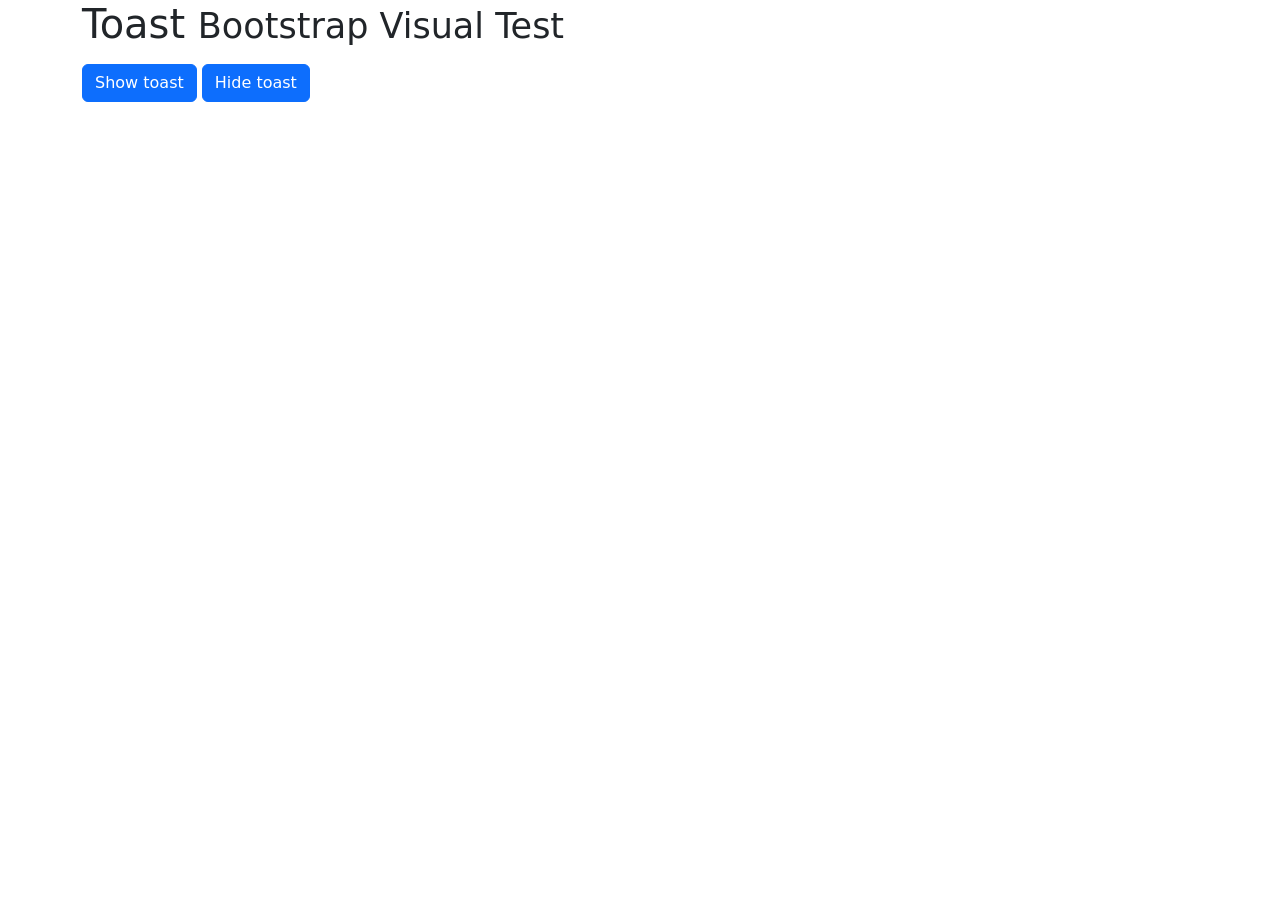
<file: assets/libs/bootstrap/js/tests/visual/toast.html>
<!doctype html>
<html lang="en">
  <head>
    <meta charset="utf-8">
    <meta name="viewport" content="width=device-width, initial-scale=1">
    <link href="../../../dist/css/bootstrap.min.css" rel="stylesheet">
    <title>Toast</title>
    <style>
      .notifications {
        position: absolute;
        top: 10px;
        right: 10px;
      }
    </style>
  </head>
  <body>
    <div class="container">
      <h1>Toast <small>Bootstrap Visual Test</small></h1>

      <div class="row mt-3">
        <div class="col-md-12">
          <button id="btnShowToast" class="btn btn-primary">Show toast</button>
          <button id="btnHideToast" class="btn btn-primary">Hide toast</button>
        </div>
      </div>
    </div>

    <div class="notifications">
      <div id="toastAutoHide" class="toast" role="alert" aria-live="assertive" aria-atomic="true" data-bs-delay="2000">
        <div class="toast-header">
          <span class="d-block bg-primary rounded me-2" style="width: 20px; height: 20px;"></span>
          <strong class="me-auto">Bootstrap</strong>
          <small>11 mins ago</small>
        </div>
        <div class="toast-body">
          Hello, world! This is a toast message with <strong>autohide</strong> in 2 seconds
        </div>
      </div>

      <div class="toast" data-bs-autohide="false" role="alert" aria-live="assertive" aria-atomic="true">
        <div class="toast-header">
          <span class="d-block bg-primary rounded me-2" style="width: 20px; height: 20px;"></span>
          <strong class="me-auto">Bootstrap</strong>
          <small class="text-body-secondary">2 seconds ago</small>
          <button type="button" class="ms-2 mb-1 btn-close" data-bs-dismiss="toast" aria-label="Close"></button>
        </div>
        <div class="toast-body">
          Heads up, toasts will stack automatically
        </div>
      </div>
    </div>

    <script src="../../../dist/js/bootstrap.bundle.js"></script>
    <script>
      /* global bootstrap: false */

      window.addEventListener('load', () => {
        document.querySelectorAll('.toast').forEach(toastEl => new bootstrap.Toast(toastEl))

        document.getElementById('btnShowToast').addEventListener('click', () => {
          document.querySelectorAll('.toast').forEach(toastEl => bootstrap.Toast.getInstance(toastEl).show())
        })

        document.getElementById('btnHideToast').addEventListener('click', () => {
          document.querySelectorAll('.toast').forEach(toastEl => bootstrap.Toast.getInstance(toastEl).hide())
        })
      })
    </script>
  </body>
</html>
</file>
